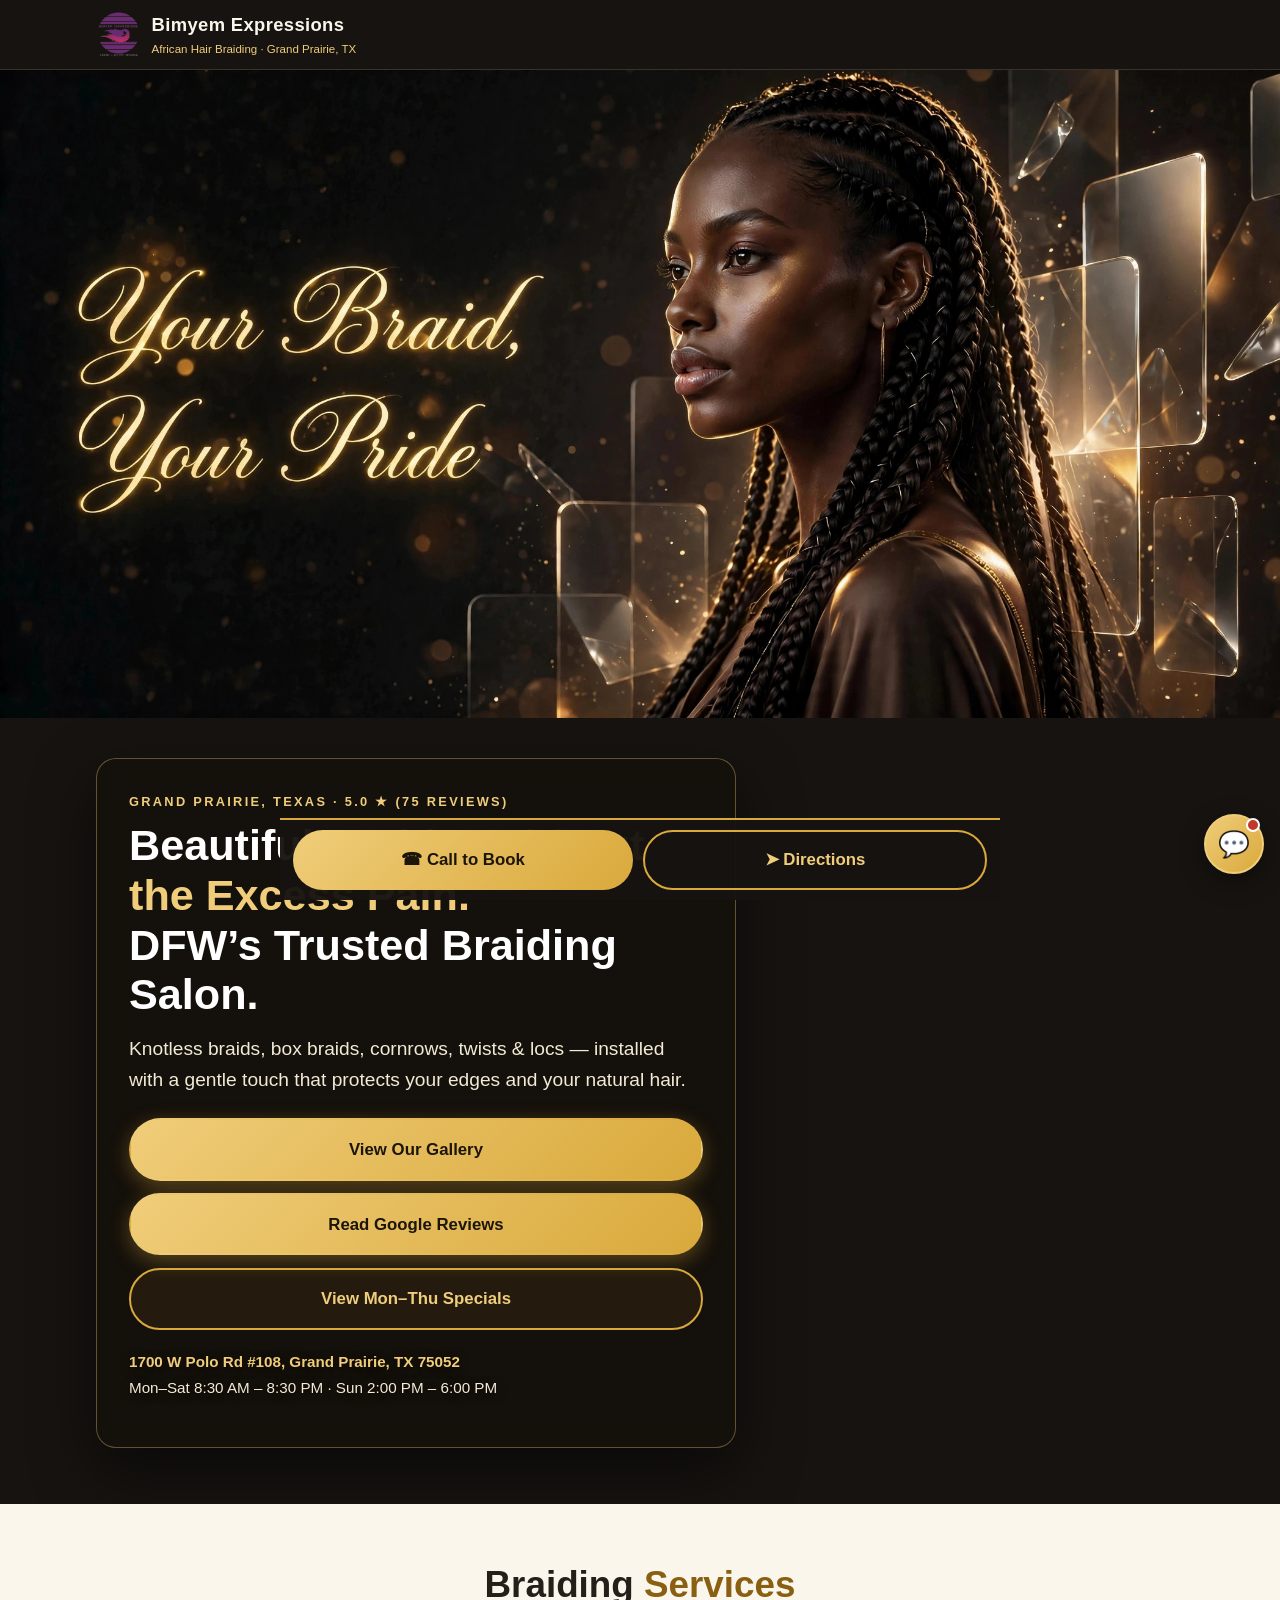
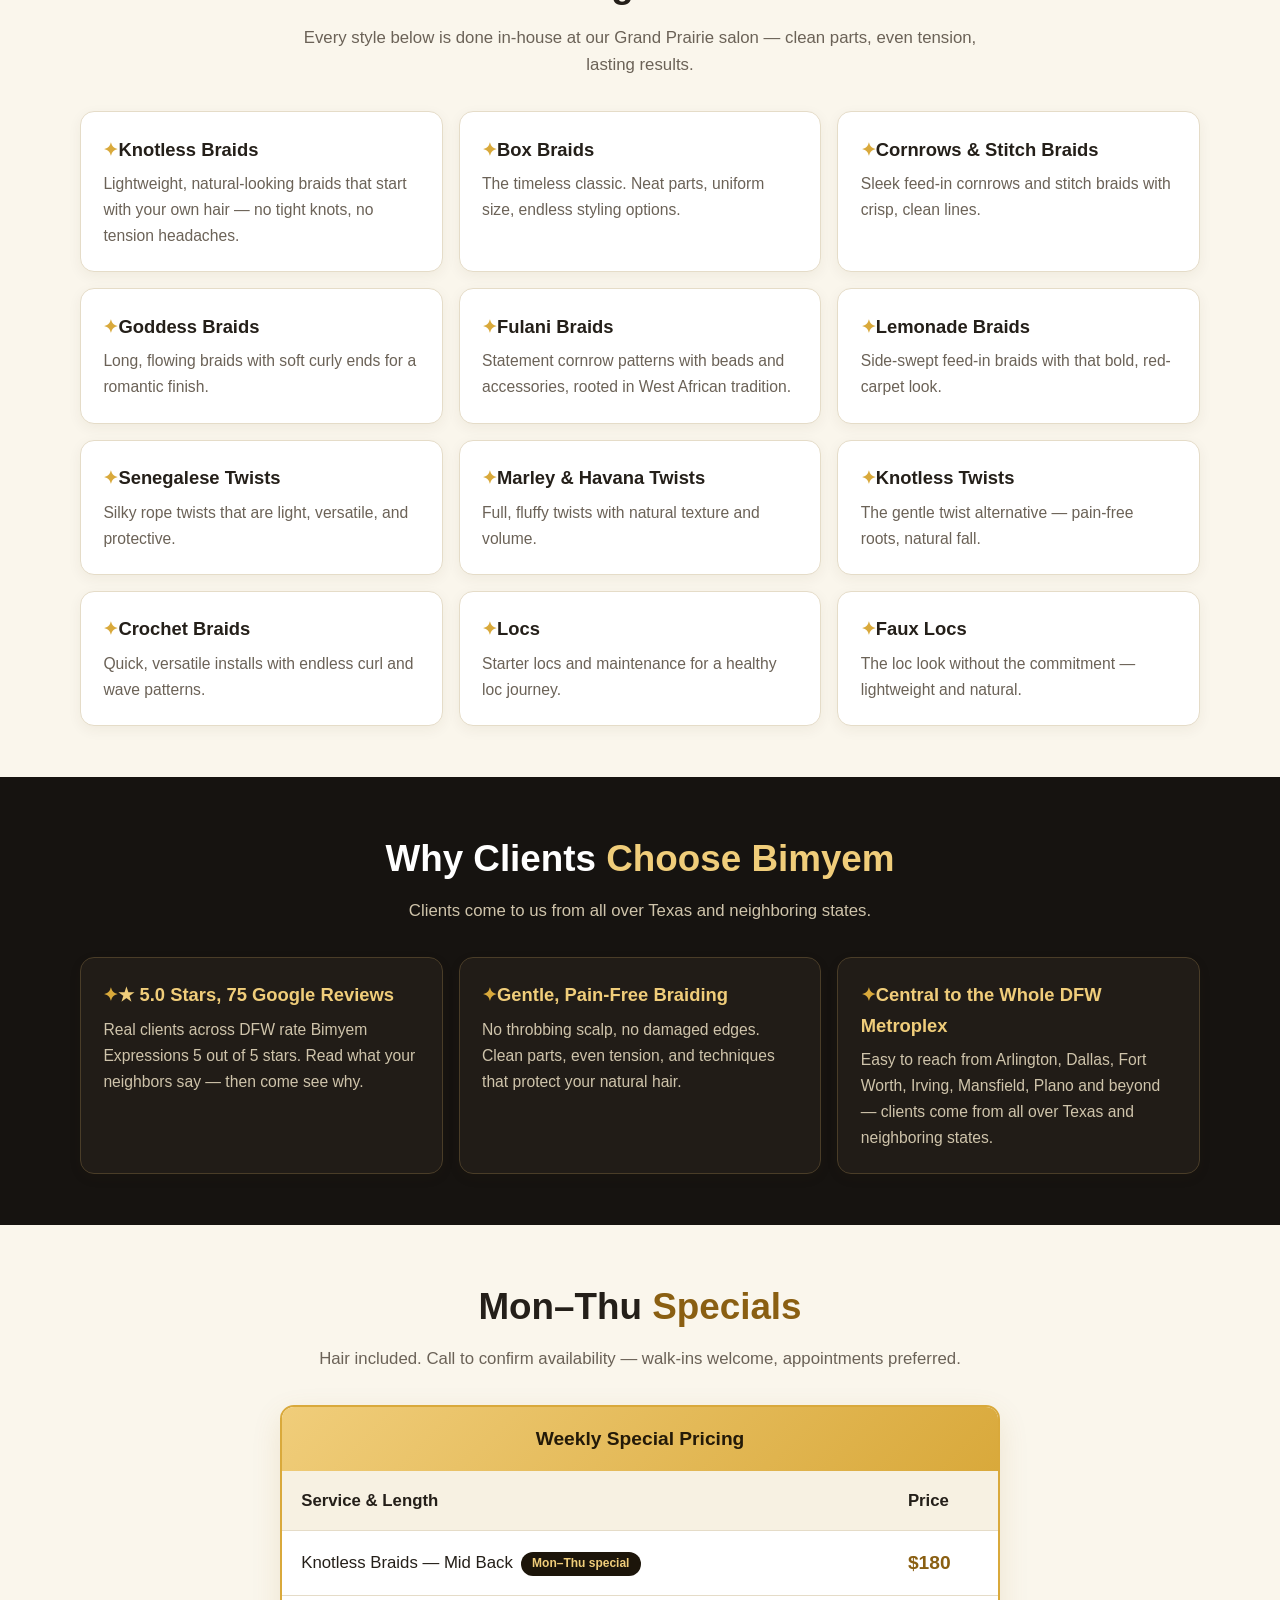
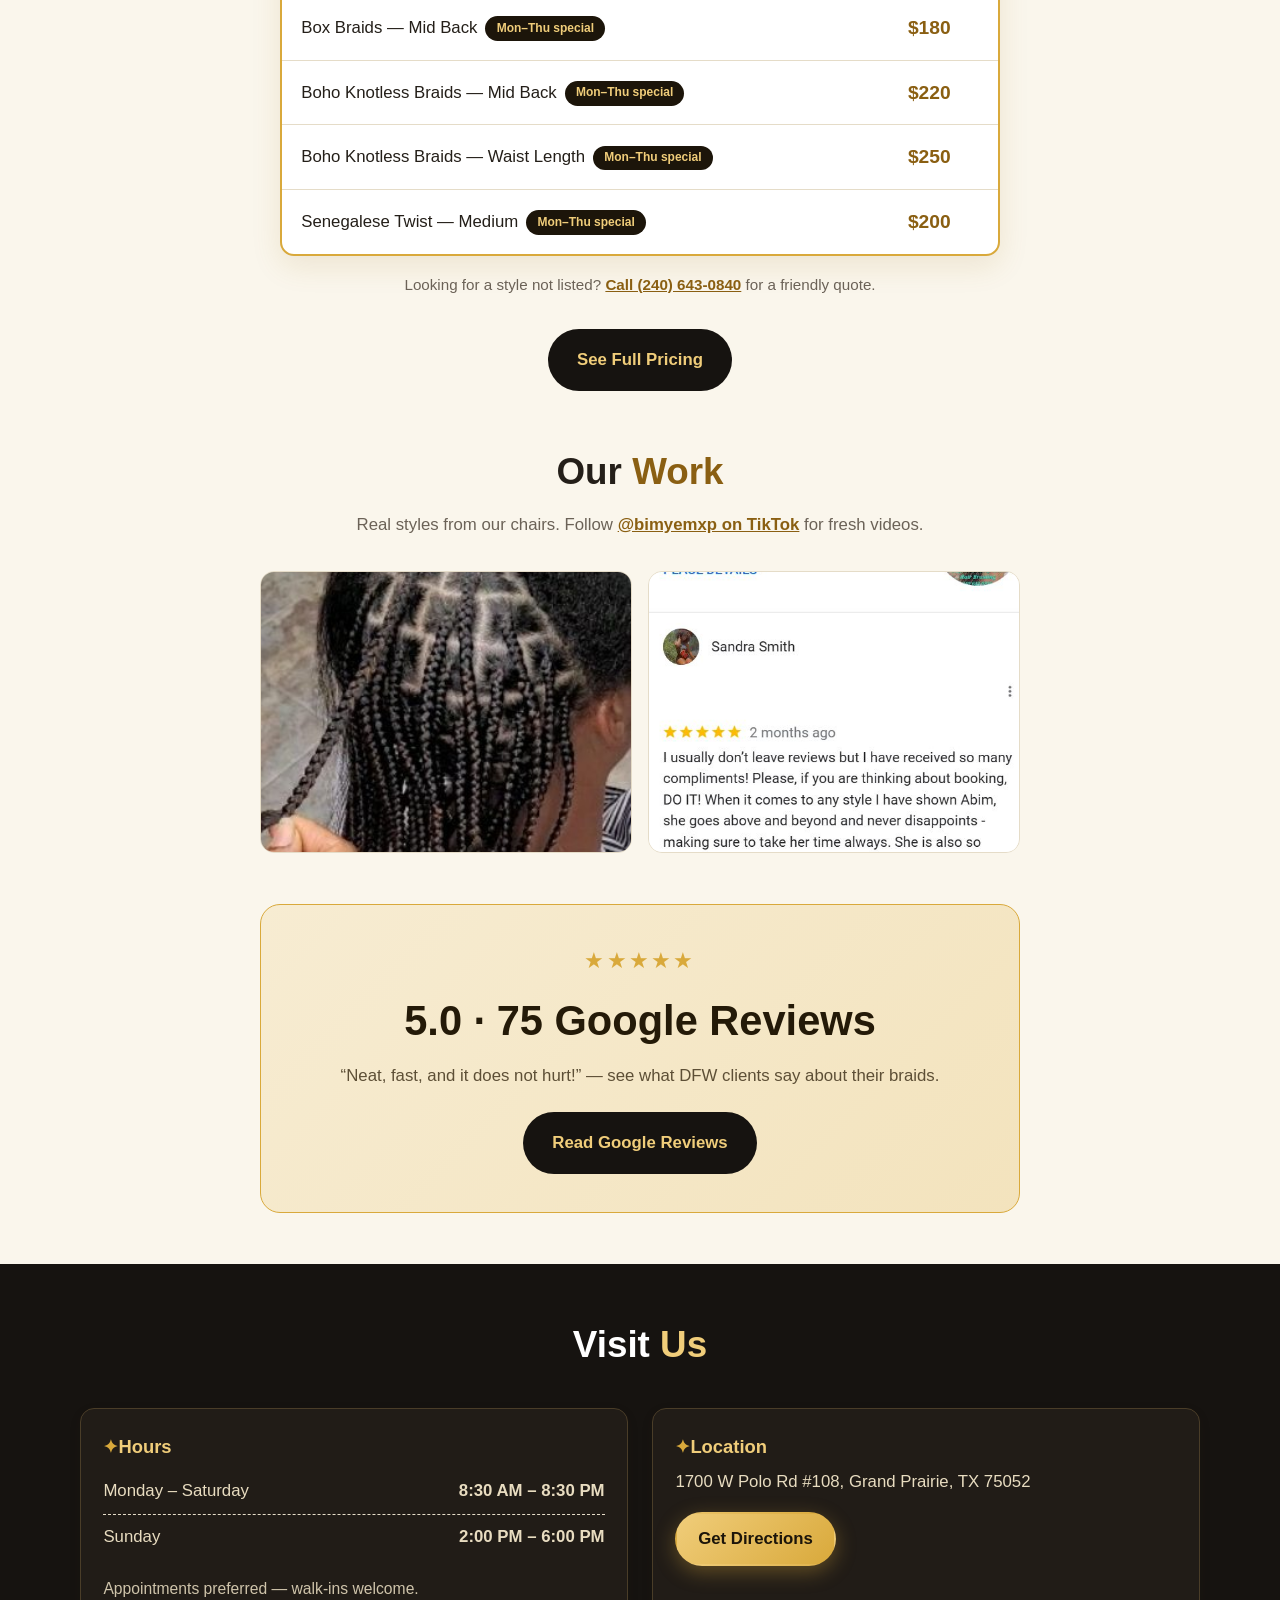
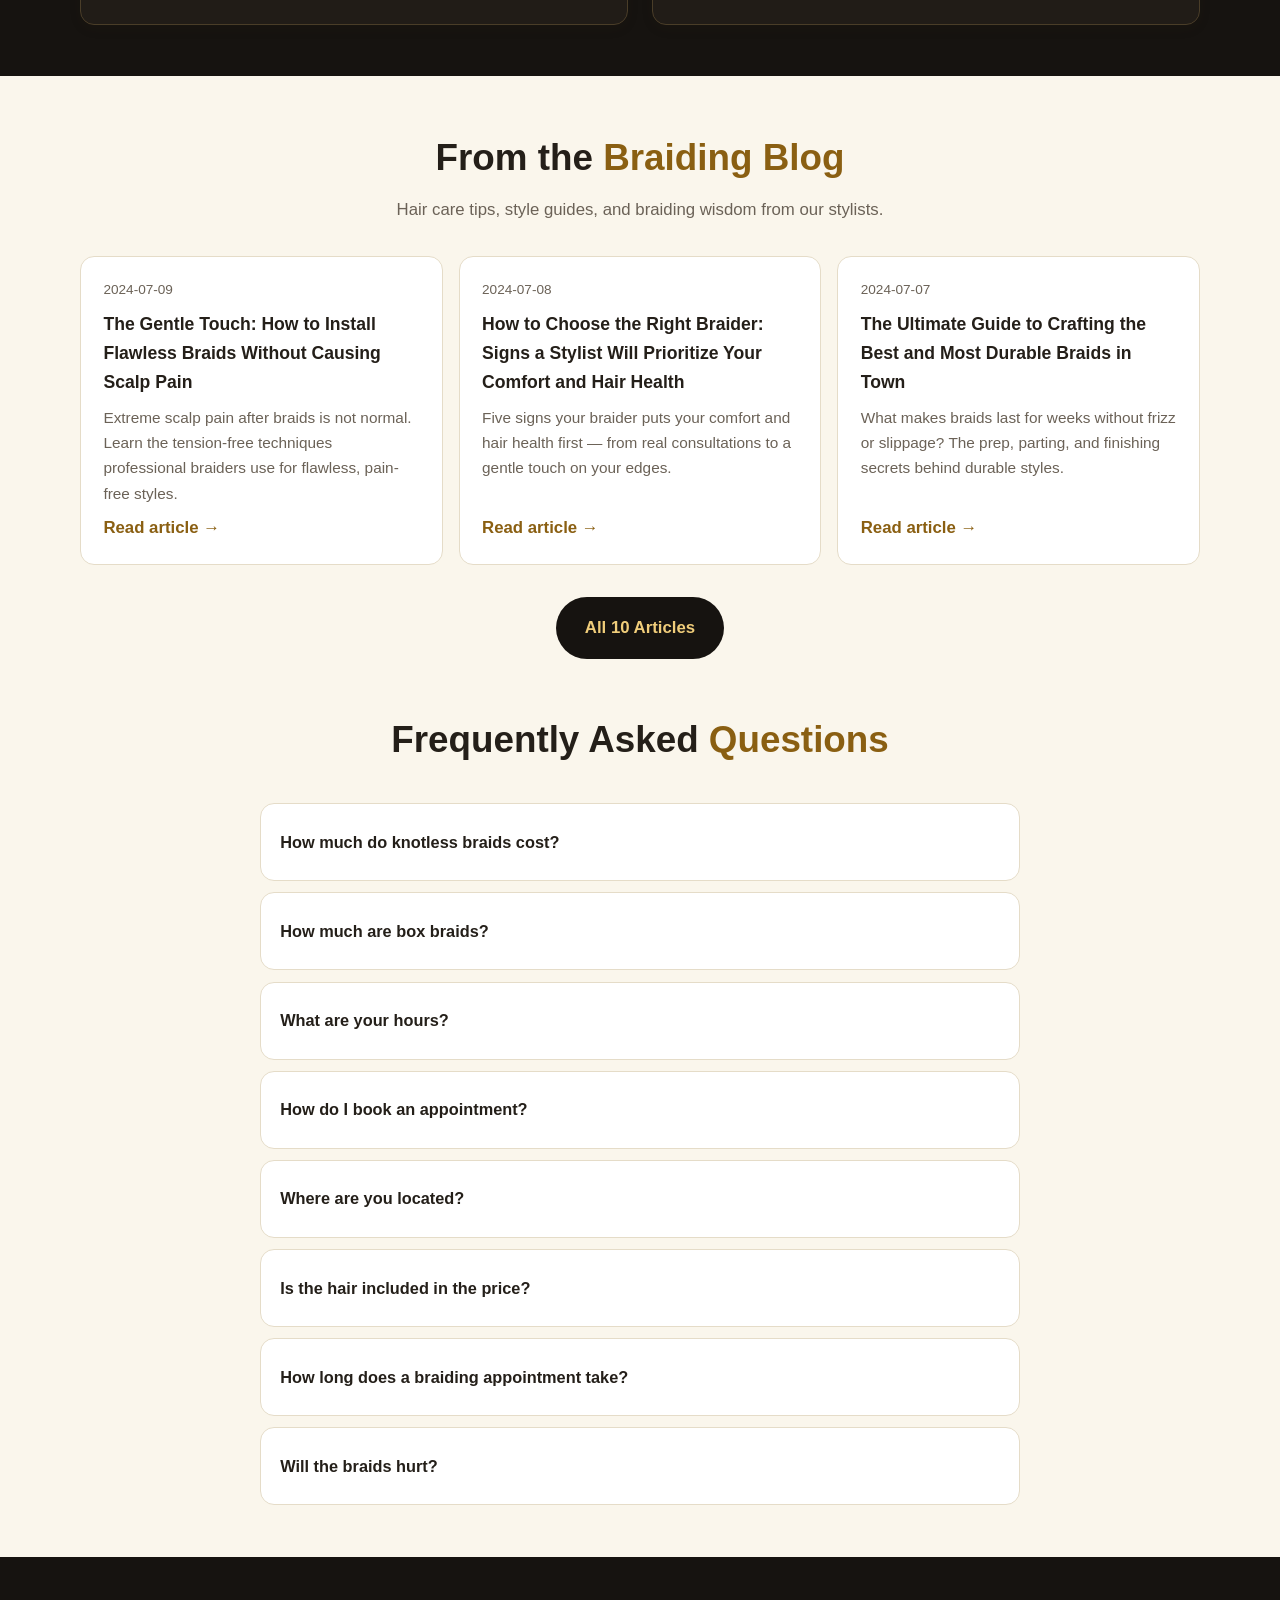
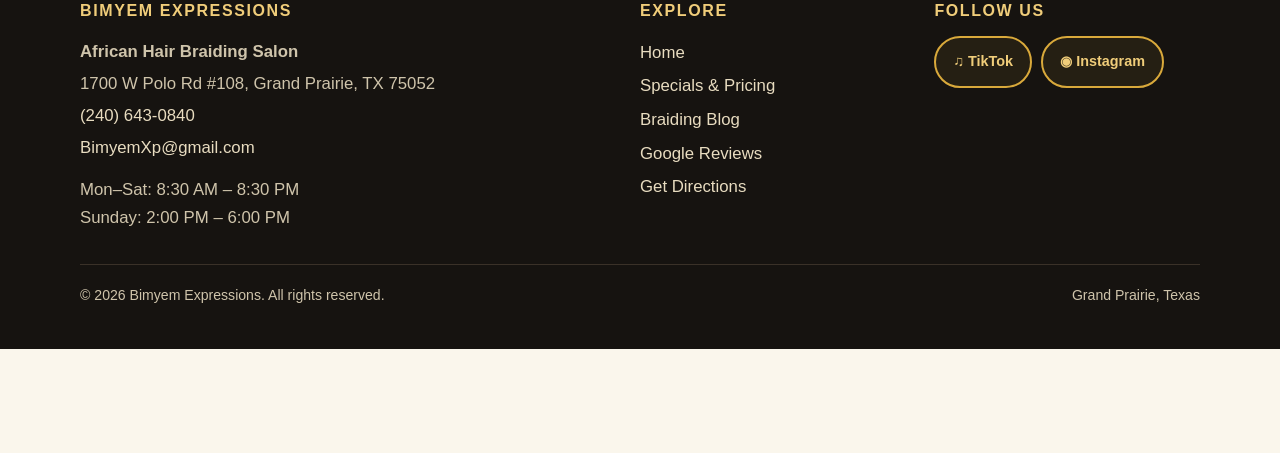
<file: index.html>
<!DOCTYPE html>
<html lang="en">
<head>
<meta charset="utf-8">
<meta name="viewport" content="width=device-width, initial-scale=1">
<title>Bimyem Expressions | African Hair Braiding Salon in Grand Prairie, TX</title>
<meta name="description" content="Bimyem Expressions is Grand Prairie&#x27;s 5.0-star African hair braiding salon. Knotless braids, box braids, cornrows, twists &amp; locs — beautiful braids without the excess pain. Call (240) 643-0840 to book. Mon–Thu specials from $180.">
<link rel="canonical" href="https://bimyemexpressions.com/index.html">
<meta property="og:type" content="website">
<meta property="og:site_name" content="Bimyem Expressions">
<meta property="og:title" content="Bimyem Expressions | African Hair Braiding Salon in Grand Prairie, TX">
<meta property="og:description" content="Bimyem Expressions is Grand Prairie&#x27;s 5.0-star African hair braiding salon. Knotless braids, box braids, cornrows, twists &amp; locs — beautiful braids without the excess pain. Call (240) 643-0840 to book. Mon–Thu specials from $180.">
<meta property="og:url" content="https://bimyemexpressions.com/index.html">
<meta property="og:image" content="https://bimyemexpressions.com/assets/hero.jpg">
<meta property="og:image:alt" content="Bimyem Expressions braiding salon hero banner">
<meta name="twitter:card" content="summary_large_image">
<meta name="twitter:title" content="Bimyem Expressions | African Hair Braiding Salon in Grand Prairie, TX">
<meta name="twitter:description" content="Bimyem Expressions is Grand Prairie&#x27;s 5.0-star African hair braiding salon. Knotless braids, box braids, cornrows, twists &amp; locs — beautiful braids without the excess pain. Call (240) 643-0840 to book. Mon–Thu specials from $180.">
<meta name="twitter:image" content="https://bimyemexpressions.com/assets/hero.jpg">
<meta name="theme-color" content="#161310">
<link rel="icon" href="/assets/logo.png" type="image/png">
<link rel="apple-touch-icon" href="/assets/apple-touch-icon.png">
<link rel="preload" as="image" href="/assets/hero.jpg" fetchpriority="high">
<link rel="stylesheet" href="/styles.css">
<link rel="stylesheet" href="/chatbot.css">

<script type="application/ld+json">
{
  "@context": "https://schema.org",
  "@type": "HairSalon",
  "name": "Bimyem Expressions",
  "description": "African hair braiding salon in Grand Prairie, TX. Knotless braids, box braids, cornrows, twists, locs and more — beautiful braids without the excess pain with 5.0 stars across 75 Google reviews.",
  "url": "https://bimyemexpressions.com/",
  "image": "https://bimyemexpressions.com/assets/hero.jpg",
  "telephone": "+1-240-643-0840",
  "email": "BimyemXp@gmail.com",
  "priceRange": "$$",
  "address": {
    "@type": "PostalAddress",
    "streetAddress": "1700 W Polo Rd #108",
    "addressLocality": "Grand Prairie",
    "addressRegion": "TX",
    "postalCode": "75052",
    "addressCountry": "US"
  },
  "geo": {"@type": "GeoCoordinates", "latitude": 32.6593055, "longitude": -97.0255966},
  "openingHoursSpecification": [
    {"@type": "OpeningHoursSpecification", "dayOfWeek": ["Monday","Tuesday","Wednesday","Thursday","Friday","Saturday"], "opens": "08:30", "closes": "20:30"},
    {"@type": "OpeningHoursSpecification", "dayOfWeek": "Sunday", "opens": "14:00", "closes": "18:00"}
  ],
  "aggregateRating": {"@type": "AggregateRating", "ratingValue": "5.0", "reviewCount": "75"},
  "sameAs": ["https://tiktok.com/@bimyemxp", "https://instagram.com/bimyemexpressions"]
}
</script>
<script type="application/ld+json">
{
  "@context": "https://schema.org",
  "@type": "FAQPage",
  "url": "https://bimyemexpressions.com/index.html",
  "mainEntity": [
    {"@type": "Question", "name": "How much do knotless braids cost?", "acceptedAnswer": {"@type": "Answer", "text": "Mid-back knotless braids are $180 with our Monday-Thursday special, and hair is included. Call (240) 643-0840 for pricing on other lengths."}},
    {"@type": "Question", "name": "How much are box braids?", "acceptedAnswer": {"@type": "Answer", "text": "Mid-back box braids are $180 with our Monday-Thursday special, hair included. Call (240) 643-0840 for other lengths."}},
    {"@type": "Question", "name": "What are your hours?", "acceptedAnswer": {"@type": "Answer", "text": "We're open Monday-Saturday, 8:30 AM - 8:30 PM, and Sunday, 2:00 PM - 6:00 PM."}},
    {"@type": "Question", "name": "How do I book an appointment?", "acceptedAnswer": {"@type": "Answer", "text": "We book by phone - call (240) 643-0840. Walk-ins are welcome, but appointments are preferred."}},
    {"@type": "Question", "name": "Where are you located?", "acceptedAnswer": {"@type": "Answer", "text": "You'll find us at 1700 W Polo Rd #108, Grand Prairie, TX 75052 - easy to reach from Arlington, Dallas, Fort Worth, Irving, Mansfield and Plano."}},
    {"@type": "Question", "name": "Is the hair included in the price?", "acceptedAnswer": {"@type": "Answer", "text": "Yes - hair is included in all of our Monday-Thursday special prices."}},
    {"@type": "Question", "name": "How long does a braiding appointment take?", "acceptedAnswer": {"@type": "Answer", "text": "It depends on the style and length. Call us at (240) 643-0840 and we'll give you a time estimate for the style you want."}},
    {"@type": "Question", "name": "Will the braids hurt?", "acceptedAnswer": {"@type": "Answer", "text": "Our specialty is gentle, pain-free braiding - clean parts and even tension, beautiful braids without the excess pain."}}
  ],
  "speakable": {"@type": "SpeakableSpecification", "cssSelector": [".faq-a"]}
}
</script>
</head>
<body>

<a class="skip" href="#main">Skip to main content</a>
<header class="site-head">
  <div class="head-in">
    <a class="brand" href="/index.html">
      <img src="/assets/logo.png" alt="Bimyem Expressions logo" width="46" height="46">
      <span><b>Bimyem Expressions</b><small>African Hair Braiding &middot; Grand Prairie, TX</small></span>
    </a>
    <button class="nav-toggle" id="navToggle" aria-expanded="false" aria-controls="mainNav" aria-label="Open menu">&#9776;</button>
    <nav class="main-nav" id="mainNav" aria-label="Main navigation" hidden>
      <ul>
        <li><a href="/index.html" aria-current="page">Home</a></li>
        <li><a href="/specials.html">Specials &amp; Pricing</a></li>
        <li><a href="/blog/index.html">Blog</a></li>
        <li><a href="https://www.google.com/maps/place/Bimyem+Braid+Salon/@32.6593055,-97.0255966,17z/data=!4m8!3m7!1s0x864e8983ec842ff7:0x346a73c475b78383!8m2!3d32.6593055!4d-97.0255966!9m1!1b1!16s%2Fg%2F11ft1t2z4s?entry=ttu" rel="noopener">Leave a Review</a></li>
      </ul>
    </nav>
  </div>
</header>

<main id="main">
  <section class="hero" aria-label="Welcome">
    <img class="banner" src="/assets/hero.jpg" alt="Beautiful Braids, Without the Excess Pain. — Bimyem Expressions, Grand Prairie, TX. Cinematic portrait of a woman with long braids in golden light." fetchpriority="high">
    <div class="hero-in">
      <div class="glass">
        <p class="kicker">Grand Prairie, Texas &middot; <a class="plain-link" href="https://www.google.com/maps/place/Bimyem+Braid+Salon/@32.6593055,-97.0255966,17z/data=!4m8!3m7!1s0x864e8983ec842ff7:0x346a73c475b78383!8m2!3d32.6593055!4d-97.0255966!9m1!1b1!16s%2Fg%2F11ft1t2z4s?entry=ttu" rel="noopener" aria-label="Read Google reviews">5.0 &#9733; (75 reviews)</a></p>
        <h1>Beautiful Braids, <span class="hl">Without the Excess Pain.</span><br>DFW&rsquo;s Trusted Braiding Salon.</h1>
        <p class="lede">Knotless braids, box braids, cornrows, twists &amp; locs — installed with a gentle touch that protects your edges and your natural hair.</p>
        <div class="hero-cta">
          <a class="btn btn-gold" href="/gallery.html">View Our Gallery</a>
          <a class="btn btn-gold" href="https://www.google.com/maps/place/Bimyem+Braid+Salon/@32.6593055,-97.0255966,17z/data=!4m8!3m7!1s0x864e8983ec842ff7:0x346a73c475b78383!8m2!3d32.6593055!4d-97.0255966!9m1!1b1!16s%2Fg%2F11ft1t2z4s?entry=ttu" rel="noopener">Read Google Reviews</a>
          <a class="btn btn-ghost" href="/specials.html">View Mon–Thu Specials</a>
        </div>
        <p class="hero-meta"><strong><a class="addr" href="https://www.google.com/maps/search/?api=1&query=Bimyem+Expressions+1700+W+Polo+Rd+%23108+Grand+Prairie+TX+75052" rel="noopener" aria-label="Get directions to Bimyem Expressions">1700 W Polo Rd #108, Grand Prairie, TX 75052</a></strong><br>Mon–Sat 8:30 AM – 8:30 PM · Sun 2:00 PM – 6:00 PM</p>
      </div>
    </div>
  </section>

  <section class="sec" aria-labelledby="svc-h">
    <div class="wrap">
      <div class="sec-head"><h2 id="svc-h">Braiding <span class="hl">Services</span></h2>
      <p>Every style below is done in-house at our Grand Prairie salon — clean parts, even tension, lasting results.</p></div>
      <div class="grid"><div class="card"><h3>Knotless Braids</h3><p>Lightweight, natural-looking braids that start with your own hair — no tight knots, no tension headaches.</p></div>
<div class="card"><h3>Box Braids</h3><p>The timeless classic. Neat parts, uniform size, endless styling options.</p></div>
<div class="card"><h3>Cornrows &amp; Stitch Braids</h3><p>Sleek feed-in cornrows and stitch braids with crisp, clean lines.</p></div>
<div class="card"><h3>Goddess Braids</h3><p>Long, flowing braids with soft curly ends for a romantic finish.</p></div>
<div class="card"><h3>Fulani Braids</h3><p>Statement cornrow patterns with beads and accessories, rooted in West African tradition.</p></div>
<div class="card"><h3>Lemonade Braids</h3><p>Side-swept feed-in braids with that bold, red-carpet look.</p></div>
<div class="card"><h3>Senegalese Twists</h3><p>Silky rope twists that are light, versatile, and protective.</p></div>
<div class="card"><h3>Marley &amp; Havana Twists</h3><p>Full, fluffy twists with natural texture and volume.</p></div>
<div class="card"><h3>Knotless Twists</h3><p>The gentle twist alternative — pain-free roots, natural fall.</p></div>
<div class="card"><h3>Crochet Braids</h3><p>Quick, versatile installs with endless curl and wave patterns.</p></div>
<div class="card"><h3>Locs</h3><p>Starter locs and maintenance for a healthy loc journey.</p></div>
<div class="card"><h3>Faux Locs</h3><p>The loc look without the commitment — lightweight and natural.</p></div></div>
    </div>
  </section>

  <section class="sec sec-dark" aria-labelledby="why-h">
    <div class="wrap">
      <div class="sec-head"><h2 id="why-h">Why Clients <span class="hl" style="color:var(--gold-lt)">Choose Bimyem</span></h2>
      <p>Clients come to us from all over Texas and neighboring states.</p></div>
      <div class="why"><div class="card"><h3><a class="plain-link" href="https://www.google.com/maps/place/Bimyem+Braid+Salon/@32.6593055,-97.0255966,17z/data=!4m8!3m7!1s0x864e8983ec842ff7:0x346a73c475b78383!8m2!3d32.6593055!4d-97.0255966!9m1!1b1!16s%2Fg%2F11ft1t2z4s?entry=ttu" rel="noopener" aria-label="Read Google reviews">&#9733; 5.0 Stars, 75 Google Reviews</a></h3><p>Real clients across DFW rate Bimyem Expressions 5 out of 5 stars. Read what your neighbors say — then come see why.</p></div>
<div class="card"><h3>Gentle, Pain-Free Braiding</h3><p>No throbbing scalp, no damaged edges. Clean parts, even tension, and techniques that protect your natural hair.</p></div>
<div class="card"><h3>Central to the Whole DFW Metroplex</h3><p>Easy to reach from Arlington, Dallas, Fort Worth, Irving, Mansfield, Plano and beyond — clients come from all over Texas and neighboring states.</p></div></div>
    </div>
  </section>

  <section class="sec" aria-labelledby="price-h">
    <div class="wrap">
      <div class="sec-head"><h2 id="price-h">Mon–Thu <span class="hl">Specials</span></h2>
      <p>Hair included. Call to confirm availability — walk-ins welcome, appointments preferred.</p></div>
      <div class="price-card"><table>
        <caption>Weekly Special Pricing</caption>
        <thead><tr><th scope="col">Service &amp; Length</th><th scope="col">Price</th></tr></thead>
        <tbody><tr><td>Knotless Braids — Mid Back<span class="badge">Mon–Thu special</span></td><td class="price">$180</td></tr>
<tr><td>Box Braids — Mid Back<span class="badge">Mon–Thu special</span></td><td class="price">$180</td></tr>
<tr><td>Boho Knotless Braids — Mid Back<span class="badge">Mon–Thu special</span></td><td class="price">$220</td></tr>
<tr><td>Boho Knotless Braids — Waist Length<span class="badge">Mon–Thu special</span></td><td class="price">$250</td></tr>
<tr><td>Senegalese Twist — Medium<span class="badge">Mon–Thu special</span></td><td class="price">$200</td></tr></tbody>
      </table></div>
      <p class="note">Looking for a style not listed? <a href="tel:+12406430840"><strong>Call (240) 643-0840</strong></a> for a friendly quote.</p>
      <div class="center"><a class="btn btn-dark" href="/specials.html">See Full Pricing</a></div>
    </div>
  </section>

  <section class="sec" aria-labelledby="gal-h" style="padding-top:0">
    <div class="wrap">
      <div class="sec-head"><h2 id="gal-h">Our <span class="hl">Work</span></h2>
      <p>Real styles from our chairs. Follow <a href="https://tiktok.com/@bimyemxp" rel="noopener"><strong>@bimyemxp on TikTok</strong></a> for fresh videos.</p></div>
      <div class="gallery">
        <figure><img src="/assets/gallery-1.jpg" alt="Client with long, neatly parted box braids" loading="lazy"></figure>
        <figure><img src="/assets/gallery-2.jpg" alt="Close-up of precise cornrow braiding pattern" loading="lazy"></figure>
      </div>
    </div>
  </section>

  <section class="sec" aria-labelledby="rev-h" style="padding-top:0">
    <div class="wrap">
      <div class="rev-cta">
        <div class="stars" aria-label="5 out of 5 stars">&#9733;&#9733;&#9733;&#9733;&#9733;</div>
        <h2 id="rev-h" class="big"><a class="plain-link" href="https://www.google.com/maps/place/Bimyem+Braid+Salon/@32.6593055,-97.0255966,17z/data=!4m8!3m7!1s0x864e8983ec842ff7:0x346a73c475b78383!8m2!3d32.6593055!4d-97.0255966!9m1!1b1!16s%2Fg%2F11ft1t2z4s?entry=ttu" rel="noopener" aria-label="Read Google reviews">5.0 &middot; 75 Google Reviews</a></h2>
        <p style="margin:0 0 1.4rem;color:#5d4f36">&ldquo;Neat, fast, and it does not hurt!&rdquo; &mdash; see what DFW clients say about their braids.</p>
        <a class="btn btn-dark" href="https://www.google.com/maps/place/Bimyem+Braid+Salon/@32.6593055,-97.0255966,17z/data=!4m8!3m7!1s0x864e8983ec842ff7:0x346a73c475b78383!8m2!3d32.6593055!4d-97.0255966!9m1!1b1!16s%2Fg%2F11ft1t2z4s?entry=ttu" rel="noopener">Read Google Reviews</a>
      </div>
    </div>
  </section>

  <section class="sec sec-dark" aria-labelledby="visit-h">
    <div class="wrap">
      <div class="sec-head"><h2 id="visit-h">Visit <span class="hl" style="color:var(--gold-lt)">Us</span></h2></div>
      <div class="hloc">
        <div class="card" style="background:var(--char2);border-color:#4a3d28">
          <h3 style="color:var(--gold-lt)">Hours</h3>
          <ul class="hours" style="color:#e8dcc0">
            <li><span>Monday &ndash; Saturday</span><strong>8:30 AM &ndash; 8:30 PM</strong></li>
            <li><span>Sunday</span><strong>2:00 PM &ndash; 6:00 PM</strong></li>
          </ul>
          <p style="color:#cfc4ab;margin:1rem 0 0">Appointments preferred &mdash; walk-ins welcome.</p>
        </div>
        <div class="card" style="background:var(--char2);border-color:#4a3d28">
          <h3 style="color:var(--gold-lt)">Location</h3>
          <address style="color:#e8dcc0;font-style:normal"><a class="plain-link" href="https://www.google.com/maps/search/?api=1&query=Bimyem+Expressions+1700+W+Polo+Rd+%23108+Grand+Prairie+TX+75052" rel="noopener" aria-label="Get directions to Bimyem Expressions">1700 W Polo Rd #108, Grand Prairie, TX 75052</a></address>
          <p style="margin:1rem 0;display:flex;flex-wrap:wrap;gap:.7rem">
            <a class="btn btn-gold" href="https://www.google.com/maps/search/?api=1&query=Bimyem+Expressions+1700+W+Polo+Rd+%23108+Grand+Prairie+TX+75052" rel="noopener" style="min-height:44px;padding:.7rem 1.3rem">Get Directions</a>
          </p>
        </div>
      </div>
    </div>
  </section>

  <section class="sec" aria-labelledby="blog-h">
    <div class="wrap">
      <div class="sec-head"><h2 id="blog-h">From the <span class="hl">Braiding Blog</span></h2>
      <p>Hair care tips, style guides, and braiding wisdom from our stylists.</p></div>
      <div class="grid"><article class="post-card"><time datetime="2024-07-09">2024-07-09</time>
        <h3><a href="/blog/scalp.html">The Gentle Touch: How to Install Flawless Braids Without Causing Scalp Pain</a></h3>
        <p>Extreme scalp pain after braids is not normal. Learn the tension-free techniques professional braiders use for flawless, pain-free styles.</p><a class="readmore" href="/blog/scalp.html">Read article &rarr;</a></article>
<article class="post-card"><time datetime="2024-07-08">2024-07-08</time>
        <h3><a href="/blog/health.html">How to Choose the Right Braider: Signs a Stylist Will Prioritize Your Comfort and Hair Health</a></h3>
        <p>Five signs your braider puts your comfort and hair health first — from real consultations to a gentle touch on your edges.</p><a class="readmore" href="/blog/health.html">Read article &rarr;</a></article>
<article class="post-card"><time datetime="2024-07-07">2024-07-07</time>
        <h3><a href="/blog/durable.html">The Ultimate Guide to Crafting the Best and Most Durable Braids in Town</a></h3>
        <p>What makes braids last for weeks without frizz or slippage? The prep, parting, and finishing secrets behind durable styles.</p><a class="readmore" href="/blog/durable.html">Read article &rarr;</a></article></div>
      <div class="center"><a class="btn btn-dark" href="/blog/index.html">All 10 Articles</a></div>
    </div>
  </section>
<section class="sec" aria-labelledby="faq-h" style="padding-top:0">
<div class="wrap">
<div class="sec-head"><h2 id="faq-h">Frequently Asked <span class="hl">Questions</span></h2></div>
<div class="faq">
<details><summary>How much do knotless braids cost?</summary><p class="faq-a">Mid-back knotless braids are <strong>$180</strong> with our Monday&ndash;Thursday special, and hair is included. Call <a href="tel:+12406430840"><strong>(240) 643-0840</strong></a> for pricing on other lengths.</p></details>
<details><summary>How much are box braids?</summary><p class="faq-a">Mid-back box braids are <strong>$180</strong> with our Monday&ndash;Thursday special, hair included. Call <a href="tel:+12406430840"><strong>(240) 643-0840</strong></a> for other lengths.</p></details>
<details><summary>What are your hours?</summary><p class="faq-a">We&rsquo;re open <strong>Monday&ndash;Saturday, 8:30 AM &ndash; 8:30 PM</strong>, and <strong>Sunday, 2:00 PM &ndash; 6:00 PM</strong>.</p></details>
<details><summary>How do I book an appointment?</summary><p class="faq-a">We book by phone &mdash; call <a href="tel:+12406430840"><strong>(240) 643-0840</strong></a>. Walk-ins are welcome, but appointments are preferred.</p></details>
<details><summary>Where are you located?</summary><p class="faq-a">You&rsquo;ll find us at <strong>1700 W Polo Rd #108, Grand Prairie, TX 75052</strong> &mdash; easy to reach from Arlington, Dallas, Fort Worth, Irving, Mansfield and Plano.</p></details>
<details><summary>Is the hair included in the price?</summary><p class="faq-a">Yes &mdash; <strong>hair is included</strong> in all of our Monday&ndash;Thursday special prices.</p></details>
<details><summary>How long does a braiding appointment take?</summary><p class="faq-a">It depends on the style and length. Call us at <a href="tel:+12406430840"><strong>(240) 643-0840</strong></a> and we&rsquo;ll give you a time estimate for the style you want.</p></details>
<details><summary>Will the braids hurt?</summary><p class="faq-a">Our specialty is <strong>gentle, pain-free braiding</strong> &mdash; clean parts and even tension, beautiful braids without the excess pain.</p></details>
</div>
</div>
</section>
</main>

<footer>
  <div class="foot-grid">
    <div>
      <h3>Bimyem Expressions</h3>
      <address>
        <strong>African Hair Braiding Salon</strong><br>
        <a class="addr" href="https://www.google.com/maps/search/?api=1&query=Bimyem+Expressions+1700+W+Polo+Rd+%23108+Grand+Prairie+TX+75052" rel="noopener" aria-label="Get directions to Bimyem Expressions">1700 W Polo Rd #108, Grand Prairie, TX 75052</a><br>
        <a href="tel:+12406430840">(240) 643-0840</a><br>
        <a href="mailto:BimyemXp@gmail.com">BimyemXp@gmail.com</a>
      </address>
      <p style="margin:.8rem 0 0">Mon&ndash;Sat: 8:30 AM &ndash; 8:30 PM<br>Sunday: 2:00 PM &ndash; 6:00 PM</p>
    </div>
    <div>
      <h3>Explore</h3>
      <p style="margin:0;line-height:2"><a href="/index.html">Home</a><br>
      <a href="/specials.html">Specials &amp; Pricing</a><br>
      <a href="/blog/index.html">Braiding Blog</a><br>
      <a href="https://www.google.com/maps/place/Bimyem+Braid+Salon/@32.6593055,-97.0255966,17z/data=!4m8!3m7!1s0x864e8983ec842ff7:0x346a73c475b78383!8m2!3d32.6593055!4d-97.0255966!9m1!1b1!16s%2Fg%2F11ft1t2z4s?entry=ttu" rel="noopener">Google Reviews</a><br>
      <a href="https://www.google.com/maps/search/?api=1&query=Bimyem+Expressions+1700+W+Polo+Rd+%23108+Grand+Prairie+TX+75052" rel="noopener">Get Directions</a></p>
    </div>
    <div>
      <h3>Follow Us</h3>
      <p class="social-row"><a class="btn btn-ghost btn-sm" href="https://tiktok.com/@bimyemxp" rel="noopener" aria-label="Follow Bimyem Expressions on TikTok">&#9835; TikTok</a>
      <a class="btn btn-ghost btn-sm" href="https://instagram.com/bimyemexpressions" rel="noopener" aria-label="Follow Bimyem Expressions on Instagram">&#9673; Instagram</a></p>
    </div>
  </div>
  <div class="foot-base">
    <span>&copy; <span id="year">2026</span> Bimyem Expressions. All rights reserved.</span>
    <span>Grand Prairie, Texas</span>
  </div>
</footer>
<div class="callbar" role="navigation" aria-label="Quick actions">
  <a class="call" href="tel:+12406430840">&#9742; Call to Book</a>
  <a class="dir" href="https://www.google.com/maps/search/?api=1&query=Bimyem+Expressions+1700+W+Polo+Rd+%23108+Grand+Prairie+TX+75052">&#10148; Directions</a>
</div>
<script src="/script.js" defer></script>
<script src="/chatbot.js" defer></script>
</body>
</html>
</file>
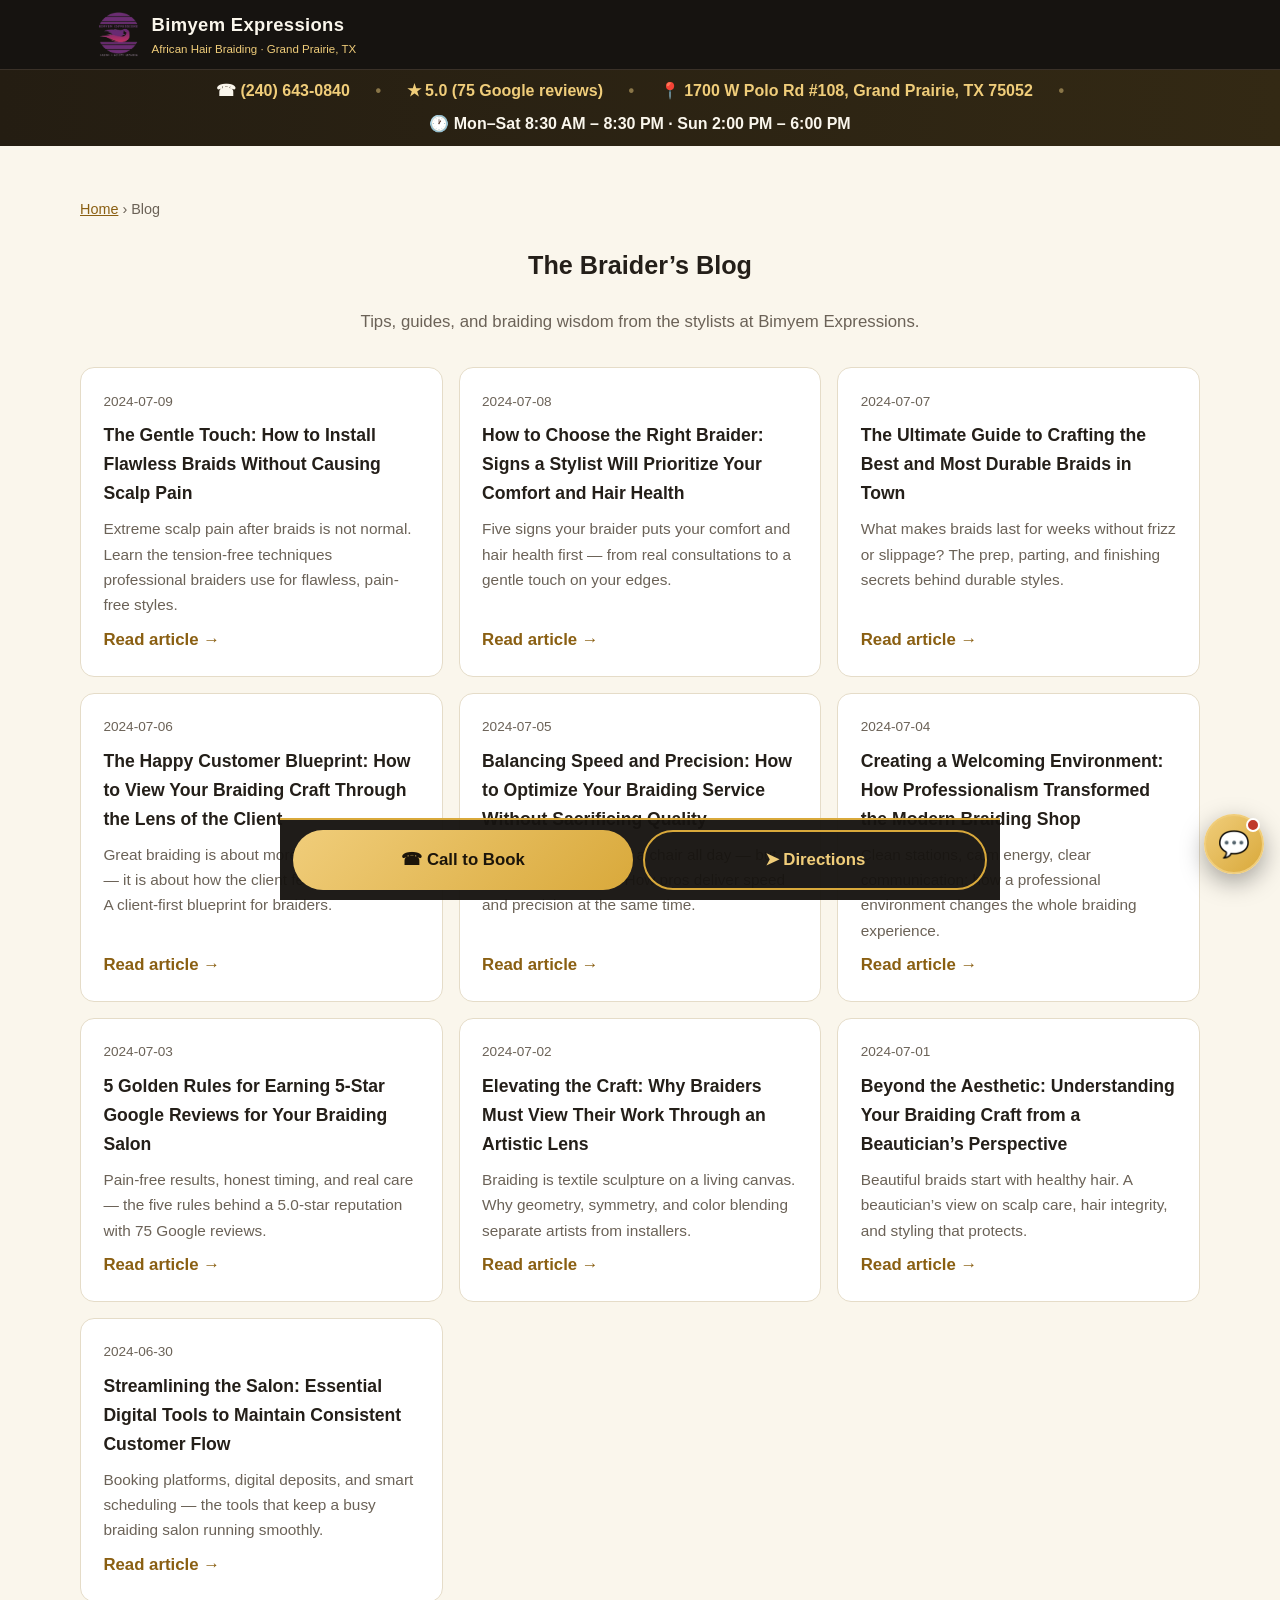
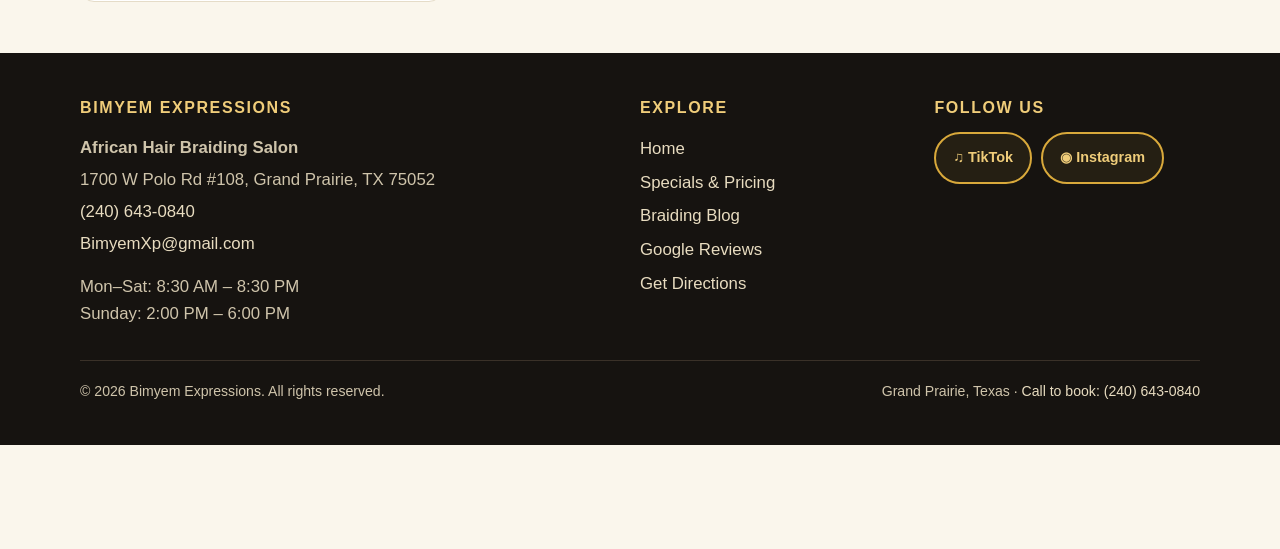
<file: blog/index.html>
<!DOCTYPE html>
<html lang="en">
<head>
<meta charset="utf-8">
<meta name="viewport" content="width=device-width, initial-scale=1">
<title>Braiding Blog | Hair Care Tips &amp; Style Guides | Bimyem Expressions</title>
<meta name="description" content="The Bimyem Expressions braiding blog: hair care tips, style guides, and professional braiding advice from our Grand Prairie, TX salon stylists.">
<link rel="canonical" href="https://bimyemexpressions.com/blog/index.html">
<meta property="og:type" content="website">
<meta property="og:site_name" content="Bimyem Expressions">
<meta property="og:title" content="Braiding Blog | Hair Care Tips &amp; Style Guides | Bimyem Expressions">
<meta property="og:description" content="The Bimyem Expressions braiding blog: hair care tips, style guides, and professional braiding advice from our Grand Prairie, TX salon stylists.">
<meta property="og:url" content="https://bimyemexpressions.com/blog/index.html">
<meta property="og:image" content="https://bimyemexpressions.com/assets/hero.jpg">
<meta property="og:image:alt" content="Bimyem Expressions braiding salon hero banner">
<meta name="twitter:card" content="summary_large_image">
<meta name="twitter:title" content="Braiding Blog | Hair Care Tips &amp; Style Guides | Bimyem Expressions">
<meta name="twitter:description" content="The Bimyem Expressions braiding blog: hair care tips, style guides, and professional braiding advice from our Grand Prairie, TX salon stylists.">
<meta name="twitter:image" content="https://bimyemexpressions.com/assets/hero.jpg">
<meta name="theme-color" content="#161310">
<link rel="icon" href="/assets/logo.png" type="image/png">
<link rel="apple-touch-icon" href="/assets/apple-touch-icon.png">
<link rel="preload" as="image" href="/assets/hero.jpg" fetchpriority="high">
<link rel="stylesheet" href="/styles.css">
<link rel="stylesheet" href="/chatbot.css">

</head>
<body>

<a class="skip" href="#main">Skip to main content</a>
<header class="site-head">
  <div class="head-in">
    <a class="brand" href="/index.html">
      <img src="/assets/logo.png" alt="Bimyem Expressions logo" width="46" height="46">
      <span><b>Bimyem Expressions</b><small>African Hair Braiding &middot; Grand Prairie, TX</small></span>
    </a>
    <button class="nav-toggle" id="navToggle" aria-expanded="false" aria-controls="mainNav" aria-label="Open menu">&#9776;</button>
    <nav class="main-nav" id="mainNav" aria-label="Main navigation" hidden>
      <ul>
        <li><a href="/index.html">Home</a></li>
        <li><a href="/specials.html">Specials &amp; Pricing</a></li>
        <li><a href="/blog/index.html" aria-current="page">Blog</a></li>
        <li><a href="https://www.google.com/maps/place/Bimyem+Braid+Salon/@32.6593055,-97.0255966,17z/data=!4m8!3m7!1s0x864e8983ec842ff7:0x346a73c475b78383!8m2!3d32.6593055!4d-97.0255966!9m1!1b1!16s%2Fg%2F11ft1t2z4s?entry=ttu" rel="noopener">Leave a Review</a></li>
      </ul>
    </nav>
  </div>
</header>
<div class="contact-strip" role="note" aria-label="Contact information">
  <div class="strip-in">
    <span>&#9742; <a href="tel:+12406430840">(240) 643-0840</a></span><span class="dot" aria-hidden="true">&bull;</span>
    <a class="plain-link" href="https://www.google.com/maps/place/Bimyem+Braid+Salon/@32.6593055,-97.0255966,17z/data=!4m8!3m7!1s0x864e8983ec842ff7:0x346a73c475b78383!8m2!3d32.6593055!4d-97.0255966!9m1!1b1!16s%2Fg%2F11ft1t2z4s?entry=ttu" rel="noopener" aria-label="Read Google reviews"><span>&#9733; 5.0 (75 Google reviews)</span></a><span class="dot" aria-hidden="true">&bull;</span>
    <a class="plain-link" href="https://www.google.com/maps/search/?api=1&query=Bimyem+Expressions+1700+W+Polo+Rd+%23108+Grand+Prairie+TX+75052" rel="noopener" aria-label="Get directions to Bimyem Expressions"><span>&#128205; 1700 W Polo Rd #108, Grand Prairie, TX 75052</span></a><span class="dot" aria-hidden="true">&bull;</span>
    <span>&#128336; Mon–Sat 8:30 AM – 8:30 PM · Sun 2:00 PM – 6:00 PM</span>
  </div>
</div>

<main id="main">
  <section class="sec"><div class="wrap">
    <div class="breadcrumb"><a href="/index.html">Home</a> &rsaquo; Blog</div>
    <div class="sec-head"><h1>The Braider&rsquo;s <span class="hl">Blog</span></h1>
    <p>Tips, guides, and braiding wisdom from the stylists at Bimyem Expressions.</p></div>
    <div class="grid"><article class="post-card"><time datetime="2024-07-09">2024-07-09</time>
        <h3><a href="/blog/scalp.html">The Gentle Touch: How to Install Flawless Braids Without Causing Scalp Pain</a></h3>
        <p>Extreme scalp pain after braids is not normal. Learn the tension-free techniques professional braiders use for flawless, pain-free styles.</p><a class="readmore" href="/blog/scalp.html">Read article &rarr;</a></article>
<article class="post-card"><time datetime="2024-07-08">2024-07-08</time>
        <h3><a href="/blog/health.html">How to Choose the Right Braider: Signs a Stylist Will Prioritize Your Comfort and Hair Health</a></h3>
        <p>Five signs your braider puts your comfort and hair health first — from real consultations to a gentle touch on your edges.</p><a class="readmore" href="/blog/health.html">Read article &rarr;</a></article>
<article class="post-card"><time datetime="2024-07-07">2024-07-07</time>
        <h3><a href="/blog/durable.html">The Ultimate Guide to Crafting the Best and Most Durable Braids in Town</a></h3>
        <p>What makes braids last for weeks without frizz or slippage? The prep, parting, and finishing secrets behind durable styles.</p><a class="readmore" href="/blog/durable.html">Read article &rarr;</a></article>
<article class="post-card"><time datetime="2024-07-06">2024-07-06</time>
        <h3><a href="/blog/happy.html">The Happy Customer Blueprint: How to View Your Braiding Craft Through the Lens of the Client</a></h3>
        <p>Great braiding is about more than technique — it is about how the client feels in the chair. A client-first blueprint for braiders.</p><a class="readmore" href="/blog/happy.html">Read article &rarr;</a></article>
<article class="post-card"><time datetime="2024-07-05">2024-07-05</time>
        <h3><a href="/blog/speed.html">Balancing Speed and Precision: How to Optimize Your Braiding Service Without Sacrificing Quality</a></h3>
        <p>Nobody wants to sit in a chair all day — but rushing ruins braids. How pros deliver speed and precision at the same time.</p><a class="readmore" href="/blog/speed.html">Read article &rarr;</a></article>
<article class="post-card"><time datetime="2024-07-04">2024-07-04</time>
        <h3><a href="/blog/modern.html">Creating a Welcoming Environment: How Professionalism Transformed the Modern Braiding Shop</a></h3>
        <p>Clean stations, calm energy, clear communication: how a professional environment changes the whole braiding experience.</p><a class="readmore" href="/blog/modern.html">Read article &rarr;</a></article>
<article class="post-card"><time datetime="2024-07-03">2024-07-03</time>
        <h3><a href="/blog/reviews.html">5 Golden Rules for Earning 5-Star Google Reviews for Your Braiding Salon</a></h3>
        <p>Pain-free results, honest timing, and real care — the five rules behind a 5.0-star reputation with 75 Google reviews.</p><a class="readmore" href="/blog/reviews.html">Read article &rarr;</a></article>
<article class="post-card"><time datetime="2024-07-02">2024-07-02</time>
        <h3><a href="/blog/art.html">Elevating the Craft: Why Braiders Must View Their Work Through an Artistic Lens</a></h3>
        <p>Braiding is textile sculpture on a living canvas. Why geometry, symmetry, and color blending separate artists from installers.</p><a class="readmore" href="/blog/art.html">Read article &rarr;</a></article>
<article class="post-card"><time datetime="2024-07-01">2024-07-01</time>
        <h3><a href="/blog/beauty.html">Beyond the Aesthetic: Understanding Your Braiding Craft from a Beautician’s Perspective</a></h3>
        <p>Beautiful braids start with healthy hair. A beautician’s view on scalp care, hair integrity, and styling that protects.</p><a class="readmore" href="/blog/beauty.html">Read article &rarr;</a></article>
<article class="post-card"><time datetime="2024-06-30">2024-06-30</time>
        <h3><a href="/blog/tools.html">Streamlining the Salon: Essential Digital Tools to Maintain Consistent Customer Flow</a></h3>
        <p>Booking platforms, digital deposits, and smart scheduling — the tools that keep a busy braiding salon running smoothly.</p><a class="readmore" href="/blog/tools.html">Read article &rarr;</a></article></div>
  </div></section>
</main>

<footer>
  <div class="foot-grid">
    <div>
      <h3>Bimyem Expressions</h3>
      <address>
        <strong>African Hair Braiding Salon</strong><br>
        <a class="plain-link" href="https://www.google.com/maps/search/?api=1&query=Bimyem+Expressions+1700+W+Polo+Rd+%23108+Grand+Prairie+TX+75052" rel="noopener" aria-label="Get directions to Bimyem Expressions">1700 W Polo Rd #108, Grand Prairie, TX 75052</a><br>
        <a href="tel:+12406430840">(240) 643-0840</a><br>
        <a href="mailto:BimyemXp@gmail.com">BimyemXp@gmail.com</a>
      </address>
      <p style="margin:.8rem 0 0">Mon&ndash;Sat: 8:30 AM &ndash; 8:30 PM<br>Sunday: 2:00 PM &ndash; 6:00 PM</p>
    </div>
    <div>
      <h3>Explore</h3>
      <p style="margin:0;line-height:2"><a href="/index.html">Home</a><br>
      <a href="/specials.html">Specials &amp; Pricing</a><br>
      <a href="/blog/index.html">Braiding Blog</a><br>
      <a href="https://www.google.com/maps/place/Bimyem+Braid+Salon/@32.6593055,-97.0255966,17z/data=!4m8!3m7!1s0x864e8983ec842ff7:0x346a73c475b78383!8m2!3d32.6593055!4d-97.0255966!9m1!1b1!16s%2Fg%2F11ft1t2z4s?entry=ttu" rel="noopener">Google Reviews</a><br>
      <a href="https://www.google.com/maps/search/?api=1&query=Bimyem+Expressions+1700+W+Polo+Rd+%23108+Grand+Prairie+TX+75052" rel="noopener">Get Directions</a></p>
    </div>
    <div>
      <h3>Follow Us</h3>
      <p class="social-row"><a class="btn btn-ghost btn-sm" href="https://tiktok.com/@bimyemxp" rel="noopener" aria-label="Follow Bimyem Expressions on TikTok">&#9835; TikTok</a>
      <a class="btn btn-ghost btn-sm" href="https://instagram.com/bimyemexpressions" rel="noopener" aria-label="Follow Bimyem Expressions on Instagram">&#9673; Instagram</a></p>
    </div>
  </div>
  <div class="foot-base">
    <span>&copy; <span id="year">2026</span> Bimyem Expressions. All rights reserved.</span>
    <span>Grand Prairie, Texas &middot; <a href="tel:+12406430840">Call to book: (240) 643-0840</a></span>
  </div>
</footer>
<div class="callbar" role="navigation" aria-label="Quick actions">
  <a class="call" href="tel:+12406430840">&#9742; Call to Book</a>
  <a class="dir" href="https://www.google.com/maps/search/?api=1&query=Bimyem+Expressions+1700+W+Polo+Rd+%23108+Grand+Prairie+TX+75052">&#10148; Directions</a>
</div>
<script src="/script.js" defer></script>
<script src="/chatbot.js" defer></script>
</body>
</html>
</file>
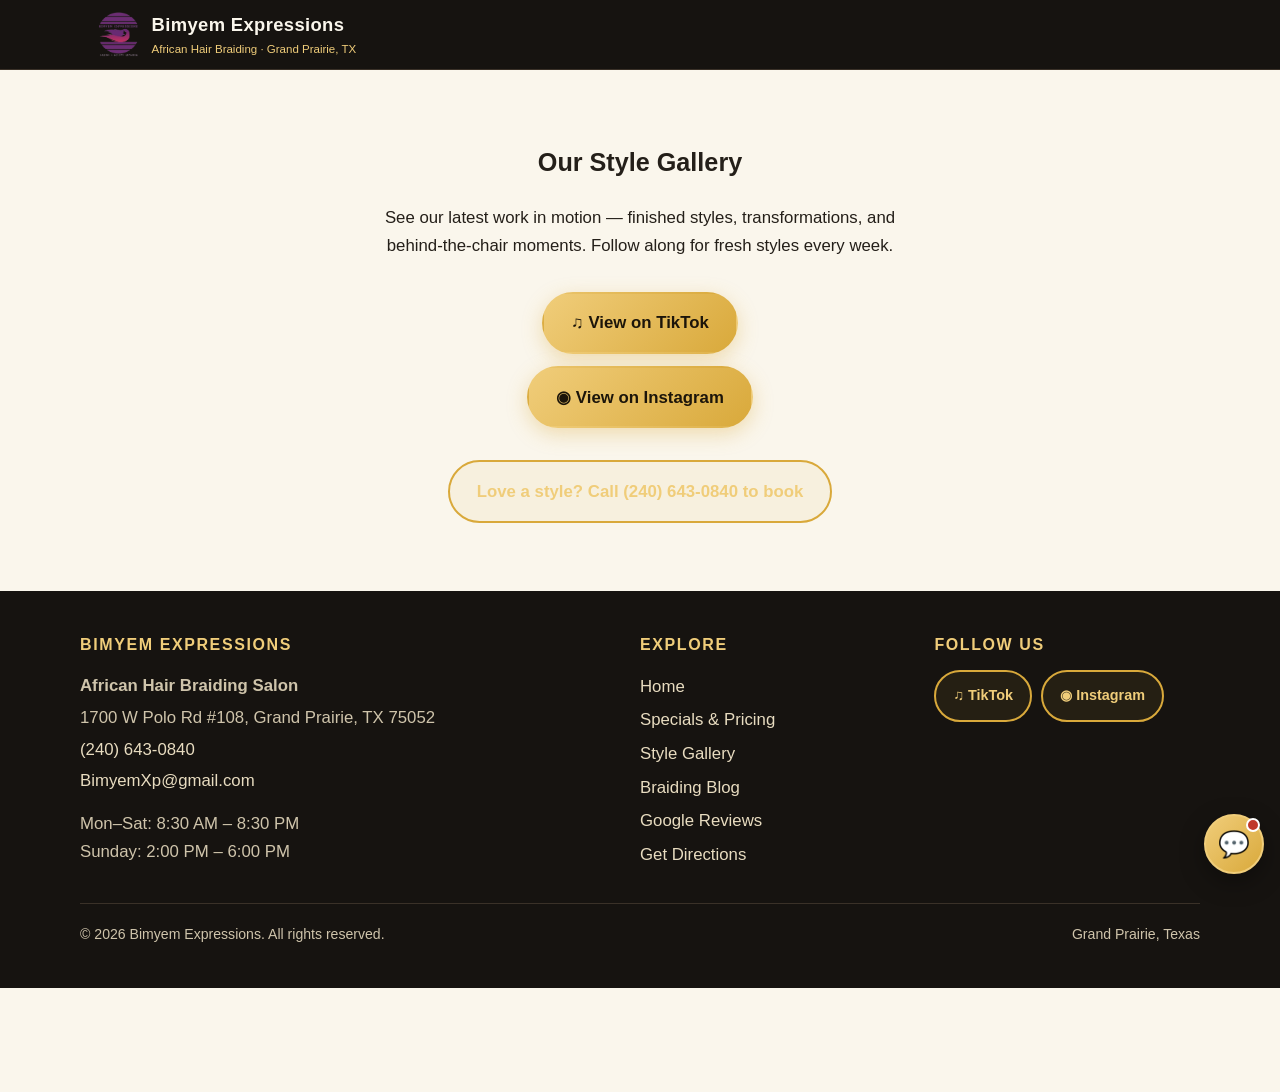
<file: gallery.html>
<!DOCTYPE html>
<html lang="en">
<head>
<meta charset="utf-8">
<meta name="viewport" content="width=device-width, initial-scale=1">
<title>Style Gallery | Bimyem Expressions Braiding Salon</title>
<meta name="description" content="See Bimyem Expressions' latest braid styles in action. Watch our work on TikTok and Instagram — knotless braids, box braids, cornrows, twists & locs in Grand Prairie, TX.">
<link rel="canonical" href="https://bimyemexpressions.com/gallery.html">
<meta property="og:type" content="website">
<meta property="og:site_name" content="Bimyem Expressions">
<meta property="og:title" content="Style Gallery | Bimyem Expressions Braiding Salon">
<meta property="og:description" content="See Bimyem Expressions' latest braid styles in action. Watch our work on TikTok and Instagram — Grand Prairie, TX.">
<meta property="og:url" content="https://bimyemexpressions.com/gallery.html">
<meta property="og:image" content="https://bimyemexpressions.com/assets/hero.jpg">
<meta property="og:image:alt" content="Bimyem Expressions braiding salon styles">
<meta name="twitter:card" content="summary_large_image">
<meta name="twitter:title" content="Style Gallery | Bimyem Expressions Braiding Salon">
<meta name="twitter:description" content="See Bimyem Expressions' latest braid styles in action. Watch our work on TikTok and Instagram — Grand Prairie, TX.">
<meta name="twitter:image" content="https://bimyemexpressions.com/assets/hero.jpg">
<meta name="theme-color" content="#161310">
<link rel="icon" href="/assets/logo.png" type="image/png">
<link rel="apple-touch-icon" href="/assets/apple-touch-icon.png">
<link rel="stylesheet" href="/styles.css">
<link rel="stylesheet" href="/chatbot.css">
</head>
<body>
<header class="site-head">
  <div class="head-in">
    <a class="brand" href="/index.html">
      <img src="/assets/logo.png" alt="Bimyem Expressions logo" width="46" height="46">
      <span><b>Bimyem Expressions</b><small>African Hair Braiding &middot; Grand Prairie, TX</small></span>
    </a>
    <button class="nav-toggle" id="navToggle" aria-expanded="false" aria-controls="mainNav" aria-label="Open menu">&#9776;</button>
    <nav class="main-nav" id="mainNav" aria-label="Main navigation" hidden>
      <ul>
        <li><a href="/index.html">Home</a></li>
        <li><a href="/specials.html">Specials &amp; Pricing</a></li>
        <li><a href="/blog/index.html">Blog</a></li>
        <li><a href="https://www.google.com/maps/place/Bimyem+Braid+Salon/@32.6593055,-97.0255966,17z/data=!4m8!3m7!1s0x864e8983ec842ff7:0x346a73c475b78383!8m2!3d32.6593055!4d-97.0255966!9m1!1b1!16s%2Fg%2F11ft1t2z4s?entry=ttu" rel="noopener">Leave a Review</a></li>
      </ul>
    </nav>
  </div>
</header>
<main id="main">
  <section class="sec" aria-labelledby="gal-h">
    <h1 id="gal-h" class="big" style="text-align:center">Our Style Gallery</h1>
    <p class="lede" style="text-align:center;max-width:34rem;margin:0 auto 2rem">See our latest work in motion — finished styles, transformations, and behind-the-chair moments. Follow along for fresh styles every week.</p>
    <div class="hero-cta" style="align-items:center;max-width:26rem;margin:0 auto">
      <a class="btn btn-gold" href="https://tiktok.com/@bimyemxp" rel="noopener" aria-label="View our gallery on TikTok">&#9835; View on TikTok</a>
      <a class="btn btn-gold" href="https://instagram.com/bimyemexpressions" rel="noopener" aria-label="View our gallery on Instagram">&#9673; View on Instagram</a>
    </div>
    <p style="text-align:center;margin-top:2rem"><a class="btn btn-ghost" href="tel:+12406430840">Love a style? Call (240) 643-0840 to book</a></p>
  </section>
</main>
<footer>
  <div class="foot-grid">
    <div>
      <h3>Bimyem Expressions</h3>
      <address>
        <strong>African Hair Braiding Salon</strong><br>
        <a class="addr" href="https://www.google.com/maps/search/?api=1&query=Bimyem+Expressions+1700+W+Polo+Rd+%23108+Grand+Prairie+TX+75052" rel="noopener" aria-label="Get directions to Bimyem Expressions">1700 W Polo Rd #108, Grand Prairie, TX 75052</a><br>
        <a href="tel:+12406430840">(240) 643-0840</a><br>
        <a href="mailto:BimyemXp@gmail.com">BimyemXp@gmail.com</a>
      </address>
      <p style="margin:.8rem 0 0">Mon&ndash;Sat: 8:30 AM &ndash; 8:30 PM<br>Sunday: 2:00 PM &ndash; 6:00 PM</p>
    </div>
    <div>
      <h3>Explore</h3>
      <p style="margin:0;line-height:2"><a href="/index.html">Home</a><br>
      <a href="/specials.html">Specials &amp; Pricing</a><br>
      <a href="/gallery.html">Style Gallery</a><br>
      <a href="/blog/index.html">Braiding Blog</a><br>
      <a href="https://www.google.com/maps/place/Bimyem+Braid+Salon/@32.6593055,-97.0255966,17z/data=!4m8!3m7!1s0x864e8983ec842ff7:0x346a73c475b78383!8m2!3d32.6593055!4d-97.0255966!9m1!1b1!16s%2Fg%2F11ft1t2z4s?entry=ttu" rel="noopener">Google Reviews</a><br>
      <a href="https://www.google.com/maps/search/?api=1&query=Bimyem+Expressions+1700+W+Polo+Rd+%23108+Grand+Prairie+TX+75052" rel="noopener">Get Directions</a></p>
    </div>
    <div>
      <h3>Follow Us</h3>
      <p class="social-row"><a class="btn btn-ghost btn-sm" href="https://tiktok.com/@bimyemxp" rel="noopener" aria-label="Follow Bimyem Expressions on TikTok">&#9835; TikTok</a>
      <a class="btn btn-ghost btn-sm" href="https://instagram.com/bimyemexpressions" rel="noopener" aria-label="Follow Bimyem Expressions on Instagram">&#9673; Instagram</a></p>
    </div>
  </div>
  <div class="foot-base">
    <span>&copy; <span id="year">2026</span> Bimyem Expressions. All rights reserved.</span>
    <span>Grand Prairie, Texas</span>
  </div>
</footer>
<script src="/script.js"></script>
<script src="/chatbot.js"></script>
</body>
</html>
</file>
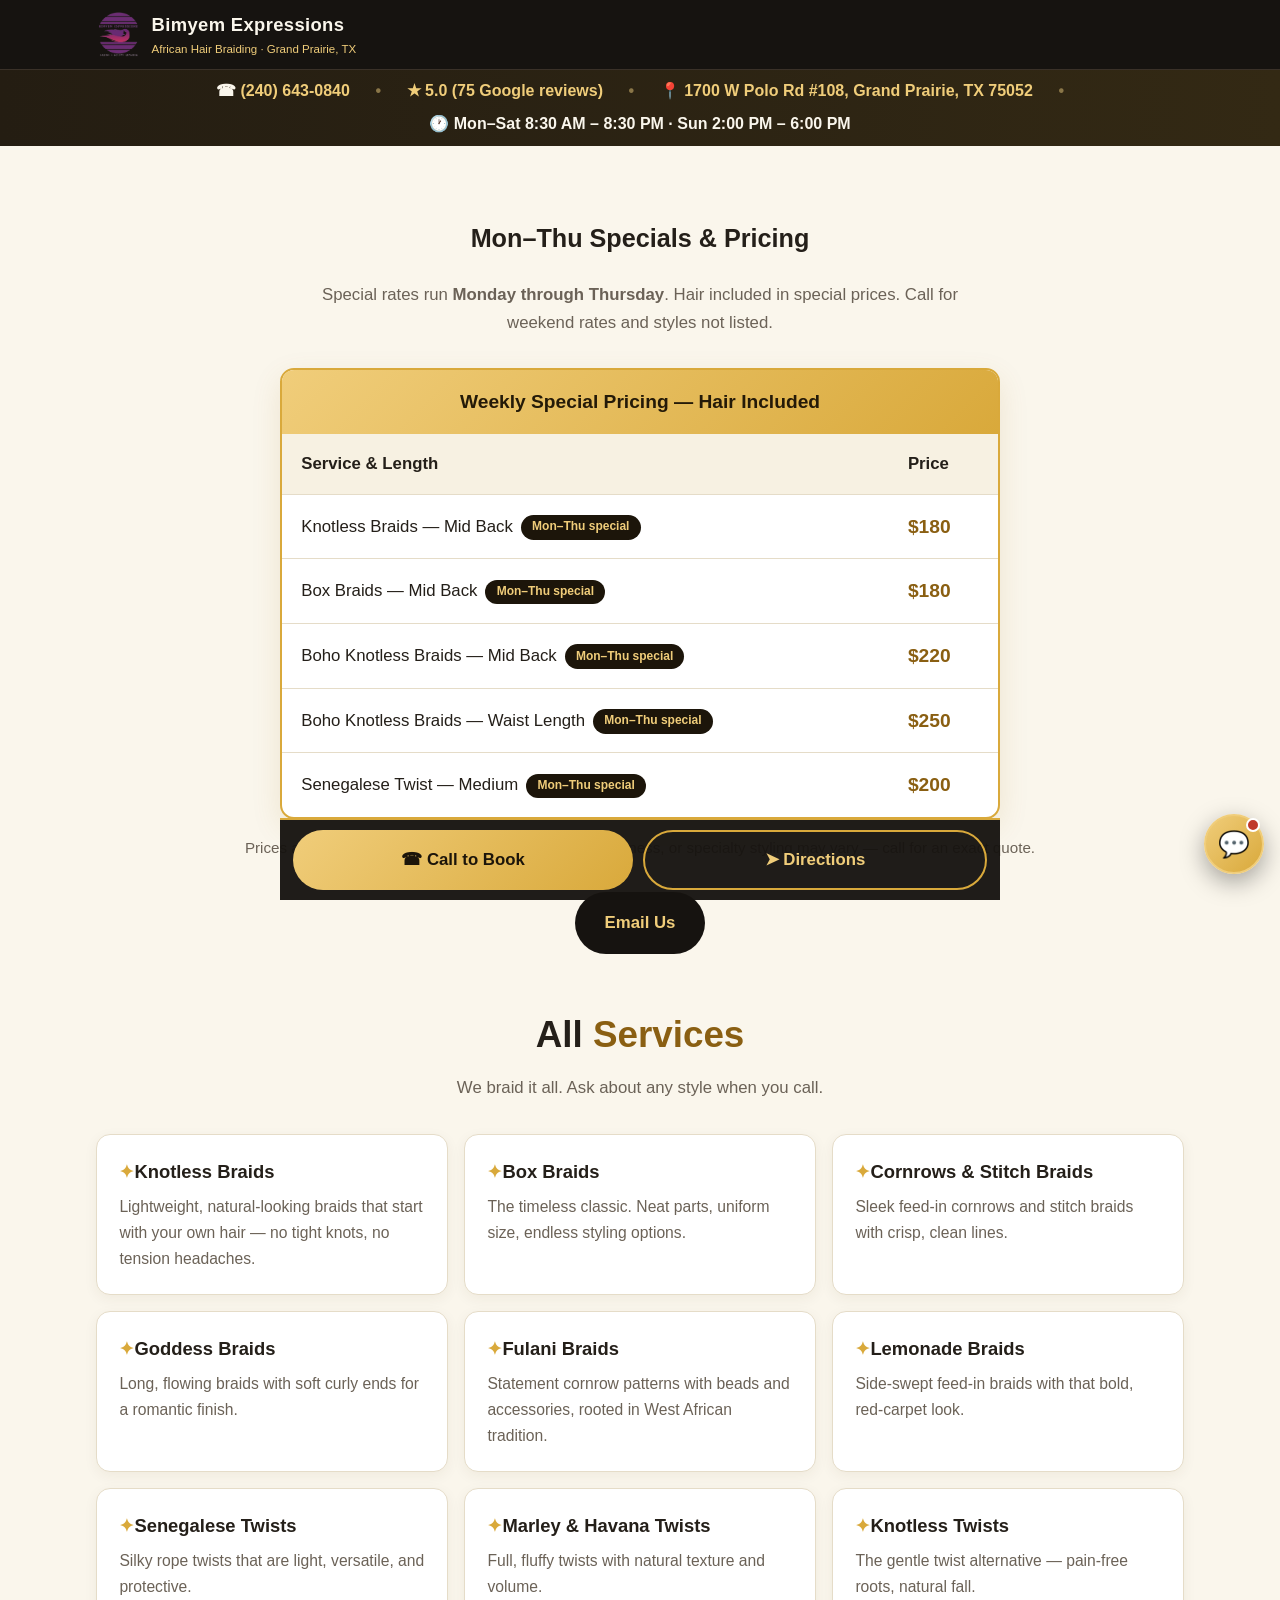
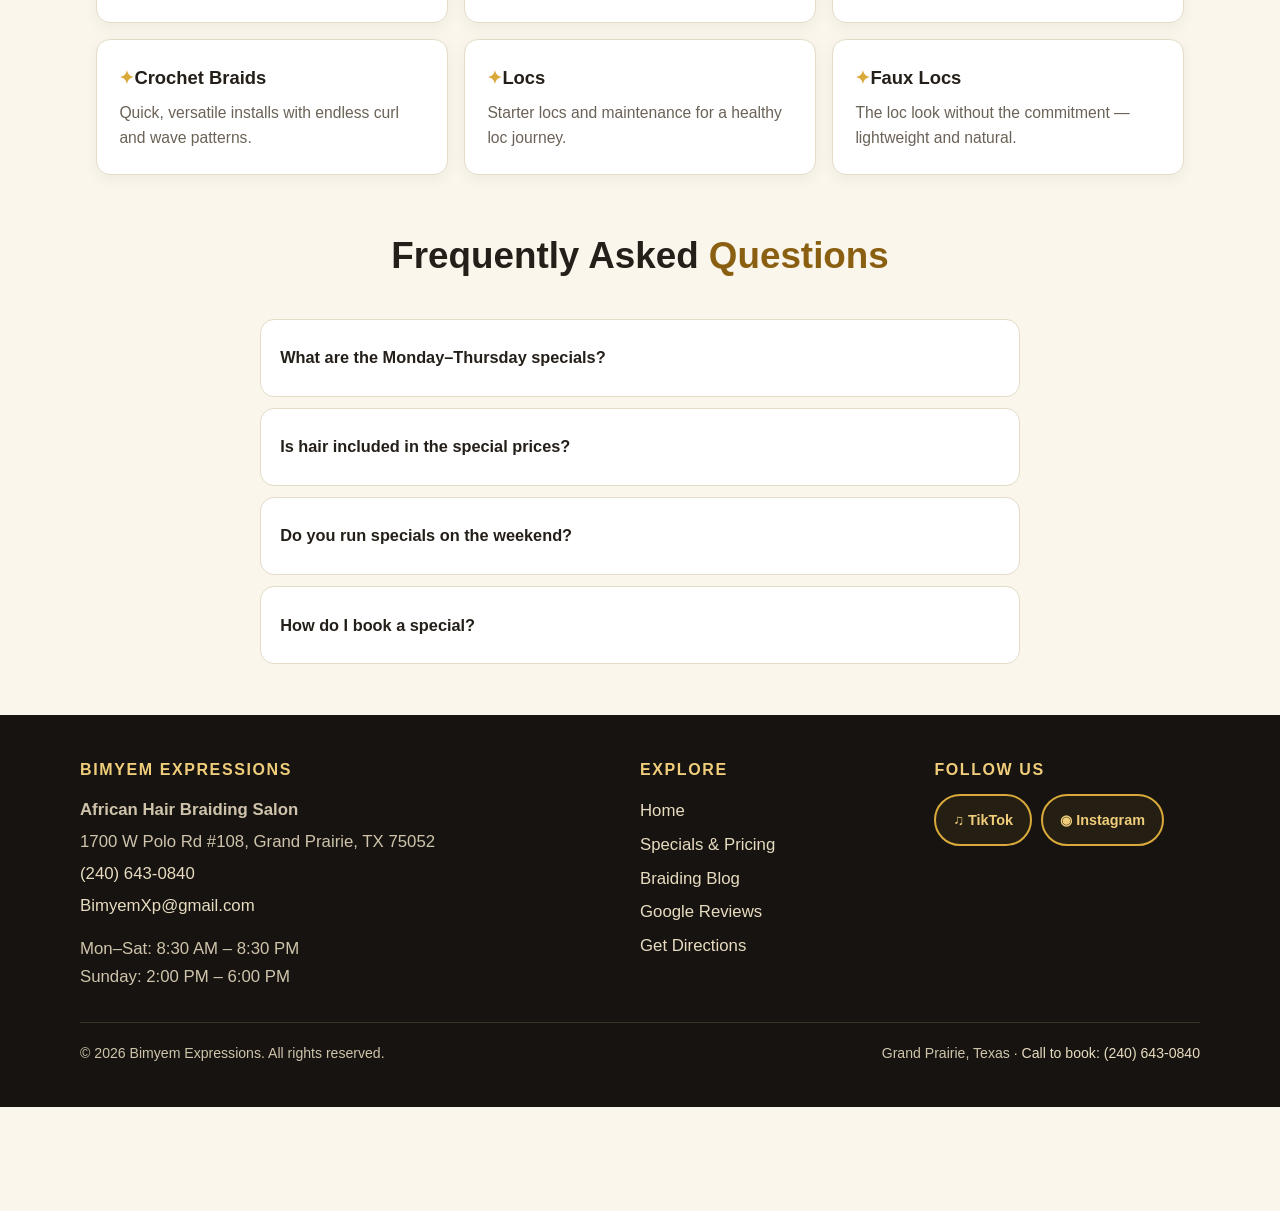
<file: specials.html>
<!DOCTYPE html>
<html lang="en">
<head>
<meta charset="utf-8">
<meta name="viewport" content="width=device-width, initial-scale=1">
<title>Specials &amp; Pricing | Bimyem Expressions Braiding Salon</title>
<meta name="description" content="Weekly Monday–Thursday specials at Bimyem Expressions, Grand Prairie TX: Knotless Mid Back $180, Box Braids Mid Back $180, Boho Knotless $220–$250, Senegalese Twist $200. Hair included. Call (240) 643-0840.">
<link rel="canonical" href="https://bimyemexpressions.com/specials.html">
<meta property="og:type" content="website">
<meta property="og:site_name" content="Bimyem Expressions">
<meta property="og:title" content="Specials &amp; Pricing | Bimyem Expressions Braiding Salon">
<meta property="og:description" content="Weekly Monday–Thursday specials at Bimyem Expressions, Grand Prairie TX: Knotless Mid Back $180, Box Braids Mid Back $180, Boho Knotless $220–$250, Senegalese Twist $200. Hair included. Call (240) 643-0840.">
<meta property="og:url" content="https://bimyemexpressions.com/specials.html">
<meta property="og:image" content="https://bimyemexpressions.com/assets/hero.jpg">
<meta property="og:image:alt" content="Bimyem Expressions braiding salon hero banner">
<meta name="twitter:card" content="summary_large_image">
<meta name="twitter:title" content="Specials &amp; Pricing | Bimyem Expressions Braiding Salon">
<meta name="twitter:description" content="Weekly Monday–Thursday specials at Bimyem Expressions, Grand Prairie TX: Knotless Mid Back $180, Box Braids Mid Back $180, Boho Knotless $220–$250, Senegalese Twist $200. Hair included. Call (240) 643-0840.">
<meta name="twitter:image" content="https://bimyemexpressions.com/assets/hero.jpg">
<meta name="theme-color" content="#161310">
<link rel="icon" href="/assets/logo.png" type="image/png">
<link rel="apple-touch-icon" href="/assets/apple-touch-icon.png">
<link rel="preload" as="image" href="/assets/hero.jpg" fetchpriority="high">
<link rel="stylesheet" href="/styles.css">
<link rel="stylesheet" href="/chatbot.css">

<script type="application/ld+json">
{
  "@context": "https://schema.org",
  "@type": "FAQPage",
  "url": "https://bimyemexpressions.com/specials.html",
  "mainEntity": [
    {"@type": "Question", "name": "What are the Monday&ndash;Thursday specials?", "acceptedAnswer": {"@type": "Answer", "text": "Knotless Braids Mid Back $180, Box Braids Mid Back $180, Boho Knotless Mid Back $220, Boho Knotless Waist Length $250, Senegalese Twist Medium $200 - hair included in every special price."}},
    {"@type": "Question", "name": "Is hair included in the special prices?", "acceptedAnswer": {"@type": "Answer", "text": "Yes - hair is included in all Monday-Thursday special prices."}},
    {"@type": "Question", "name": "Do you run specials on the weekend?", "acceptedAnswer": {"@type": "Answer", "text": "Special rates run Monday through Thursday. Call (240) 643-0840 for weekend rates and styles not listed here."}},
    {"@type": "Question", "name": "How do I book a special?", "acceptedAnswer": {"@type": "Answer", "text": "Call (240) 643-0840 to book - walk-ins are welcome, but appointments are preferred."}}
  ],
  "speakable": {"@type": "SpeakableSpecification", "cssSelector": [".faq-a"]}
}
</script>
</head>
<body>

<a class="skip" href="#main">Skip to main content</a>
<header class="site-head">
  <div class="head-in">
    <a class="brand" href="/index.html">
      <img src="/assets/logo.png" alt="Bimyem Expressions logo" width="46" height="46">
      <span><b>Bimyem Expressions</b><small>African Hair Braiding &middot; Grand Prairie, TX</small></span>
    </a>
    <button class="nav-toggle" id="navToggle" aria-expanded="false" aria-controls="mainNav" aria-label="Open menu">&#9776;</button>
    <nav class="main-nav" id="mainNav" aria-label="Main navigation" hidden>
      <ul>
        <li><a href="/index.html">Home</a></li>
        <li><a href="/specials.html" aria-current="page">Specials &amp; Pricing</a></li>
        <li><a href="/blog/index.html">Blog</a></li>
        <li><a href="https://www.google.com/maps/place/Bimyem+Braid+Salon/@32.6593055,-97.0255966,17z/data=!4m8!3m7!1s0x864e8983ec842ff7:0x346a73c475b78383!8m2!3d32.6593055!4d-97.0255966!9m1!1b1!16s%2Fg%2F11ft1t2z4s?entry=ttu" rel="noopener">Leave a Review</a></li>
      </ul>
    </nav>
  </div>
</header>
<div class="contact-strip" role="note" aria-label="Contact information">
  <div class="strip-in">
    <span>&#9742; <a href="tel:+12406430840">(240) 643-0840</a></span><span class="dot" aria-hidden="true">&bull;</span>
    <a class="plain-link" href="https://www.google.com/maps/place/Bimyem+Braid+Salon/@32.6593055,-97.0255966,17z/data=!4m8!3m7!1s0x864e8983ec842ff7:0x346a73c475b78383!8m2!3d32.6593055!4d-97.0255966!9m1!1b1!16s%2Fg%2F11ft1t2z4s?entry=ttu" rel="noopener" aria-label="Read Google reviews"><span>&#9733; 5.0 (75 Google reviews)</span></a><span class="dot" aria-hidden="true">&bull;</span>
    <a class="plain-link" href="https://www.google.com/maps/search/?api=1&query=Bimyem+Expressions+1700+W+Polo+Rd+%23108+Grand+Prairie+TX+75052" rel="noopener" aria-label="Get directions to Bimyem Expressions"><span>&#128205; 1700 W Polo Rd #108, Grand Prairie, TX 75052</span></a><span class="dot" aria-hidden="true">&bull;</span>
    <span>&#128336; Mon–Sat 8:30 AM – 8:30 PM · Sun 2:00 PM – 6:00 PM</span>
  </div>
</div>

<main id="main">
  <section class="sec"><div class="wrap">
    <div class="sec-head"><h1>Mon–Thu <span class="hl">Specials &amp; Pricing</span></h1>
    <p>Special rates run <strong>Monday through Thursday</strong>. Hair included in special prices. Call for weekend rates and styles not listed.</p></div>
    <div class="price-card"><table>
      <caption>Weekly Special Pricing — Hair Included</caption>
      <thead><tr><th scope="col">Service &amp; Length</th><th scope="col">Price</th></tr></thead>
      <tbody><tr><td>Knotless Braids — Mid Back<span class="badge">Mon–Thu special</span></td><td class="price">$180</td></tr>
<tr><td>Box Braids — Mid Back<span class="badge">Mon–Thu special</span></td><td class="price">$180</td></tr>
<tr><td>Boho Knotless Braids — Mid Back<span class="badge">Mon–Thu special</span></td><td class="price">$220</td></tr>
<tr><td>Boho Knotless Braids — Waist Length<span class="badge">Mon–Thu special</span></td><td class="price">$250</td></tr>
<tr><td>Senegalese Twist — Medium<span class="badge">Mon–Thu special</span></td><td class="price">$200</td></tr></tbody>
    </table></div>
    <p class="note">Prices are for the listed lengths. Longer lengths, extra fullness, or specialty styling may vary — call for an exact quote.</p>
    <div class="center" style="display:flex;gap:.8rem;justify-content:center;flex-wrap:wrap">
      <a class="btn btn-dark" href="mailto:BimyemXp@gmail.com">Email Us</a>
    </div>
    <section class="sec" aria-labelledby="all-svc" style="padding-bottom:0"><div class="wrap">
      <div class="sec-head"><h2 id="all-svc">All <span class="hl">Services</span></h2>
      <p>We braid it all. Ask about any style when you call.</p></div>
      <div class="grid">
        <div class="card"><h3>Knotless Braids</h3><p>Lightweight, natural-looking braids that start with your own hair — no tight knots, no tension headaches.</p></div><div class="card"><h3>Box Braids</h3><p>The timeless classic. Neat parts, uniform size, endless styling options.</p></div><div class="card"><h3>Cornrows &amp; Stitch Braids</h3><p>Sleek feed-in cornrows and stitch braids with crisp, clean lines.</p></div><div class="card"><h3>Goddess Braids</h3><p>Long, flowing braids with soft curly ends for a romantic finish.</p></div><div class="card"><h3>Fulani Braids</h3><p>Statement cornrow patterns with beads and accessories, rooted in West African tradition.</p></div><div class="card"><h3>Lemonade Braids</h3><p>Side-swept feed-in braids with that bold, red-carpet look.</p></div><div class="card"><h3>Senegalese Twists</h3><p>Silky rope twists that are light, versatile, and protective.</p></div><div class="card"><h3>Marley &amp; Havana Twists</h3><p>Full, fluffy twists with natural texture and volume.</p></div><div class="card"><h3>Knotless Twists</h3><p>The gentle twist alternative — pain-free roots, natural fall.</p></div><div class="card"><h3>Crochet Braids</h3><p>Quick, versatile installs with endless curl and wave patterns.</p></div><div class="card"><h3>Locs</h3><p>Starter locs and maintenance for a healthy loc journey.</p></div><div class="card"><h3>Faux Locs</h3><p>The loc look without the commitment — lightweight and natural.</p></div>
      </div>
    </div></section>
  </div></section>
<section class="sec" aria-labelledby="faq-h" style="padding-top:0">
<div class="wrap">
<div class="sec-head"><h2 id="faq-h">Frequently Asked <span class="hl">Questions</span></h2></div>
<div class="faq">
<details><summary>What are the Monday&ndash;Thursday specials?</summary><p class="faq-a">Knotless Braids Mid Back <strong>$180</strong>, Box Braids Mid Back <strong>$180</strong>, Boho Knotless Mid Back <strong>$220</strong>, Boho Knotless Waist Length <strong>$250</strong>, Senegalese Twist Medium <strong>$200</strong> &mdash; hair included in every special price.</p></details>
<details><summary>Is hair included in the special prices?</summary><p class="faq-a">Yes &mdash; hair is included in all Monday&ndash;Thursday special prices.</p></details>
<details><summary>Do you run specials on the weekend?</summary><p class="faq-a">Special rates run Monday through Thursday. Call <a href="tel:+12406430840"><strong>(240) 643-0840</strong></a> for weekend rates and styles not listed here.</p></details>
<details><summary>How do I book a special?</summary><p class="faq-a">Call <a href="tel:+12406430840"><strong>(240) 643-0840</strong></a> to book &mdash; walk-ins are welcome, but appointments are preferred.</p></details>
</div>
</div>
</section>
</main>

<footer>
  <div class="foot-grid">
    <div>
      <h3>Bimyem Expressions</h3>
      <address>
        <strong>African Hair Braiding Salon</strong><br>
        <a class="addr" href="https://www.google.com/maps/search/?api=1&query=Bimyem+Expressions+1700+W+Polo+Rd+%23108+Grand+Prairie+TX+75052" rel="noopener" aria-label="Get directions to Bimyem Expressions">1700 W Polo Rd #108, Grand Prairie, TX 75052</a><br>
        <a href="tel:+12406430840">(240) 643-0840</a><br>
        <a href="mailto:BimyemXp@gmail.com">BimyemXp@gmail.com</a>
      </address>
      <p style="margin:.8rem 0 0">Mon&ndash;Sat: 8:30 AM &ndash; 8:30 PM<br>Sunday: 2:00 PM &ndash; 6:00 PM</p>
    </div>
    <div>
      <h3>Explore</h3>
      <p style="margin:0;line-height:2"><a href="/index.html">Home</a><br>
      <a href="/specials.html">Specials &amp; Pricing</a><br>
      <a href="/blog/index.html">Braiding Blog</a><br>
      <a href="https://www.google.com/maps/place/Bimyem+Braid+Salon/@32.6593055,-97.0255966,17z/data=!4m8!3m7!1s0x864e8983ec842ff7:0x346a73c475b78383!8m2!3d32.6593055!4d-97.0255966!9m1!1b1!16s%2Fg%2F11ft1t2z4s?entry=ttu" rel="noopener">Google Reviews</a><br>
      <a href="https://www.google.com/maps/search/?api=1&query=Bimyem+Expressions+1700+W+Polo+Rd+%23108+Grand+Prairie+TX+75052" rel="noopener">Get Directions</a></p>
    </div>
    <div>
      <h3>Follow Us</h3>
      <p class="social-row"><a class="btn btn-ghost btn-sm" href="https://tiktok.com/@bimyemxp" rel="noopener" aria-label="Follow Bimyem Expressions on TikTok">&#9835; TikTok</a>
      <a class="btn btn-ghost btn-sm" href="https://instagram.com/bimyemexpressions" rel="noopener" aria-label="Follow Bimyem Expressions on Instagram">&#9673; Instagram</a></p>
    </div>
  </div>
  <div class="foot-base">
    <span>&copy; <span id="year">2026</span> Bimyem Expressions. All rights reserved.</span>
    <span>Grand Prairie, Texas &middot; <a href="tel:+12406430840">Call to book: (240) 643-0840</a></span>
  </div>
</footer>
<div class="callbar" role="navigation" aria-label="Quick actions">
  <a class="call" href="tel:+12406430840">&#9742; Call to Book</a>
  <a class="dir" href="https://www.google.com/maps/search/?api=1&query=Bimyem+Expressions+1700+W+Polo+Rd+%23108+Grand+Prairie+TX+75052">&#10148; Directions</a>
</div>
<script src="/script.js" defer></script>
<script src="/chatbot.js" defer></script>
</body>
</html>
</file>
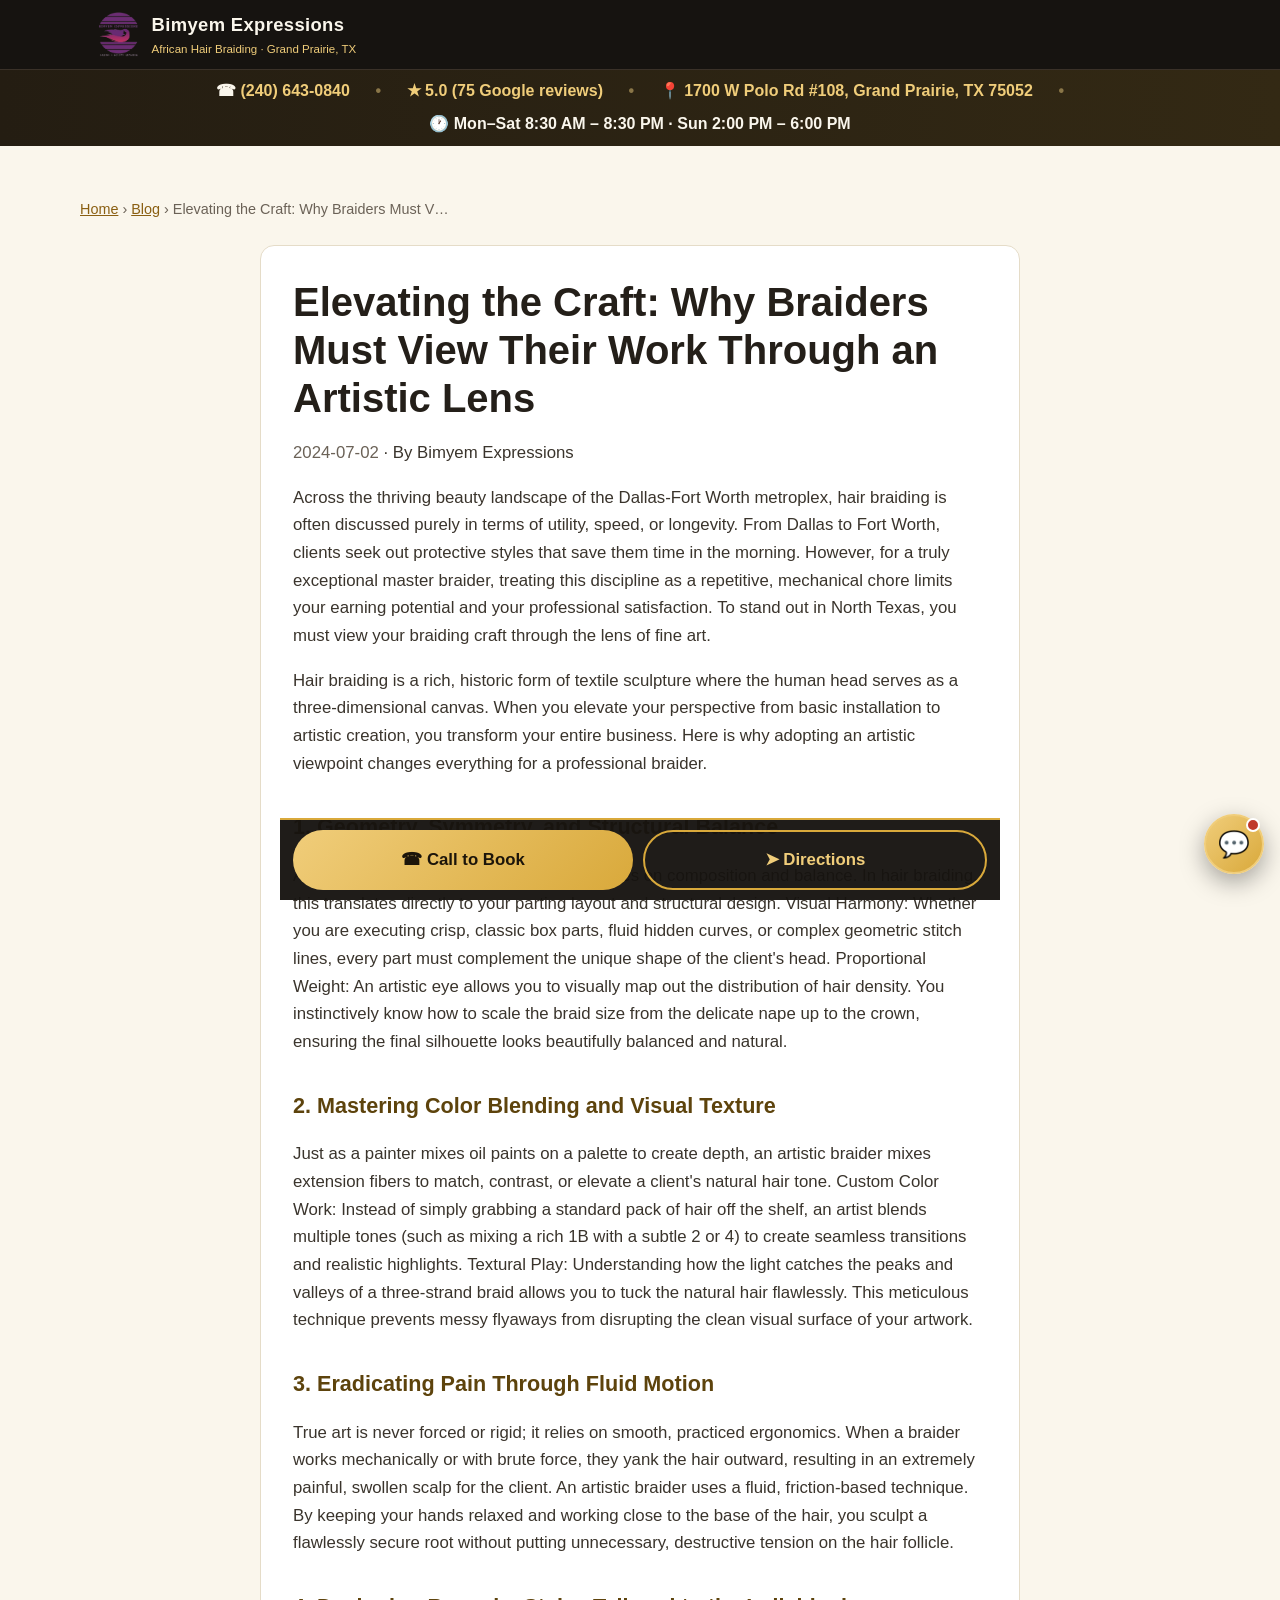
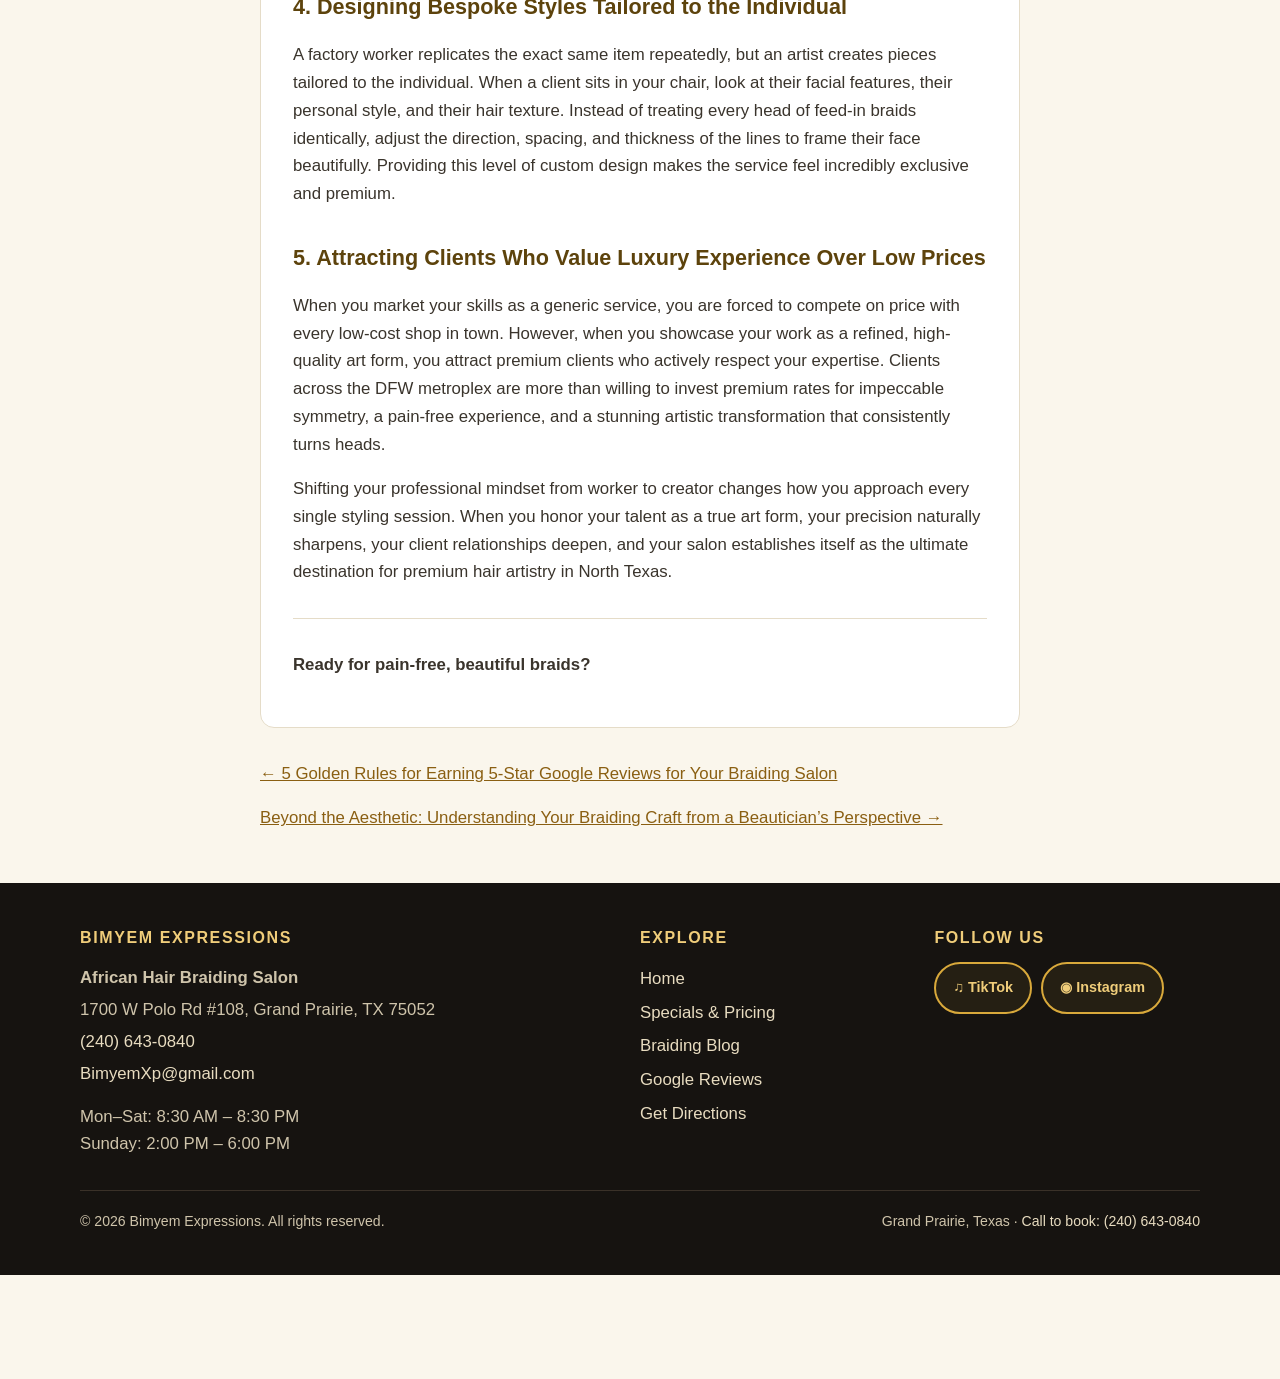
<file: blog/art.html>
<!DOCTYPE html>
<html lang="en">
<head>
<meta charset="utf-8">
<meta name="viewport" content="width=device-width, initial-scale=1">
<title>Elevating the Craft: Why Braiders Must View Their Work Through an Artistic Lens | Bimyem Expressions Blog</title>
<meta name="description" content="Braiding is textile sculpture on a living canvas. Why geometry, symmetry, and color blending separate artists from installers.">
<link rel="canonical" href="https://bimyemexpressions.com/blog/art.html">
<meta property="og:type" content="article">
<meta property="og:site_name" content="Bimyem Expressions">
<meta property="og:title" content="Elevating the Craft: Why Braiders Must View Their Work Through an Artistic Lens | Bimyem Expressions Blog">
<meta property="og:description" content="Braiding is textile sculpture on a living canvas. Why geometry, symmetry, and color blending separate artists from installers.">
<meta property="og:url" content="https://bimyemexpressions.com/blog/art.html">
<meta property="og:image" content="https://bimyemexpressions.com/assets/hero.jpg">
<meta property="og:image:alt" content="Bimyem Expressions braiding salon hero banner">
<meta name="twitter:card" content="summary_large_image">
<meta name="twitter:title" content="Elevating the Craft: Why Braiders Must View Their Work Through an Artistic Lens | Bimyem Expressions Blog">
<meta name="twitter:description" content="Braiding is textile sculpture on a living canvas. Why geometry, symmetry, and color blending separate artists from installers.">
<meta name="twitter:image" content="https://bimyemexpressions.com/assets/hero.jpg">
<meta name="theme-color" content="#161310">
<link rel="icon" href="/assets/logo.png" type="image/png">
<link rel="apple-touch-icon" href="/assets/apple-touch-icon.png">
<link rel="preload" as="image" href="/assets/hero.jpg" fetchpriority="high">
<link rel="stylesheet" href="/styles.css">
<link rel="stylesheet" href="/chatbot.css">

<meta property="article:published_time" content="2024-07-02">
<script type="application/ld+json">
{"@context":"https://schema.org","@type":"BlogPosting",
"headline":"Elevating the Craft: Why Braiders Must View Their Work Through an Artistic Lens","description":"Braiding is textile sculpture on a living canvas. Why geometry, symmetry, and color blending separate artists from installers.",
"image":"https://bimyemexpressions.com/assets/hero.jpg","datePublished":"2024-07-02","dateModified":"2024-07-02",
"author":{"@type":"Organization","name":"Bimyem Expressions","url":"https://bimyemexpressions.com/"},
"publisher":{"@type":"Organization","name":"Bimyem Expressions"},
"mainEntityOfPage":{"@type":"WebPage","@id":"https://bimyemexpressions.com/blog/art.html"}}
</script>
</head>
<body>

<a class="skip" href="#main">Skip to main content</a>
<header class="site-head">
  <div class="head-in">
    <a class="brand" href="/index.html">
      <img src="/assets/logo.png" alt="Bimyem Expressions logo" width="46" height="46">
      <span><b>Bimyem Expressions</b><small>African Hair Braiding &middot; Grand Prairie, TX</small></span>
    </a>
    <button class="nav-toggle" id="navToggle" aria-expanded="false" aria-controls="mainNav" aria-label="Open menu">&#9776;</button>
    <nav class="main-nav" id="mainNav" aria-label="Main navigation" hidden>
      <ul>
        <li><a href="/index.html">Home</a></li>
        <li><a href="/specials.html">Specials &amp; Pricing</a></li>
        <li><a href="/blog/index.html" aria-current="page">Blog</a></li>
        <li><a href="https://www.google.com/maps/place/Bimyem+Braid+Salon/@32.6593055,-97.0255966,17z/data=!4m8!3m7!1s0x864e8983ec842ff7:0x346a73c475b78383!8m2!3d32.6593055!4d-97.0255966!9m1!1b1!16s%2Fg%2F11ft1t2z4s?entry=ttu" rel="noopener">Leave a Review</a></li>
      </ul>
    </nav>
  </div>
</header>
<div class="contact-strip" role="note" aria-label="Contact information">
  <div class="strip-in">
    <span>&#9742; <a href="tel:+12406430840">(240) 643-0840</a></span><span class="dot" aria-hidden="true">&bull;</span>
    <a class="plain-link" href="https://www.google.com/maps/place/Bimyem+Braid+Salon/@32.6593055,-97.0255966,17z/data=!4m8!3m7!1s0x864e8983ec842ff7:0x346a73c475b78383!8m2!3d32.6593055!4d-97.0255966!9m1!1b1!16s%2Fg%2F11ft1t2z4s?entry=ttu" rel="noopener" aria-label="Read Google reviews"><span>&#9733; 5.0 (75 Google reviews)</span></a><span class="dot" aria-hidden="true">&bull;</span>
    <a class="plain-link" href="https://www.google.com/maps/search/?api=1&query=Bimyem+Expressions+1700+W+Polo+Rd+%23108+Grand+Prairie+TX+75052" rel="noopener" aria-label="Get directions to Bimyem Expressions"><span>&#128205; 1700 W Polo Rd #108, Grand Prairie, TX 75052</span></a><span class="dot" aria-hidden="true">&bull;</span>
    <span>&#128336; Mon–Sat 8:30 AM – 8:30 PM · Sun 2:00 PM – 6:00 PM</span>
  </div>
</div>

<main id="main">
  <section class="sec"><div class="wrap">
    <div class="breadcrumb"><a href="/index.html">Home</a> &rsaquo; <a href="/blog/index.html">Blog</a> &rsaquo; Elevating the Craft: Why Braiders Must V&hellip;</div>
    <article class="article">
      <h1>Elevating the Craft: Why Braiders Must View Their Work Through an Artistic Lens</h1>
      <p><time datetime="2024-07-02">2024-07-02</time> &middot; By Bimyem Expressions</p>
      <p>Across the thriving beauty landscape of the Dallas-Fort Worth metroplex, hair braiding is often discussed purely in terms of utility, speed, or longevity. From Dallas to Fort Worth, clients seek out protective styles that save them time in the morning. However, for a truly exceptional master braider, treating this discipline as a repetitive, mechanical chore limits your earning potential and your professional satisfaction. To stand out in North Texas, you must view your braiding craft through the lens of fine art.</p>
<p>Hair braiding is a rich, historic form of textile sculpture where the human head serves as a three-dimensional canvas. When you elevate your perspective from basic installation to artistic creation, you transform your entire business. Here is why adopting an artistic viewpoint changes everything for a professional braider.</p>
<h2>1. Geometry, Symmetry, and Structural Balance</h2>
<p>An artist understands that a masterpiece relies on composition and balance. In hair braiding, this translates directly to your parting layout and structural design. Visual Harmony: Whether you are executing crisp, classic box parts, fluid hidden curves, or complex geometric stitch lines, every part must complement the unique shape of the client&#x27;s head. Proportional Weight: An artistic eye allows you to visually map out the distribution of hair density. You instinctively know how to scale the braid size from the delicate nape up to the crown, ensuring the final silhouette looks beautifully balanced and natural.</p>
<h2>2. Mastering Color Blending and Visual Texture</h2>
<p>Just as a painter mixes oil paints on a palette to create depth, an artistic braider mixes extension fibers to match, contrast, or elevate a client&#x27;s natural hair tone. Custom Color Work: Instead of simply grabbing a standard pack of hair off the shelf, an artist blends multiple tones (such as mixing a rich 1B with a subtle 2 or 4) to create seamless transitions and realistic highlights. Textural Play: Understanding how the light catches the peaks and valleys of a three-strand braid allows you to tuck the natural hair flawlessly. This meticulous technique prevents messy flyaways from disrupting the clean visual surface of your artwork.</p>
<h2>3. Eradicating Pain Through Fluid Motion</h2>
<p>True art is never forced or rigid; it relies on smooth, practiced ergonomics. When a braider works mechanically or with brute force, they yank the hair outward, resulting in an extremely painful, swollen scalp for the client. An artistic braider uses a fluid, friction-based technique. By keeping your hands relaxed and working close to the base of the hair, you sculpt a flawlessly secure root without putting unnecessary, destructive tension on the hair follicle.</p>
<h2>4. Designing Bespoke Styles Tailored to the Individual</h2>
<p>A factory worker replicates the exact same item repeatedly, but an artist creates pieces tailored to the individual. When a client sits in your chair, look at their facial features, their personal style, and their hair texture. Instead of treating every head of feed-in braids identically, adjust the direction, spacing, and thickness of the lines to frame their face beautifully. Providing this level of custom design makes the service feel incredibly exclusive and premium.</p>
<h2>5. Attracting Clients Who Value Luxury Experience Over Low Prices</h2>
<p>When you market your skills as a generic service, you are forced to compete on price with every low-cost shop in town. However, when you showcase your work as a refined, high-quality art form, you attract premium clients who actively respect your expertise. Clients across the DFW metroplex are more than willing to invest premium rates for impeccable symmetry, a pain-free experience, and a stunning artistic transformation that consistently turns heads.</p>
<p>Shifting your professional mindset from worker to creator changes how you approach every single styling session. When you honor your talent as a true art form, your precision naturally sharpens, your client relationships deepen, and your salon establishes itself as the ultimate destination for premium hair artistry in North Texas.</p>
      <hr style="margin:2rem 0;border:0;border-top:1px solid var(--line)">
      <p><strong>Ready for pain-free, beautiful braids?</strong><br></p>
    </article>
    <nav class="center" aria-label="More articles" style="display:flex;gap:1rem;justify-content:space-between;flex-wrap:wrap;max-width:760px;margin:2rem auto 0">
      <span><a href="/blog/reviews.html">&larr; 5 Golden Rules for Earning 5-Star Google Reviews for Your Braiding Salon</a></span><span><a href="/blog/beauty.html">Beyond the Aesthetic: Understanding Your Braiding Craft from a Beautician’s Perspective &rarr;</a></span>
    </nav>
  </div></section>
</main>

<footer>
  <div class="foot-grid">
    <div>
      <h3>Bimyem Expressions</h3>
      <address>
        <strong>African Hair Braiding Salon</strong><br>
        <a class="plain-link" href="https://www.google.com/maps/search/?api=1&query=Bimyem+Expressions+1700+W+Polo+Rd+%23108+Grand+Prairie+TX+75052" rel="noopener" aria-label="Get directions to Bimyem Expressions">1700 W Polo Rd #108, Grand Prairie, TX 75052</a><br>
        <a href="tel:+12406430840">(240) 643-0840</a><br>
        <a href="mailto:BimyemXp@gmail.com">BimyemXp@gmail.com</a>
      </address>
      <p style="margin:.8rem 0 0">Mon&ndash;Sat: 8:30 AM &ndash; 8:30 PM<br>Sunday: 2:00 PM &ndash; 6:00 PM</p>
    </div>
    <div>
      <h3>Explore</h3>
      <p style="margin:0;line-height:2"><a href="/index.html">Home</a><br>
      <a href="/specials.html">Specials &amp; Pricing</a><br>
      <a href="/blog/index.html">Braiding Blog</a><br>
      <a href="https://www.google.com/maps/place/Bimyem+Braid+Salon/@32.6593055,-97.0255966,17z/data=!4m8!3m7!1s0x864e8983ec842ff7:0x346a73c475b78383!8m2!3d32.6593055!4d-97.0255966!9m1!1b1!16s%2Fg%2F11ft1t2z4s?entry=ttu" rel="noopener">Google Reviews</a><br>
      <a href="https://www.google.com/maps/search/?api=1&query=Bimyem+Expressions+1700+W+Polo+Rd+%23108+Grand+Prairie+TX+75052" rel="noopener">Get Directions</a></p>
    </div>
    <div>
      <h3>Follow Us</h3>
      <p class="social-row"><a class="btn btn-ghost btn-sm" href="https://tiktok.com/@bimyemxp" rel="noopener" aria-label="Follow Bimyem Expressions on TikTok">&#9835; TikTok</a>
      <a class="btn btn-ghost btn-sm" href="https://instagram.com/bimyemexpressions" rel="noopener" aria-label="Follow Bimyem Expressions on Instagram">&#9673; Instagram</a></p>
    </div>
  </div>
  <div class="foot-base">
    <span>&copy; <span id="year">2026</span> Bimyem Expressions. All rights reserved.</span>
    <span>Grand Prairie, Texas &middot; <a href="tel:+12406430840">Call to book: (240) 643-0840</a></span>
  </div>
</footer>
<div class="callbar" role="navigation" aria-label="Quick actions">
  <a class="call" href="tel:+12406430840">&#9742; Call to Book</a>
  <a class="dir" href="https://www.google.com/maps/search/?api=1&query=Bimyem+Expressions+1700+W+Polo+Rd+%23108+Grand+Prairie+TX+75052">&#10148; Directions</a>
</div>
<script src="/script.js" defer></script>
<script src="/chatbot.js" defer></script>
</body>
</html>
</file>
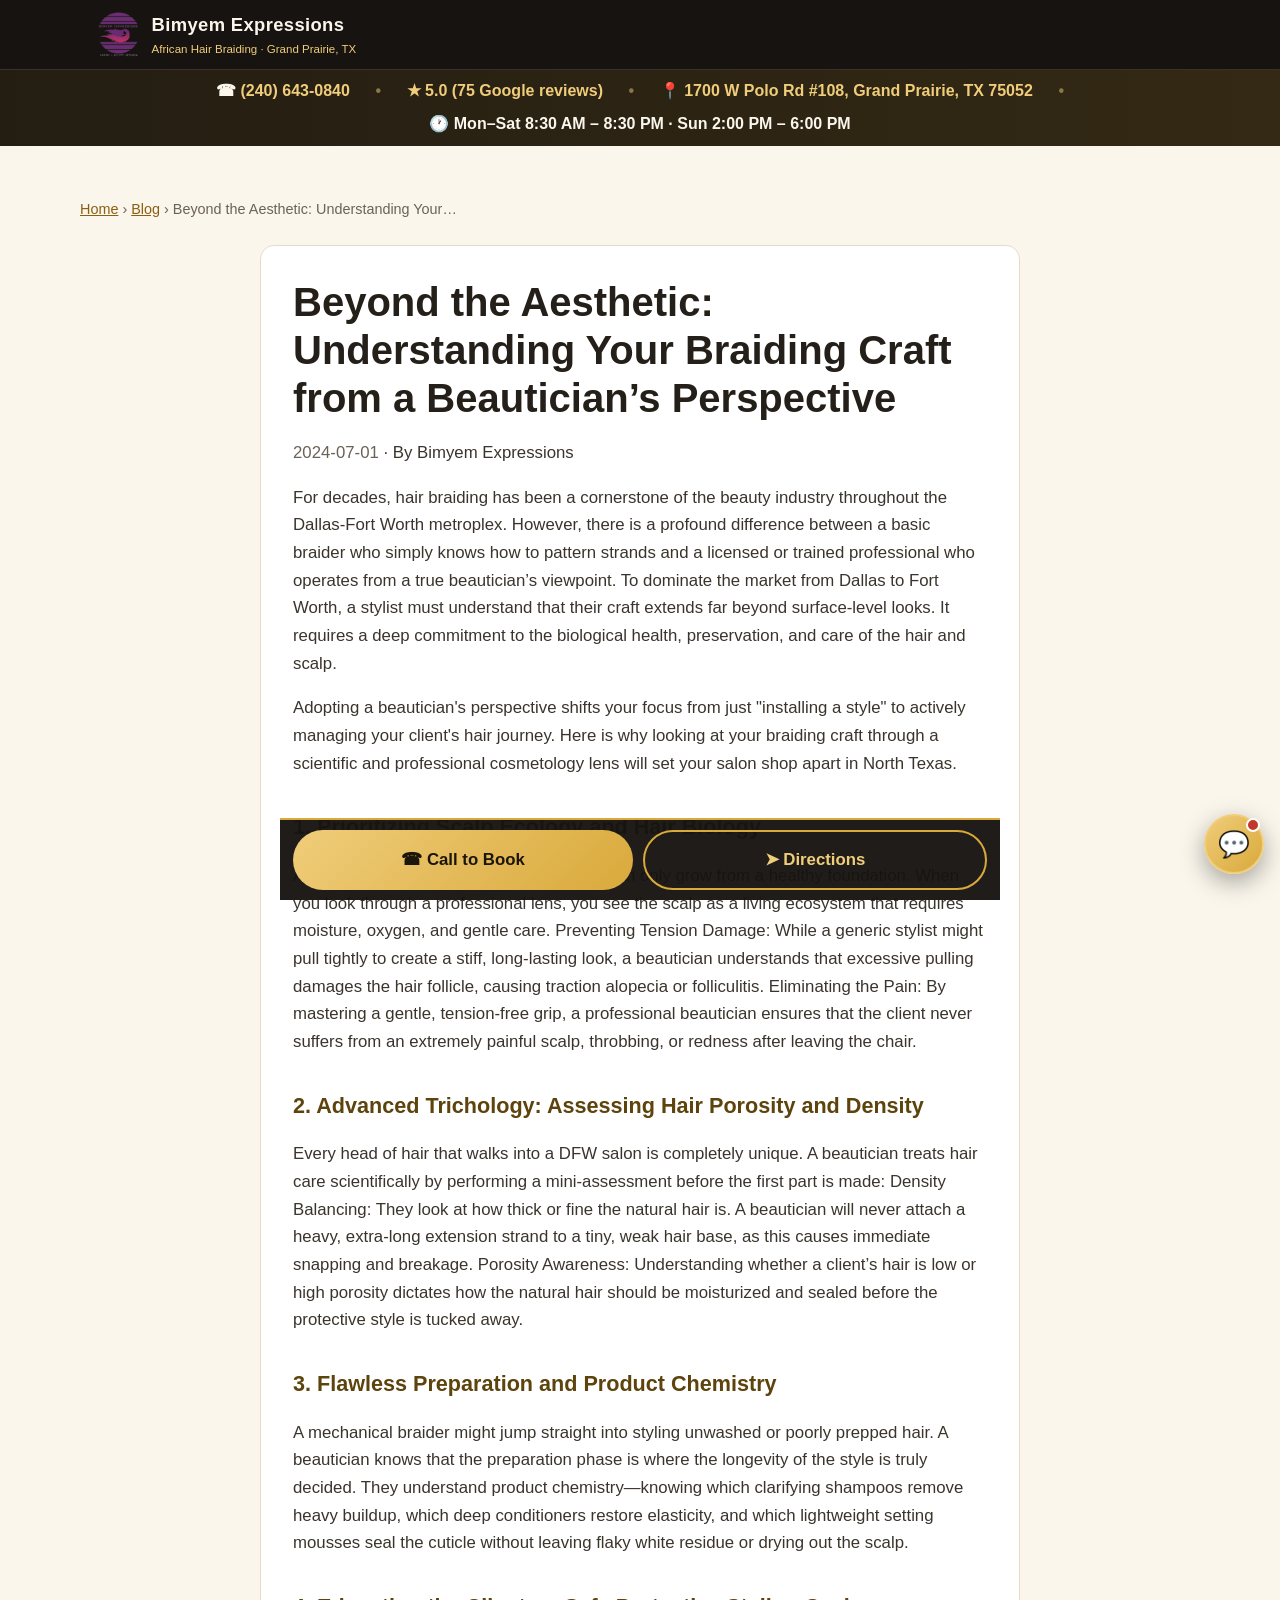
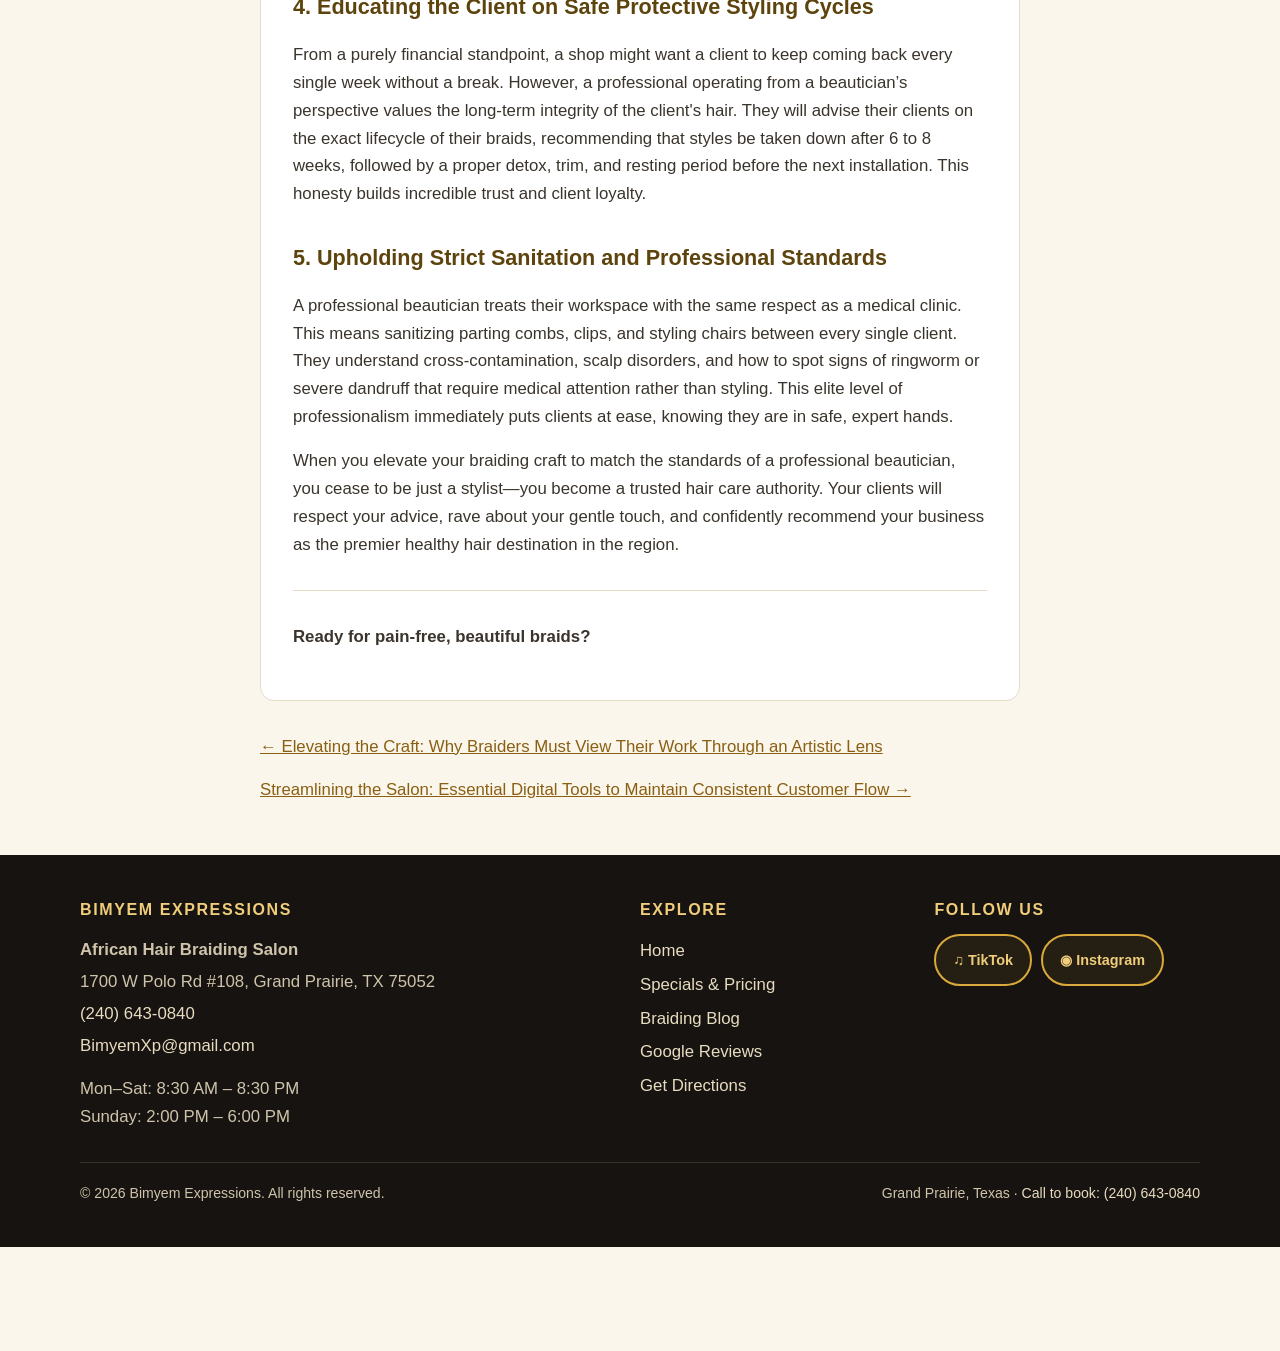
<file: blog/beauty.html>
<!DOCTYPE html>
<html lang="en">
<head>
<meta charset="utf-8">
<meta name="viewport" content="width=device-width, initial-scale=1">
<title>Beyond the Aesthetic: Understanding Your Braiding Craft from a Beautician’s Perspective | Bimyem Expressions Blog</title>
<meta name="description" content="Beautiful braids start with healthy hair. A beautician’s view on scalp care, hair integrity, and styling that protects.">
<link rel="canonical" href="https://bimyemexpressions.com/blog/beauty.html">
<meta property="og:type" content="article">
<meta property="og:site_name" content="Bimyem Expressions">
<meta property="og:title" content="Beyond the Aesthetic: Understanding Your Braiding Craft from a Beautician’s Perspective | Bimyem Expressions Blog">
<meta property="og:description" content="Beautiful braids start with healthy hair. A beautician’s view on scalp care, hair integrity, and styling that protects.">
<meta property="og:url" content="https://bimyemexpressions.com/blog/beauty.html">
<meta property="og:image" content="https://bimyemexpressions.com/assets/hero.jpg">
<meta property="og:image:alt" content="Bimyem Expressions braiding salon hero banner">
<meta name="twitter:card" content="summary_large_image">
<meta name="twitter:title" content="Beyond the Aesthetic: Understanding Your Braiding Craft from a Beautician’s Perspective | Bimyem Expressions Blog">
<meta name="twitter:description" content="Beautiful braids start with healthy hair. A beautician’s view on scalp care, hair integrity, and styling that protects.">
<meta name="twitter:image" content="https://bimyemexpressions.com/assets/hero.jpg">
<meta name="theme-color" content="#161310">
<link rel="icon" href="/assets/logo.png" type="image/png">
<link rel="apple-touch-icon" href="/assets/apple-touch-icon.png">
<link rel="preload" as="image" href="/assets/hero.jpg" fetchpriority="high">
<link rel="stylesheet" href="/styles.css">
<link rel="stylesheet" href="/chatbot.css">

<meta property="article:published_time" content="2024-07-01">
<script type="application/ld+json">
{"@context":"https://schema.org","@type":"BlogPosting",
"headline":"Beyond the Aesthetic: Understanding Your Braiding Craft from a Beautician\u2019s Perspective","description":"Beautiful braids start with healthy hair. A beautician\u2019s view on scalp care, hair integrity, and styling that protects.",
"image":"https://bimyemexpressions.com/assets/hero.jpg","datePublished":"2024-07-01","dateModified":"2024-07-01",
"author":{"@type":"Organization","name":"Bimyem Expressions","url":"https://bimyemexpressions.com/"},
"publisher":{"@type":"Organization","name":"Bimyem Expressions"},
"mainEntityOfPage":{"@type":"WebPage","@id":"https://bimyemexpressions.com/blog/beauty.html"}}
</script>
</head>
<body>

<a class="skip" href="#main">Skip to main content</a>
<header class="site-head">
  <div class="head-in">
    <a class="brand" href="/index.html">
      <img src="/assets/logo.png" alt="Bimyem Expressions logo" width="46" height="46">
      <span><b>Bimyem Expressions</b><small>African Hair Braiding &middot; Grand Prairie, TX</small></span>
    </a>
    <button class="nav-toggle" id="navToggle" aria-expanded="false" aria-controls="mainNav" aria-label="Open menu">&#9776;</button>
    <nav class="main-nav" id="mainNav" aria-label="Main navigation" hidden>
      <ul>
        <li><a href="/index.html">Home</a></li>
        <li><a href="/specials.html">Specials &amp; Pricing</a></li>
        <li><a href="/blog/index.html" aria-current="page">Blog</a></li>
        <li><a href="https://www.google.com/maps/place/Bimyem+Braid+Salon/@32.6593055,-97.0255966,17z/data=!4m8!3m7!1s0x864e8983ec842ff7:0x346a73c475b78383!8m2!3d32.6593055!4d-97.0255966!9m1!1b1!16s%2Fg%2F11ft1t2z4s?entry=ttu" rel="noopener">Leave a Review</a></li>
      </ul>
    </nav>
  </div>
</header>
<div class="contact-strip" role="note" aria-label="Contact information">
  <div class="strip-in">
    <span>&#9742; <a href="tel:+12406430840">(240) 643-0840</a></span><span class="dot" aria-hidden="true">&bull;</span>
    <a class="plain-link" href="https://www.google.com/maps/place/Bimyem+Braid+Salon/@32.6593055,-97.0255966,17z/data=!4m8!3m7!1s0x864e8983ec842ff7:0x346a73c475b78383!8m2!3d32.6593055!4d-97.0255966!9m1!1b1!16s%2Fg%2F11ft1t2z4s?entry=ttu" rel="noopener" aria-label="Read Google reviews"><span>&#9733; 5.0 (75 Google reviews)</span></a><span class="dot" aria-hidden="true">&bull;</span>
    <a class="plain-link" href="https://www.google.com/maps/search/?api=1&query=Bimyem+Expressions+1700+W+Polo+Rd+%23108+Grand+Prairie+TX+75052" rel="noopener" aria-label="Get directions to Bimyem Expressions"><span>&#128205; 1700 W Polo Rd #108, Grand Prairie, TX 75052</span></a><span class="dot" aria-hidden="true">&bull;</span>
    <span>&#128336; Mon–Sat 8:30 AM – 8:30 PM · Sun 2:00 PM – 6:00 PM</span>
  </div>
</div>

<main id="main">
  <section class="sec"><div class="wrap">
    <div class="breadcrumb"><a href="/index.html">Home</a> &rsaquo; <a href="/blog/index.html">Blog</a> &rsaquo; Beyond the Aesthetic: Understanding Your&hellip;</div>
    <article class="article">
      <h1>Beyond the Aesthetic: Understanding Your Braiding Craft from a Beautician’s Perspective</h1>
      <p><time datetime="2024-07-01">2024-07-01</time> &middot; By Bimyem Expressions</p>
      <p>For decades, hair braiding has been a cornerstone of the beauty industry throughout the Dallas-Fort Worth metroplex. However, there is a profound difference between a basic braider who simply knows how to pattern strands and a licensed or trained professional who operates from a true beautician’s viewpoint. To dominate the market from Dallas to Fort Worth, a stylist must understand that their craft extends far beyond surface-level looks. It requires a deep commitment to the biological health, preservation, and care of the hair and scalp.</p>
<p>Adopting a beautician&#x27;s perspective shifts your focus from just &quot;installing a style&quot; to actively managing your client&#x27;s hair journey. Here is why looking at your braiding craft through a scientific and professional cosmetology lens will set your salon shop apart in North Texas.</p>
<h2>1. Prioritizing Scalp Ecology and Hair Biology</h2>
<p>A true beautician knows that beautiful hair can only grow from a healthy foundation. When you look through a professional lens, you see the scalp as a living ecosystem that requires moisture, oxygen, and gentle care. Preventing Tension Damage: While a generic stylist might pull tightly to create a stiff, long-lasting look, a beautician understands that excessive pulling damages the hair follicle, causing traction alopecia or folliculitis. Eliminating the Pain: By mastering a gentle, tension-free grip, a professional beautician ensures that the client never suffers from an extremely painful scalp, throbbing, or redness after leaving the chair.</p>
<h2>2. Advanced Trichology: Assessing Hair Porosity and Density</h2>
<p>Every head of hair that walks into a DFW salon is completely unique. A beautician treats hair care scientifically by performing a mini-assessment before the first part is made: Density Balancing: They look at how thick or fine the natural hair is. A beautician will never attach a heavy, extra-long extension strand to a tiny, weak hair base, as this causes immediate snapping and breakage. Porosity Awareness: Understanding whether a client’s hair is low or high porosity dictates how the natural hair should be moisturized and sealed before the protective style is tucked away.</p>
<h2>3. Flawless Preparation and Product Chemistry</h2>
<p>A mechanical braider might jump straight into styling unwashed or poorly prepped hair. A beautician knows that the preparation phase is where the longevity of the style is truly decided. They understand product chemistry—knowing which clarifying shampoos remove heavy buildup, which deep conditioners restore elasticity, and which lightweight setting mousses seal the cuticle without leaving flaky white residue or drying out the scalp.</p>
<h2>4. Educating the Client on Safe Protective Styling Cycles</h2>
<p>From a purely financial standpoint, a shop might want a client to keep coming back every single week without a break. However, a professional operating from a beautician’s perspective values the long-term integrity of the client&#x27;s hair. They will advise their clients on the exact lifecycle of their braids, recommending that styles be taken down after 6 to 8 weeks, followed by a proper detox, trim, and resting period before the next installation. This honesty builds incredible trust and client loyalty.</p>
<h2>5. Upholding Strict Sanitation and Professional Standards</h2>
<p>A professional beautician treats their workspace with the same respect as a medical clinic. This means sanitizing parting combs, clips, and styling chairs between every single client. They understand cross-contamination, scalp disorders, and how to spot signs of ringworm or severe dandruff that require medical attention rather than styling. This elite level of professionalism immediately puts clients at ease, knowing they are in safe, expert hands.</p>
<p>When you elevate your braiding craft to match the standards of a professional beautician, you cease to be just a stylist—you become a trusted hair care authority. Your clients will respect your advice, rave about your gentle touch, and confidently recommend your business as the premier healthy hair destination in the region.</p>
      <hr style="margin:2rem 0;border:0;border-top:1px solid var(--line)">
      <p><strong>Ready for pain-free, beautiful braids?</strong><br></p>
    </article>
    <nav class="center" aria-label="More articles" style="display:flex;gap:1rem;justify-content:space-between;flex-wrap:wrap;max-width:760px;margin:2rem auto 0">
      <span><a href="/blog/art.html">&larr; Elevating the Craft: Why Braiders Must View Their Work Through an Artistic Lens</a></span><span><a href="/blog/tools.html">Streamlining the Salon: Essential Digital Tools to Maintain Consistent Customer Flow &rarr;</a></span>
    </nav>
  </div></section>
</main>

<footer>
  <div class="foot-grid">
    <div>
      <h3>Bimyem Expressions</h3>
      <address>
        <strong>African Hair Braiding Salon</strong><br>
        <a class="plain-link" href="https://www.google.com/maps/search/?api=1&query=Bimyem+Expressions+1700+W+Polo+Rd+%23108+Grand+Prairie+TX+75052" rel="noopener" aria-label="Get directions to Bimyem Expressions">1700 W Polo Rd #108, Grand Prairie, TX 75052</a><br>
        <a href="tel:+12406430840">(240) 643-0840</a><br>
        <a href="mailto:BimyemXp@gmail.com">BimyemXp@gmail.com</a>
      </address>
      <p style="margin:.8rem 0 0">Mon&ndash;Sat: 8:30 AM &ndash; 8:30 PM<br>Sunday: 2:00 PM &ndash; 6:00 PM</p>
    </div>
    <div>
      <h3>Explore</h3>
      <p style="margin:0;line-height:2"><a href="/index.html">Home</a><br>
      <a href="/specials.html">Specials &amp; Pricing</a><br>
      <a href="/blog/index.html">Braiding Blog</a><br>
      <a href="https://www.google.com/maps/place/Bimyem+Braid+Salon/@32.6593055,-97.0255966,17z/data=!4m8!3m7!1s0x864e8983ec842ff7:0x346a73c475b78383!8m2!3d32.6593055!4d-97.0255966!9m1!1b1!16s%2Fg%2F11ft1t2z4s?entry=ttu" rel="noopener">Google Reviews</a><br>
      <a href="https://www.google.com/maps/search/?api=1&query=Bimyem+Expressions+1700+W+Polo+Rd+%23108+Grand+Prairie+TX+75052" rel="noopener">Get Directions</a></p>
    </div>
    <div>
      <h3>Follow Us</h3>
      <p class="social-row"><a class="btn btn-ghost btn-sm" href="https://tiktok.com/@bimyemxp" rel="noopener" aria-label="Follow Bimyem Expressions on TikTok">&#9835; TikTok</a>
      <a class="btn btn-ghost btn-sm" href="https://instagram.com/bimyemexpressions" rel="noopener" aria-label="Follow Bimyem Expressions on Instagram">&#9673; Instagram</a></p>
    </div>
  </div>
  <div class="foot-base">
    <span>&copy; <span id="year">2026</span> Bimyem Expressions. All rights reserved.</span>
    <span>Grand Prairie, Texas &middot; <a href="tel:+12406430840">Call to book: (240) 643-0840</a></span>
  </div>
</footer>
<div class="callbar" role="navigation" aria-label="Quick actions">
  <a class="call" href="tel:+12406430840">&#9742; Call to Book</a>
  <a class="dir" href="https://www.google.com/maps/search/?api=1&query=Bimyem+Expressions+1700+W+Polo+Rd+%23108+Grand+Prairie+TX+75052">&#10148; Directions</a>
</div>
<script src="/script.js" defer></script>
<script src="/chatbot.js" defer></script>
</body>
</html>
</file>
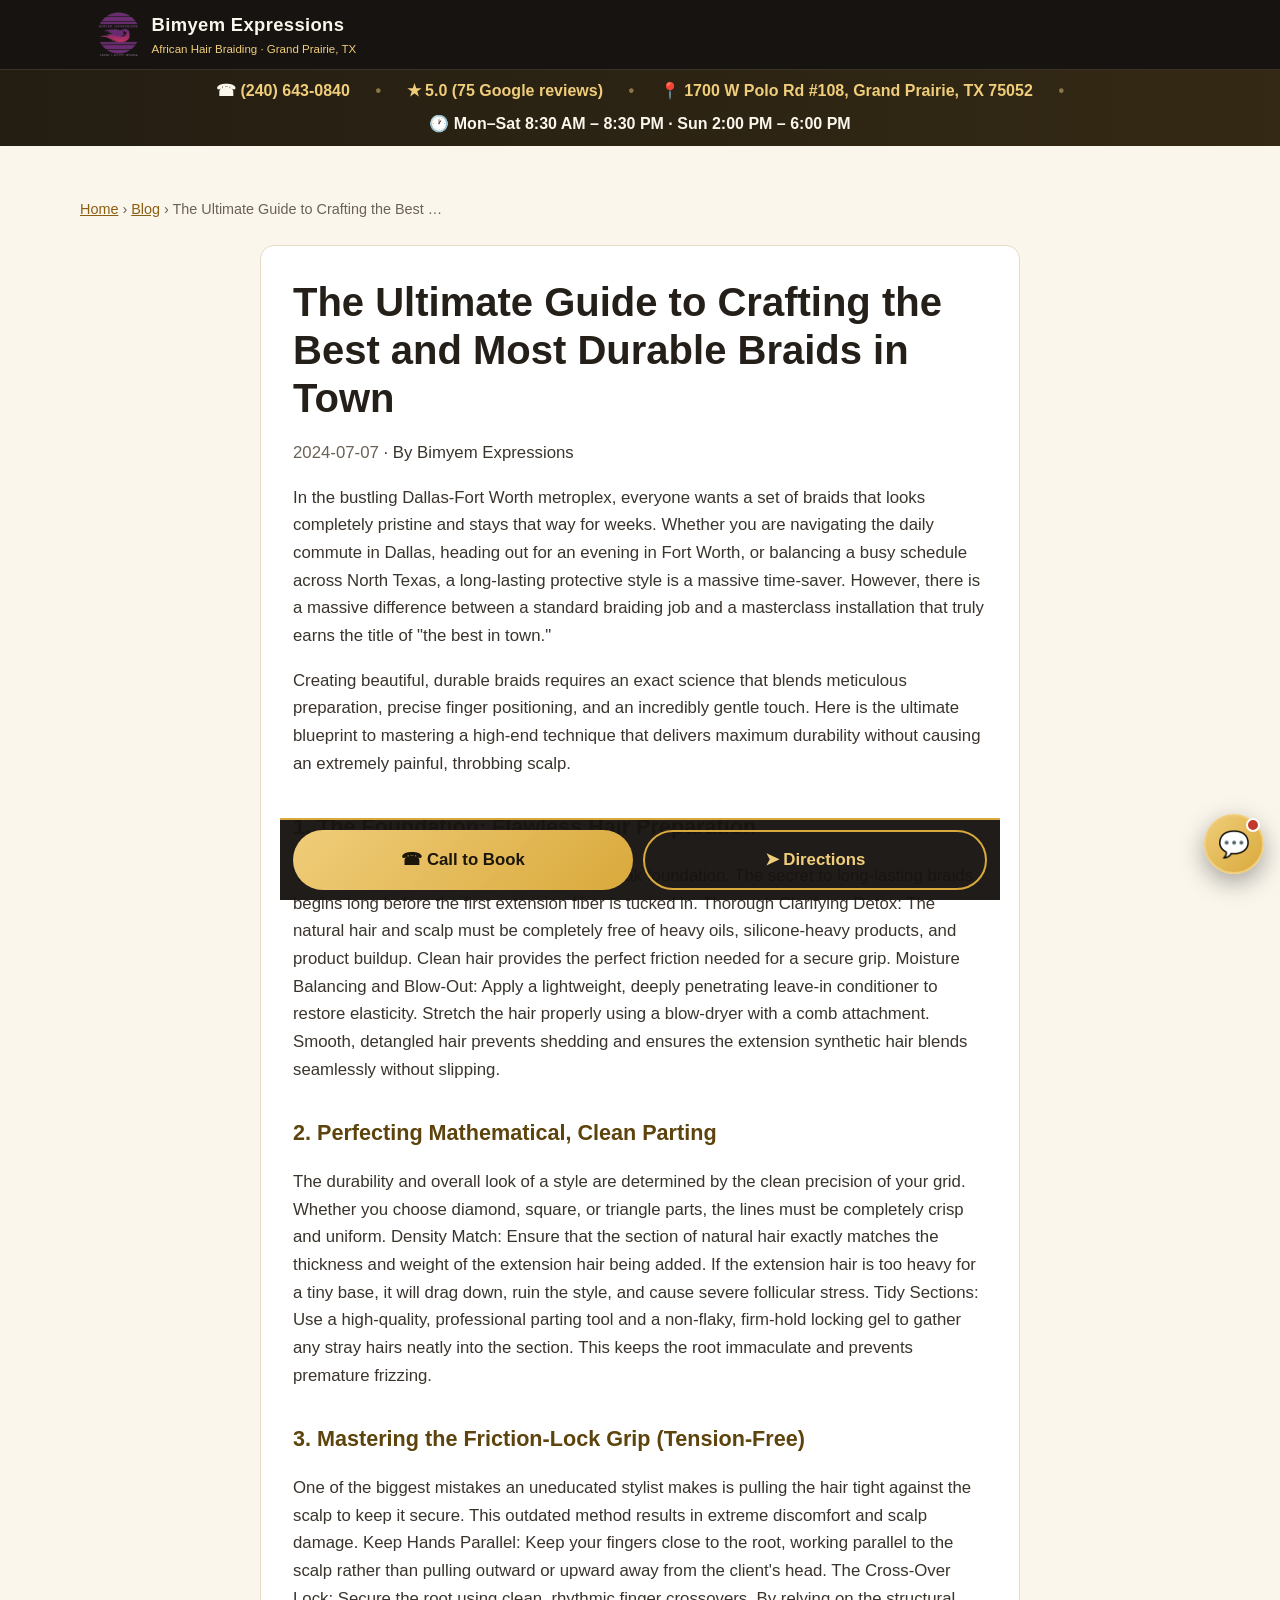
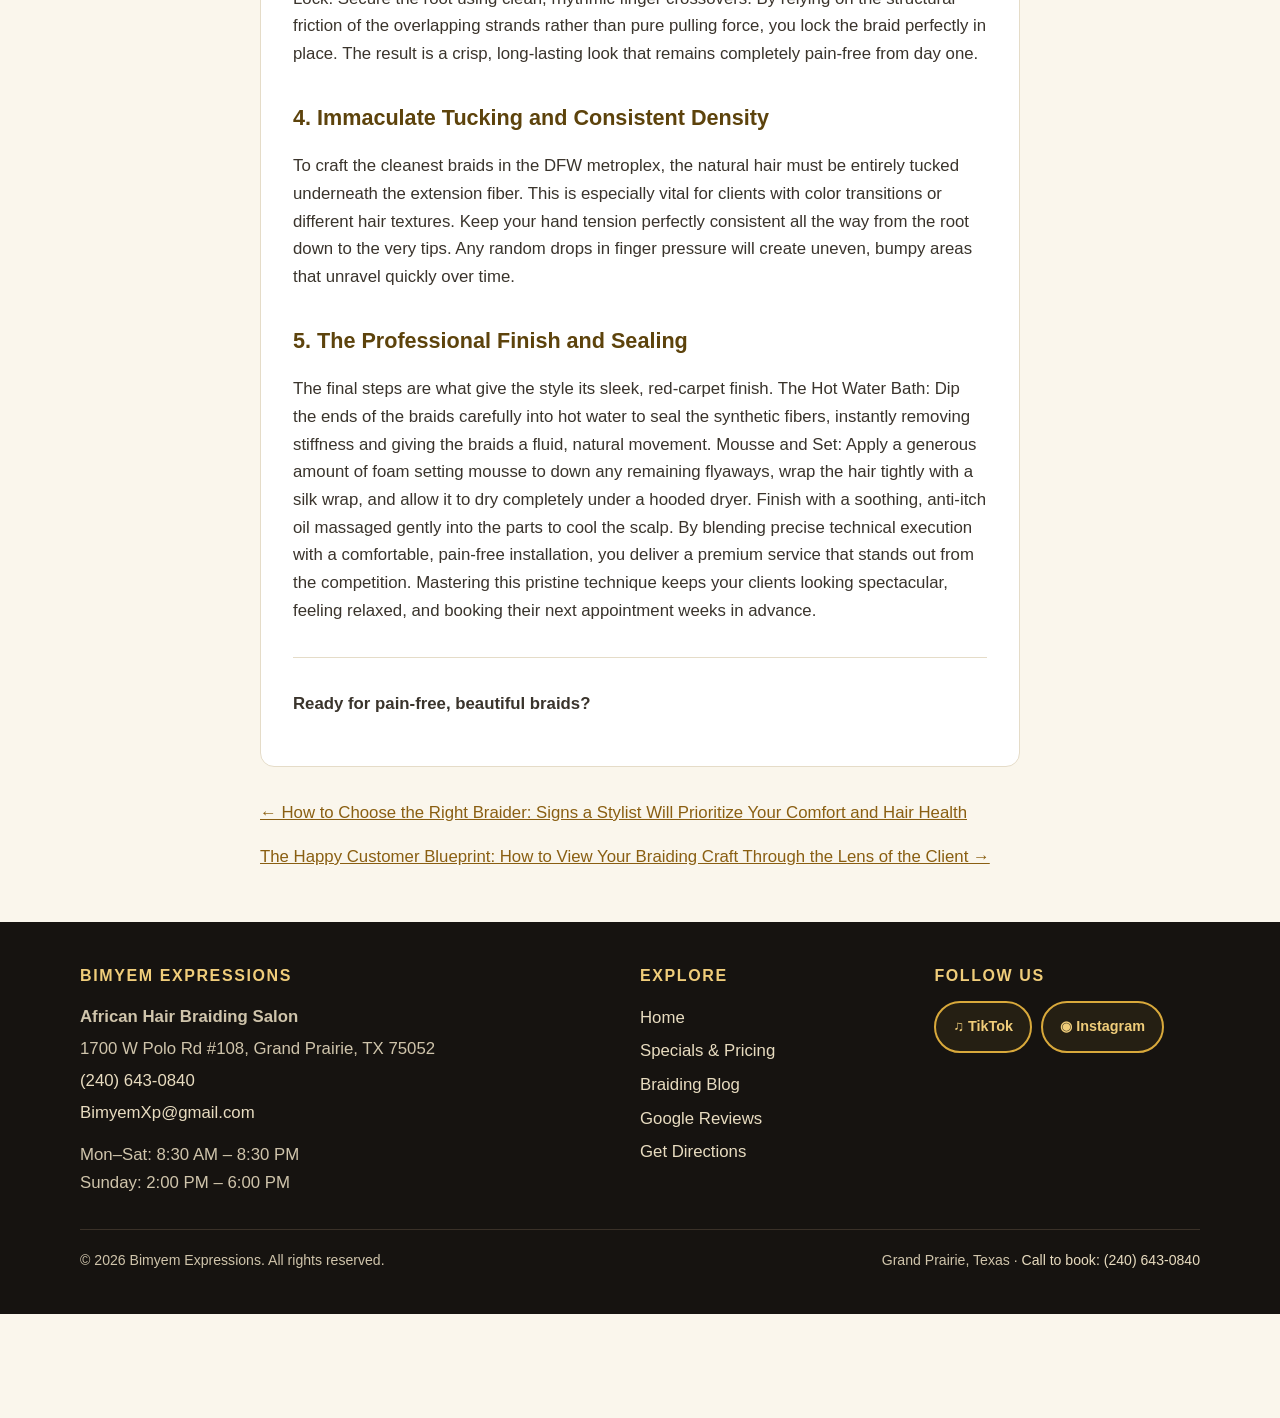
<file: blog/durable.html>
<!DOCTYPE html>
<html lang="en">
<head>
<meta charset="utf-8">
<meta name="viewport" content="width=device-width, initial-scale=1">
<title>The Ultimate Guide to Crafting the Best and Most Durable Braids in Town | Bimyem Expressions Blog</title>
<meta name="description" content="What makes braids last for weeks without frizz or slippage? The prep, parting, and finishing secrets behind durable styles.">
<link rel="canonical" href="https://bimyemexpressions.com/blog/durable.html">
<meta property="og:type" content="article">
<meta property="og:site_name" content="Bimyem Expressions">
<meta property="og:title" content="The Ultimate Guide to Crafting the Best and Most Durable Braids in Town | Bimyem Expressions Blog">
<meta property="og:description" content="What makes braids last for weeks without frizz or slippage? The prep, parting, and finishing secrets behind durable styles.">
<meta property="og:url" content="https://bimyemexpressions.com/blog/durable.html">
<meta property="og:image" content="https://bimyemexpressions.com/assets/hero.jpg">
<meta property="og:image:alt" content="Bimyem Expressions braiding salon hero banner">
<meta name="twitter:card" content="summary_large_image">
<meta name="twitter:title" content="The Ultimate Guide to Crafting the Best and Most Durable Braids in Town | Bimyem Expressions Blog">
<meta name="twitter:description" content="What makes braids last for weeks without frizz or slippage? The prep, parting, and finishing secrets behind durable styles.">
<meta name="twitter:image" content="https://bimyemexpressions.com/assets/hero.jpg">
<meta name="theme-color" content="#161310">
<link rel="icon" href="/assets/logo.png" type="image/png">
<link rel="apple-touch-icon" href="/assets/apple-touch-icon.png">
<link rel="preload" as="image" href="/assets/hero.jpg" fetchpriority="high">
<link rel="stylesheet" href="/styles.css">
<link rel="stylesheet" href="/chatbot.css">

<meta property="article:published_time" content="2024-07-07">
<script type="application/ld+json">
{"@context":"https://schema.org","@type":"BlogPosting",
"headline":"The Ultimate Guide to Crafting the Best and Most Durable Braids in Town","description":"What makes braids last for weeks without frizz or slippage? The prep, parting, and finishing secrets behind durable styles.",
"image":"https://bimyemexpressions.com/assets/hero.jpg","datePublished":"2024-07-07","dateModified":"2024-07-07",
"author":{"@type":"Organization","name":"Bimyem Expressions","url":"https://bimyemexpressions.com/"},
"publisher":{"@type":"Organization","name":"Bimyem Expressions"},
"mainEntityOfPage":{"@type":"WebPage","@id":"https://bimyemexpressions.com/blog/durable.html"}}
</script>
</head>
<body>

<a class="skip" href="#main">Skip to main content</a>
<header class="site-head">
  <div class="head-in">
    <a class="brand" href="/index.html">
      <img src="/assets/logo.png" alt="Bimyem Expressions logo" width="46" height="46">
      <span><b>Bimyem Expressions</b><small>African Hair Braiding &middot; Grand Prairie, TX</small></span>
    </a>
    <button class="nav-toggle" id="navToggle" aria-expanded="false" aria-controls="mainNav" aria-label="Open menu">&#9776;</button>
    <nav class="main-nav" id="mainNav" aria-label="Main navigation" hidden>
      <ul>
        <li><a href="/index.html">Home</a></li>
        <li><a href="/specials.html">Specials &amp; Pricing</a></li>
        <li><a href="/blog/index.html" aria-current="page">Blog</a></li>
        <li><a href="https://www.google.com/maps/place/Bimyem+Braid+Salon/@32.6593055,-97.0255966,17z/data=!4m8!3m7!1s0x864e8983ec842ff7:0x346a73c475b78383!8m2!3d32.6593055!4d-97.0255966!9m1!1b1!16s%2Fg%2F11ft1t2z4s?entry=ttu" rel="noopener">Leave a Review</a></li>
      </ul>
    </nav>
  </div>
</header>
<div class="contact-strip" role="note" aria-label="Contact information">
  <div class="strip-in">
    <span>&#9742; <a href="tel:+12406430840">(240) 643-0840</a></span><span class="dot" aria-hidden="true">&bull;</span>
    <a class="plain-link" href="https://www.google.com/maps/place/Bimyem+Braid+Salon/@32.6593055,-97.0255966,17z/data=!4m8!3m7!1s0x864e8983ec842ff7:0x346a73c475b78383!8m2!3d32.6593055!4d-97.0255966!9m1!1b1!16s%2Fg%2F11ft1t2z4s?entry=ttu" rel="noopener" aria-label="Read Google reviews"><span>&#9733; 5.0 (75 Google reviews)</span></a><span class="dot" aria-hidden="true">&bull;</span>
    <a class="plain-link" href="https://www.google.com/maps/search/?api=1&query=Bimyem+Expressions+1700+W+Polo+Rd+%23108+Grand+Prairie+TX+75052" rel="noopener" aria-label="Get directions to Bimyem Expressions"><span>&#128205; 1700 W Polo Rd #108, Grand Prairie, TX 75052</span></a><span class="dot" aria-hidden="true">&bull;</span>
    <span>&#128336; Mon–Sat 8:30 AM – 8:30 PM · Sun 2:00 PM – 6:00 PM</span>
  </div>
</div>

<main id="main">
  <section class="sec"><div class="wrap">
    <div class="breadcrumb"><a href="/index.html">Home</a> &rsaquo; <a href="/blog/index.html">Blog</a> &rsaquo; The Ultimate Guide to Crafting the Best &hellip;</div>
    <article class="article">
      <h1>The Ultimate Guide to Crafting the Best and Most Durable Braids in Town</h1>
      <p><time datetime="2024-07-07">2024-07-07</time> &middot; By Bimyem Expressions</p>
      <p>In the bustling Dallas-Fort Worth metroplex, everyone wants a set of braids that looks completely pristine and stays that way for weeks. Whether you are navigating the daily commute in Dallas, heading out for an evening in Fort Worth, or balancing a busy schedule across North Texas, a long-lasting protective style is a massive time-saver. However, there is a massive difference between a standard braiding job and a masterclass installation that truly earns the title of &quot;the best in town.&quot;</p>
<p>Creating beautiful, durable braids requires an exact science that blends meticulous preparation, precise finger positioning, and an incredibly gentle touch. Here is the ultimate blueprint to mastering a high-end technique that delivers maximum durability without causing an extremely painful, throbbing scalp.</p>
<h2>1. The Foundation: Flawless Hair Preparation</h2>
<p>You cannot build a durable structure on a weak foundation. The secret to long-lasting braids begins long before the first extension fiber is tucked in. Thorough Clarifying Detox: The natural hair and scalp must be completely free of heavy oils, silicone-heavy products, and product buildup. Clean hair provides the perfect friction needed for a secure grip. Moisture Balancing and Blow-Out: Apply a lightweight, deeply penetrating leave-in conditioner to restore elasticity. Stretch the hair properly using a blow-dryer with a comb attachment. Smooth, detangled hair prevents shedding and ensures the extension synthetic hair blends seamlessly without slipping.</p>
<h2>2. Perfecting Mathematical, Clean Parting</h2>
<p>The durability and overall look of a style are determined by the clean precision of your grid. Whether you choose diamond, square, or triangle parts, the lines must be completely crisp and uniform. Density Match: Ensure that the section of natural hair exactly matches the thickness and weight of the extension hair being added. If the extension hair is too heavy for a tiny base, it will drag down, ruin the style, and cause severe follicular stress. Tidy Sections: Use a high-quality, professional parting tool and a non-flaky, firm-hold locking gel to gather any stray hairs neatly into the section. This keeps the root immaculate and prevents premature frizzing.</p>
<h2>3. Mastering the Friction-Lock Grip (Tension-Free)</h2>
<p>One of the biggest mistakes an uneducated stylist makes is pulling the hair tight against the scalp to keep it secure. This outdated method results in extreme discomfort and scalp damage. Keep Hands Parallel: Keep your fingers close to the root, working parallel to the scalp rather than pulling outward or upward away from the client&#x27;s head. The Cross-Over Lock: Secure the root using clean, rhythmic finger crossovers. By relying on the structural friction of the overlapping strands rather than pure pulling force, you lock the braid perfectly in place. The result is a crisp, long-lasting look that remains completely pain-free from day one.</p>
<h2>4. Immaculate Tucking and Consistent Density</h2>
<p>To craft the cleanest braids in the DFW metroplex, the natural hair must be entirely tucked underneath the extension fiber. This is especially vital for clients with color transitions or different hair textures. Keep your hand tension perfectly consistent all the way from the root down to the very tips. Any random drops in finger pressure will create uneven, bumpy areas that unravel quickly over time.</p>
<h2>5. The Professional Finish and Sealing</h2>
<p>The final steps are what give the style its sleek, red-carpet finish. The Hot Water Bath: Dip the ends of the braids carefully into hot water to seal the synthetic fibers, instantly removing stiffness and giving the braids a fluid, natural movement. Mousse and Set: Apply a generous amount of foam setting mousse to down any remaining flyaways, wrap the hair tightly with a silk wrap, and allow it to dry completely under a hooded dryer. Finish with a soothing, anti-itch oil massaged gently into the parts to cool the scalp. By blending precise technical execution with a comfortable, pain-free installation, you deliver a premium service that stands out from the competition. Mastering this pristine technique keeps your clients looking spectacular, feeling relaxed, and booking their next appointment weeks in advance.</p>
      <hr style="margin:2rem 0;border:0;border-top:1px solid var(--line)">
      <p><strong>Ready for pain-free, beautiful braids?</strong><br></p>
    </article>
    <nav class="center" aria-label="More articles" style="display:flex;gap:1rem;justify-content:space-between;flex-wrap:wrap;max-width:760px;margin:2rem auto 0">
      <span><a href="/blog/health.html">&larr; How to Choose the Right Braider: Signs a Stylist Will Prioritize Your Comfort and Hair Health</a></span><span><a href="/blog/happy.html">The Happy Customer Blueprint: How to View Your Braiding Craft Through the Lens of the Client &rarr;</a></span>
    </nav>
  </div></section>
</main>

<footer>
  <div class="foot-grid">
    <div>
      <h3>Bimyem Expressions</h3>
      <address>
        <strong>African Hair Braiding Salon</strong><br>
        <a class="plain-link" href="https://www.google.com/maps/search/?api=1&query=Bimyem+Expressions+1700+W+Polo+Rd+%23108+Grand+Prairie+TX+75052" rel="noopener" aria-label="Get directions to Bimyem Expressions">1700 W Polo Rd #108, Grand Prairie, TX 75052</a><br>
        <a href="tel:+12406430840">(240) 643-0840</a><br>
        <a href="mailto:BimyemXp@gmail.com">BimyemXp@gmail.com</a>
      </address>
      <p style="margin:.8rem 0 0">Mon&ndash;Sat: 8:30 AM &ndash; 8:30 PM<br>Sunday: 2:00 PM &ndash; 6:00 PM</p>
    </div>
    <div>
      <h3>Explore</h3>
      <p style="margin:0;line-height:2"><a href="/index.html">Home</a><br>
      <a href="/specials.html">Specials &amp; Pricing</a><br>
      <a href="/blog/index.html">Braiding Blog</a><br>
      <a href="https://www.google.com/maps/place/Bimyem+Braid+Salon/@32.6593055,-97.0255966,17z/data=!4m8!3m7!1s0x864e8983ec842ff7:0x346a73c475b78383!8m2!3d32.6593055!4d-97.0255966!9m1!1b1!16s%2Fg%2F11ft1t2z4s?entry=ttu" rel="noopener">Google Reviews</a><br>
      <a href="https://www.google.com/maps/search/?api=1&query=Bimyem+Expressions+1700+W+Polo+Rd+%23108+Grand+Prairie+TX+75052" rel="noopener">Get Directions</a></p>
    </div>
    <div>
      <h3>Follow Us</h3>
      <p class="social-row"><a class="btn btn-ghost btn-sm" href="https://tiktok.com/@bimyemxp" rel="noopener" aria-label="Follow Bimyem Expressions on TikTok">&#9835; TikTok</a>
      <a class="btn btn-ghost btn-sm" href="https://instagram.com/bimyemexpressions" rel="noopener" aria-label="Follow Bimyem Expressions on Instagram">&#9673; Instagram</a></p>
    </div>
  </div>
  <div class="foot-base">
    <span>&copy; <span id="year">2026</span> Bimyem Expressions. All rights reserved.</span>
    <span>Grand Prairie, Texas &middot; <a href="tel:+12406430840">Call to book: (240) 643-0840</a></span>
  </div>
</footer>
<div class="callbar" role="navigation" aria-label="Quick actions">
  <a class="call" href="tel:+12406430840">&#9742; Call to Book</a>
  <a class="dir" href="https://www.google.com/maps/search/?api=1&query=Bimyem+Expressions+1700+W+Polo+Rd+%23108+Grand+Prairie+TX+75052">&#10148; Directions</a>
</div>
<script src="/script.js" defer></script>
<script src="/chatbot.js" defer></script>
</body>
</html>
</file>
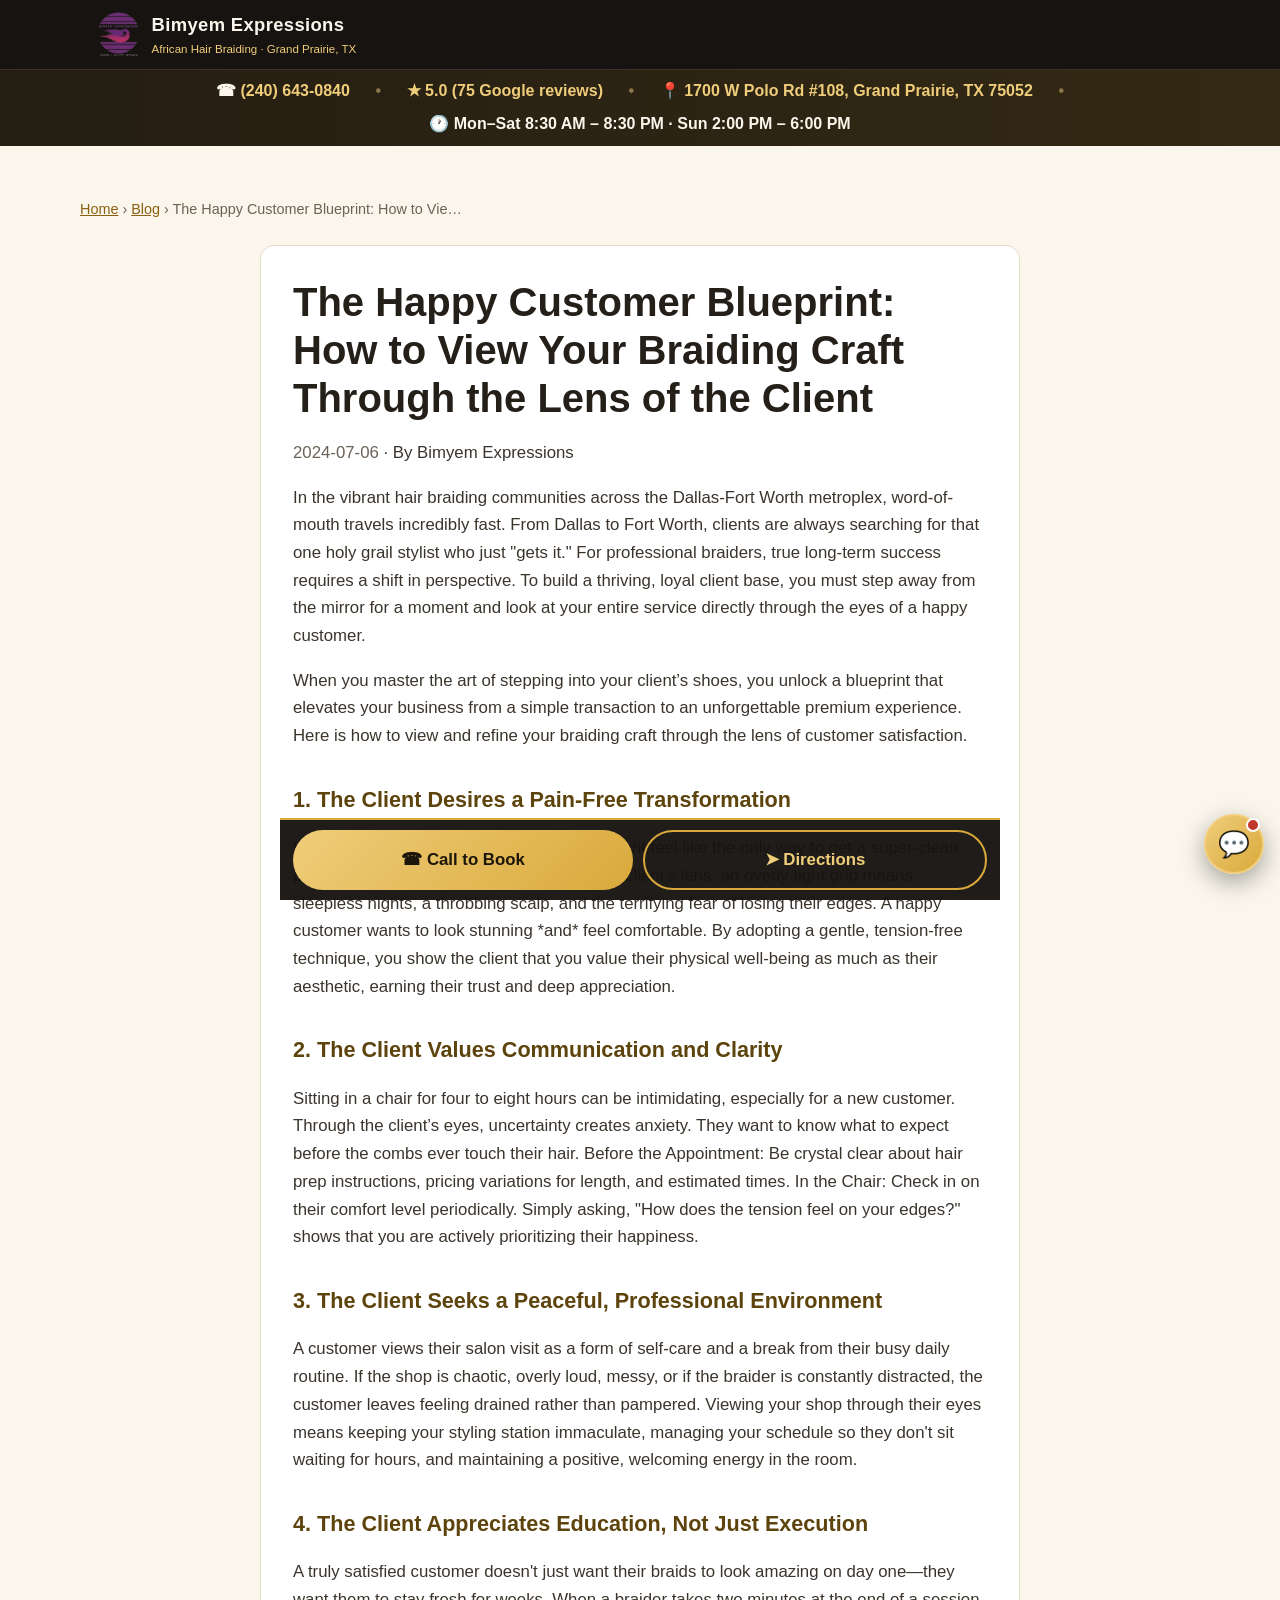
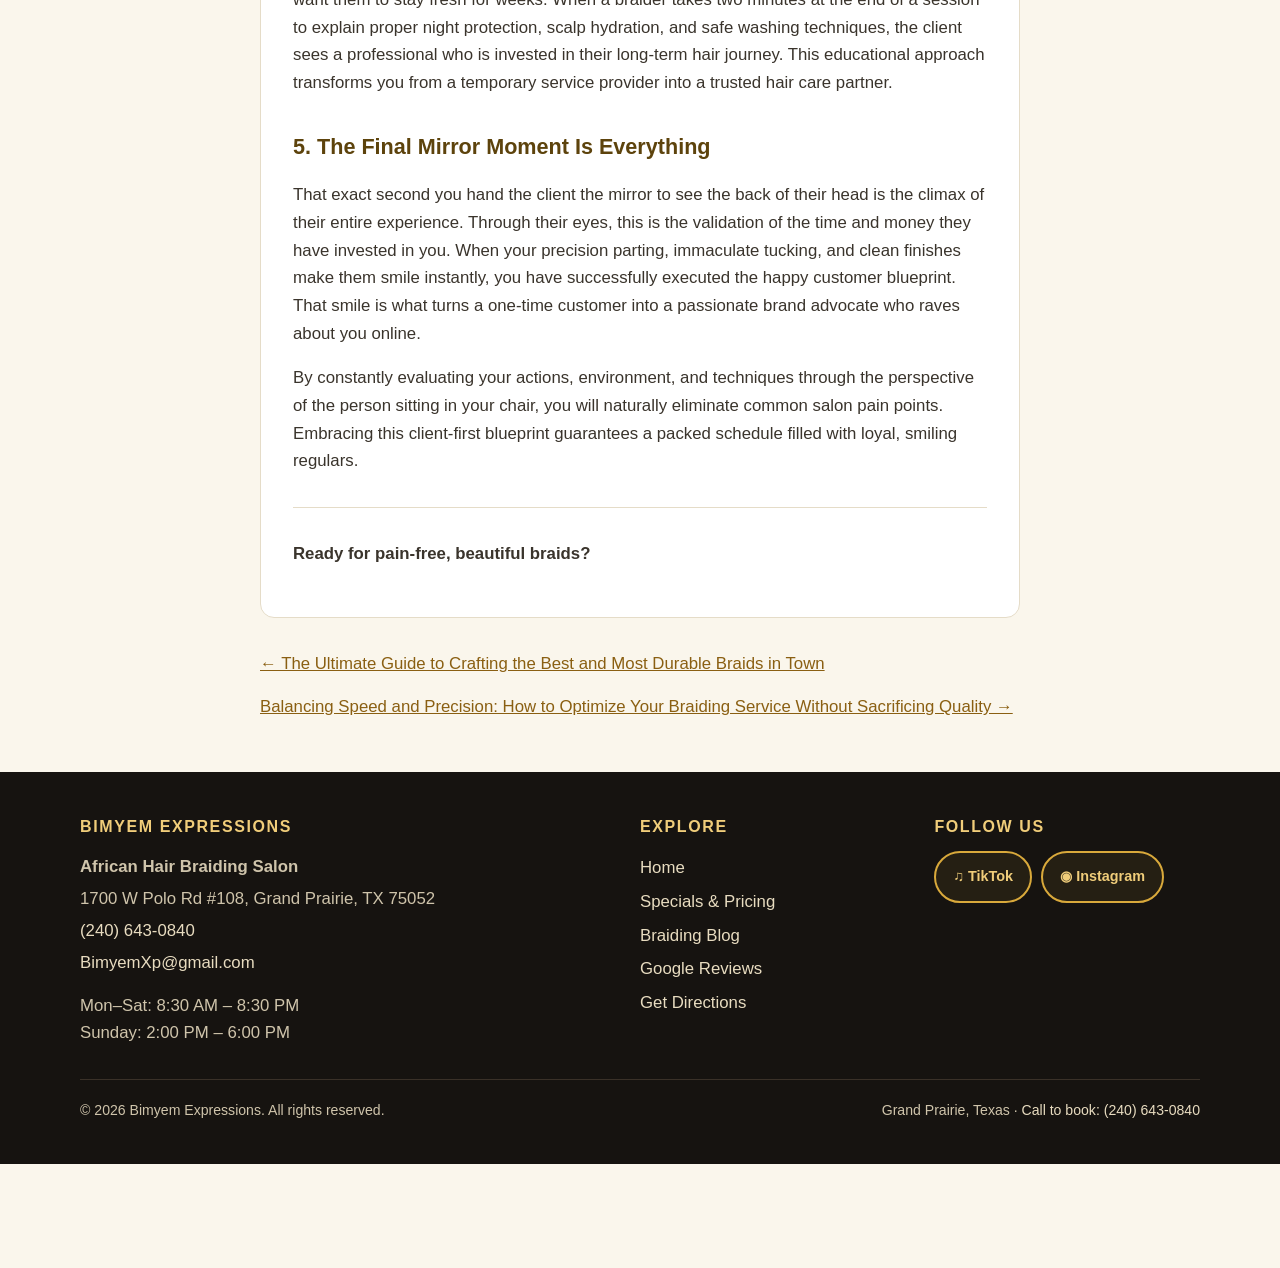
<file: blog/happy.html>
<!DOCTYPE html>
<html lang="en">
<head>
<meta charset="utf-8">
<meta name="viewport" content="width=device-width, initial-scale=1">
<title>The Happy Customer Blueprint: How to View Your Braiding Craft Through the Lens of the Client | Bimyem Expressions Blog</title>
<meta name="description" content="Great braiding is about more than technique — it is about how the client feels in the chair. A client-first blueprint for braiders.">
<link rel="canonical" href="https://bimyemexpressions.com/blog/happy.html">
<meta property="og:type" content="article">
<meta property="og:site_name" content="Bimyem Expressions">
<meta property="og:title" content="The Happy Customer Blueprint: How to View Your Braiding Craft Through the Lens of the Client | Bimyem Expressions Blog">
<meta property="og:description" content="Great braiding is about more than technique — it is about how the client feels in the chair. A client-first blueprint for braiders.">
<meta property="og:url" content="https://bimyemexpressions.com/blog/happy.html">
<meta property="og:image" content="https://bimyemexpressions.com/assets/hero.jpg">
<meta property="og:image:alt" content="Bimyem Expressions braiding salon hero banner">
<meta name="twitter:card" content="summary_large_image">
<meta name="twitter:title" content="The Happy Customer Blueprint: How to View Your Braiding Craft Through the Lens of the Client | Bimyem Expressions Blog">
<meta name="twitter:description" content="Great braiding is about more than technique — it is about how the client feels in the chair. A client-first blueprint for braiders.">
<meta name="twitter:image" content="https://bimyemexpressions.com/assets/hero.jpg">
<meta name="theme-color" content="#161310">
<link rel="icon" href="/assets/logo.png" type="image/png">
<link rel="apple-touch-icon" href="/assets/apple-touch-icon.png">
<link rel="preload" as="image" href="/assets/hero.jpg" fetchpriority="high">
<link rel="stylesheet" href="/styles.css">
<link rel="stylesheet" href="/chatbot.css">

<meta property="article:published_time" content="2024-07-06">
<script type="application/ld+json">
{"@context":"https://schema.org","@type":"BlogPosting",
"headline":"The Happy Customer Blueprint: How to View Your Braiding Craft Through the Lens of the Client","description":"Great braiding is about more than technique \u2014 it is about how the client feels in the chair. A client-first blueprint for braiders.",
"image":"https://bimyemexpressions.com/assets/hero.jpg","datePublished":"2024-07-06","dateModified":"2024-07-06",
"author":{"@type":"Organization","name":"Bimyem Expressions","url":"https://bimyemexpressions.com/"},
"publisher":{"@type":"Organization","name":"Bimyem Expressions"},
"mainEntityOfPage":{"@type":"WebPage","@id":"https://bimyemexpressions.com/blog/happy.html"}}
</script>
</head>
<body>

<a class="skip" href="#main">Skip to main content</a>
<header class="site-head">
  <div class="head-in">
    <a class="brand" href="/index.html">
      <img src="/assets/logo.png" alt="Bimyem Expressions logo" width="46" height="46">
      <span><b>Bimyem Expressions</b><small>African Hair Braiding &middot; Grand Prairie, TX</small></span>
    </a>
    <button class="nav-toggle" id="navToggle" aria-expanded="false" aria-controls="mainNav" aria-label="Open menu">&#9776;</button>
    <nav class="main-nav" id="mainNav" aria-label="Main navigation" hidden>
      <ul>
        <li><a href="/index.html">Home</a></li>
        <li><a href="/specials.html">Specials &amp; Pricing</a></li>
        <li><a href="/blog/index.html" aria-current="page">Blog</a></li>
        <li><a href="https://www.google.com/maps/place/Bimyem+Braid+Salon/@32.6593055,-97.0255966,17z/data=!4m8!3m7!1s0x864e8983ec842ff7:0x346a73c475b78383!8m2!3d32.6593055!4d-97.0255966!9m1!1b1!16s%2Fg%2F11ft1t2z4s?entry=ttu" rel="noopener">Leave a Review</a></li>
      </ul>
    </nav>
  </div>
</header>
<div class="contact-strip" role="note" aria-label="Contact information">
  <div class="strip-in">
    <span>&#9742; <a href="tel:+12406430840">(240) 643-0840</a></span><span class="dot" aria-hidden="true">&bull;</span>
    <a class="plain-link" href="https://www.google.com/maps/place/Bimyem+Braid+Salon/@32.6593055,-97.0255966,17z/data=!4m8!3m7!1s0x864e8983ec842ff7:0x346a73c475b78383!8m2!3d32.6593055!4d-97.0255966!9m1!1b1!16s%2Fg%2F11ft1t2z4s?entry=ttu" rel="noopener" aria-label="Read Google reviews"><span>&#9733; 5.0 (75 Google reviews)</span></a><span class="dot" aria-hidden="true">&bull;</span>
    <a class="plain-link" href="https://www.google.com/maps/search/?api=1&query=Bimyem+Expressions+1700+W+Polo+Rd+%23108+Grand+Prairie+TX+75052" rel="noopener" aria-label="Get directions to Bimyem Expressions"><span>&#128205; 1700 W Polo Rd #108, Grand Prairie, TX 75052</span></a><span class="dot" aria-hidden="true">&bull;</span>
    <span>&#128336; Mon–Sat 8:30 AM – 8:30 PM · Sun 2:00 PM – 6:00 PM</span>
  </div>
</div>

<main id="main">
  <section class="sec"><div class="wrap">
    <div class="breadcrumb"><a href="/index.html">Home</a> &rsaquo; <a href="/blog/index.html">Blog</a> &rsaquo; The Happy Customer Blueprint: How to Vie&hellip;</div>
    <article class="article">
      <h1>The Happy Customer Blueprint: How to View Your Braiding Craft Through the Lens of the Client</h1>
      <p><time datetime="2024-07-06">2024-07-06</time> &middot; By Bimyem Expressions</p>
      <p>In the vibrant hair braiding communities across the Dallas-Fort Worth metroplex, word-of-mouth travels incredibly fast. From Dallas to Fort Worth, clients are always searching for that one holy grail stylist who just &quot;gets it.&quot; For professional braiders, true long-term success requires a shift in perspective. To build a thriving, loyal client base, you must step away from the mirror for a moment and look at your entire service directly through the eyes of a happy customer.</p>
<p>When you master the art of stepping into your client’s shoes, you unlock a blueprint that elevates your business from a simple transaction to an unforgettable premium experience. Here is how to view and refine your braiding craft through the lens of customer satisfaction.</p>
<h2>1. The Client Desires a Pain-Free Transformation</h2>
<p>From a braider’s point of view, a tight grip might feel like the only way to get a super-clean part or secure an extension. But through the client&#x27;s lens, an overly tight grip means sleepless nights, a throbbing scalp, and the terrifying fear of losing their edges. A happy customer wants to look stunning *and* feel comfortable. By adopting a gentle, tension-free technique, you show the client that you value their physical well-being as much as their aesthetic, earning their trust and deep appreciation.</p>
<h2>2. The Client Values Communication and Clarity</h2>
<p>Sitting in a chair for four to eight hours can be intimidating, especially for a new customer. Through the client’s eyes, uncertainty creates anxiety. They want to know what to expect before the combs ever touch their hair. Before the Appointment: Be crystal clear about hair prep instructions, pricing variations for length, and estimated times. In the Chair: Check in on their comfort level periodically. Simply asking, &quot;How does the tension feel on your edges?&quot; shows that you are actively prioritizing their happiness.</p>
<h2>3. The Client Seeks a Peaceful, Professional Environment</h2>
<p>A customer views their salon visit as a form of self-care and a break from their busy daily routine. If the shop is chaotic, overly loud, messy, or if the braider is constantly distracted, the customer leaves feeling drained rather than pampered. Viewing your shop through their eyes means keeping your styling station immaculate, managing your schedule so they don&#x27;t sit waiting for hours, and maintaining a positive, welcoming energy in the room.</p>
<h2>4. The Client Appreciates Education, Not Just Execution</h2>
<p>A truly satisfied customer doesn&#x27;t just want their braids to look amazing on day one—they want them to stay fresh for weeks. When a braider takes two minutes at the end of a session to explain proper night protection, scalp hydration, and safe washing techniques, the client sees a professional who is invested in their long-term hair journey. This educational approach transforms you from a temporary service provider into a trusted hair care partner.</p>
<h2>5. The Final Mirror Moment Is Everything</h2>
<p>That exact second you hand the client the mirror to see the back of their head is the climax of their entire experience. Through their eyes, this is the validation of the time and money they have invested in you. When your precision parting, immaculate tucking, and clean finishes make them smile instantly, you have successfully executed the happy customer blueprint. That smile is what turns a one-time customer into a passionate brand advocate who raves about you online.</p>
<p>By constantly evaluating your actions, environment, and techniques through the perspective of the person sitting in your chair, you will naturally eliminate common salon pain points. Embracing this client-first blueprint guarantees a packed schedule filled with loyal, smiling regulars.</p>
      <hr style="margin:2rem 0;border:0;border-top:1px solid var(--line)">
      <p><strong>Ready for pain-free, beautiful braids?</strong><br></p>
    </article>
    <nav class="center" aria-label="More articles" style="display:flex;gap:1rem;justify-content:space-between;flex-wrap:wrap;max-width:760px;margin:2rem auto 0">
      <span><a href="/blog/durable.html">&larr; The Ultimate Guide to Crafting the Best and Most Durable Braids in Town</a></span><span><a href="/blog/speed.html">Balancing Speed and Precision: How to Optimize Your Braiding Service Without Sacrificing Quality &rarr;</a></span>
    </nav>
  </div></section>
</main>

<footer>
  <div class="foot-grid">
    <div>
      <h3>Bimyem Expressions</h3>
      <address>
        <strong>African Hair Braiding Salon</strong><br>
        <a class="plain-link" href="https://www.google.com/maps/search/?api=1&query=Bimyem+Expressions+1700+W+Polo+Rd+%23108+Grand+Prairie+TX+75052" rel="noopener" aria-label="Get directions to Bimyem Expressions">1700 W Polo Rd #108, Grand Prairie, TX 75052</a><br>
        <a href="tel:+12406430840">(240) 643-0840</a><br>
        <a href="mailto:BimyemXp@gmail.com">BimyemXp@gmail.com</a>
      </address>
      <p style="margin:.8rem 0 0">Mon&ndash;Sat: 8:30 AM &ndash; 8:30 PM<br>Sunday: 2:00 PM &ndash; 6:00 PM</p>
    </div>
    <div>
      <h3>Explore</h3>
      <p style="margin:0;line-height:2"><a href="/index.html">Home</a><br>
      <a href="/specials.html">Specials &amp; Pricing</a><br>
      <a href="/blog/index.html">Braiding Blog</a><br>
      <a href="https://www.google.com/maps/place/Bimyem+Braid+Salon/@32.6593055,-97.0255966,17z/data=!4m8!3m7!1s0x864e8983ec842ff7:0x346a73c475b78383!8m2!3d32.6593055!4d-97.0255966!9m1!1b1!16s%2Fg%2F11ft1t2z4s?entry=ttu" rel="noopener">Google Reviews</a><br>
      <a href="https://www.google.com/maps/search/?api=1&query=Bimyem+Expressions+1700+W+Polo+Rd+%23108+Grand+Prairie+TX+75052" rel="noopener">Get Directions</a></p>
    </div>
    <div>
      <h3>Follow Us</h3>
      <p class="social-row"><a class="btn btn-ghost btn-sm" href="https://tiktok.com/@bimyemxp" rel="noopener" aria-label="Follow Bimyem Expressions on TikTok">&#9835; TikTok</a>
      <a class="btn btn-ghost btn-sm" href="https://instagram.com/bimyemexpressions" rel="noopener" aria-label="Follow Bimyem Expressions on Instagram">&#9673; Instagram</a></p>
    </div>
  </div>
  <div class="foot-base">
    <span>&copy; <span id="year">2026</span> Bimyem Expressions. All rights reserved.</span>
    <span>Grand Prairie, Texas &middot; <a href="tel:+12406430840">Call to book: (240) 643-0840</a></span>
  </div>
</footer>
<div class="callbar" role="navigation" aria-label="Quick actions">
  <a class="call" href="tel:+12406430840">&#9742; Call to Book</a>
  <a class="dir" href="https://www.google.com/maps/search/?api=1&query=Bimyem+Expressions+1700+W+Polo+Rd+%23108+Grand+Prairie+TX+75052">&#10148; Directions</a>
</div>
<script src="/script.js" defer></script>
<script src="/chatbot.js" defer></script>
</body>
</html>
</file>
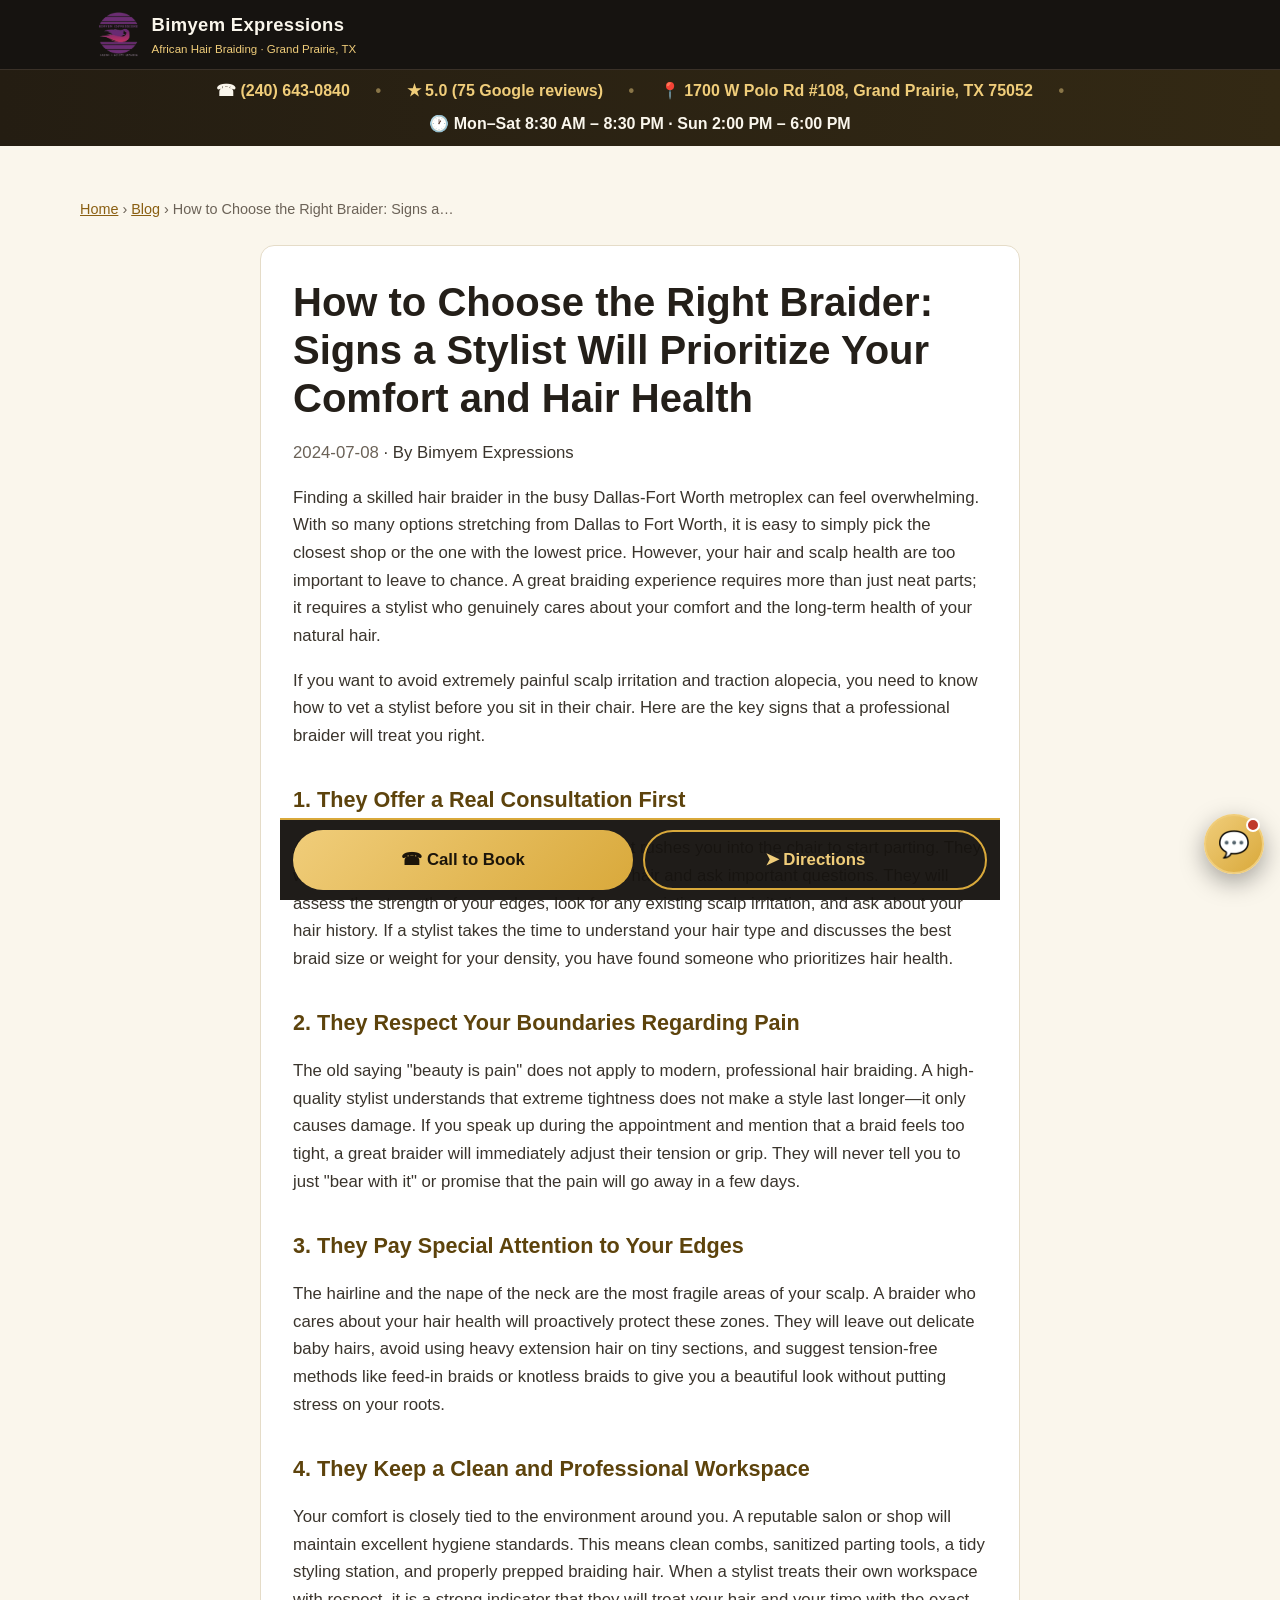
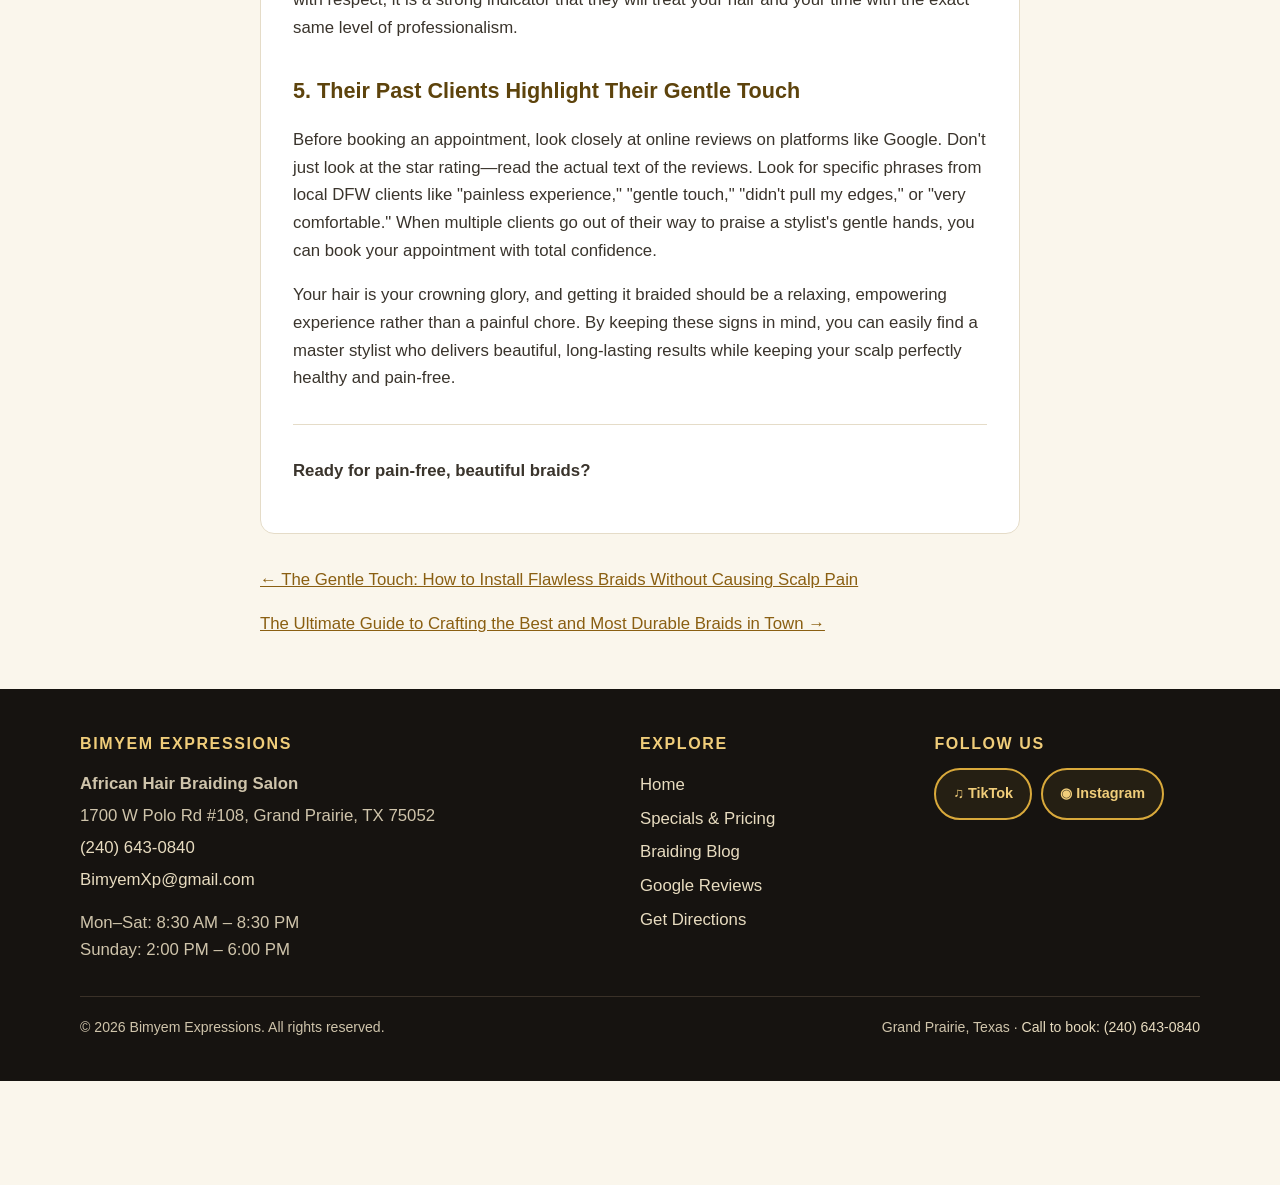
<file: blog/health.html>
<!DOCTYPE html>
<html lang="en">
<head>
<meta charset="utf-8">
<meta name="viewport" content="width=device-width, initial-scale=1">
<title>How to Choose the Right Braider: Signs a Stylist Will Prioritize Your Comfort and Hair Health | Bimyem Expressions Blog</title>
<meta name="description" content="Five signs your braider puts your comfort and hair health first — from real consultations to a gentle touch on your edges.">
<link rel="canonical" href="https://bimyemexpressions.com/blog/health.html">
<meta property="og:type" content="article">
<meta property="og:site_name" content="Bimyem Expressions">
<meta property="og:title" content="How to Choose the Right Braider: Signs a Stylist Will Prioritize Your Comfort and Hair Health | Bimyem Expressions Blog">
<meta property="og:description" content="Five signs your braider puts your comfort and hair health first — from real consultations to a gentle touch on your edges.">
<meta property="og:url" content="https://bimyemexpressions.com/blog/health.html">
<meta property="og:image" content="https://bimyemexpressions.com/assets/hero.jpg">
<meta property="og:image:alt" content="Bimyem Expressions braiding salon hero banner">
<meta name="twitter:card" content="summary_large_image">
<meta name="twitter:title" content="How to Choose the Right Braider: Signs a Stylist Will Prioritize Your Comfort and Hair Health | Bimyem Expressions Blog">
<meta name="twitter:description" content="Five signs your braider puts your comfort and hair health first — from real consultations to a gentle touch on your edges.">
<meta name="twitter:image" content="https://bimyemexpressions.com/assets/hero.jpg">
<meta name="theme-color" content="#161310">
<link rel="icon" href="/assets/logo.png" type="image/png">
<link rel="apple-touch-icon" href="/assets/apple-touch-icon.png">
<link rel="preload" as="image" href="/assets/hero.jpg" fetchpriority="high">
<link rel="stylesheet" href="/styles.css">
<link rel="stylesheet" href="/chatbot.css">

<meta property="article:published_time" content="2024-07-08">
<script type="application/ld+json">
{"@context":"https://schema.org","@type":"BlogPosting",
"headline":"How to Choose the Right Braider: Signs a Stylist Will Prioritize Your Comfort and Hair Health","description":"Five signs your braider puts your comfort and hair health first \u2014 from real consultations to a gentle touch on your edges.",
"image":"https://bimyemexpressions.com/assets/hero.jpg","datePublished":"2024-07-08","dateModified":"2024-07-08",
"author":{"@type":"Organization","name":"Bimyem Expressions","url":"https://bimyemexpressions.com/"},
"publisher":{"@type":"Organization","name":"Bimyem Expressions"},
"mainEntityOfPage":{"@type":"WebPage","@id":"https://bimyemexpressions.com/blog/health.html"}}
</script>
</head>
<body>

<a class="skip" href="#main">Skip to main content</a>
<header class="site-head">
  <div class="head-in">
    <a class="brand" href="/index.html">
      <img src="/assets/logo.png" alt="Bimyem Expressions logo" width="46" height="46">
      <span><b>Bimyem Expressions</b><small>African Hair Braiding &middot; Grand Prairie, TX</small></span>
    </a>
    <button class="nav-toggle" id="navToggle" aria-expanded="false" aria-controls="mainNav" aria-label="Open menu">&#9776;</button>
    <nav class="main-nav" id="mainNav" aria-label="Main navigation" hidden>
      <ul>
        <li><a href="/index.html">Home</a></li>
        <li><a href="/specials.html">Specials &amp; Pricing</a></li>
        <li><a href="/blog/index.html" aria-current="page">Blog</a></li>
        <li><a href="https://www.google.com/maps/place/Bimyem+Braid+Salon/@32.6593055,-97.0255966,17z/data=!4m8!3m7!1s0x864e8983ec842ff7:0x346a73c475b78383!8m2!3d32.6593055!4d-97.0255966!9m1!1b1!16s%2Fg%2F11ft1t2z4s?entry=ttu" rel="noopener">Leave a Review</a></li>
      </ul>
    </nav>
  </div>
</header>
<div class="contact-strip" role="note" aria-label="Contact information">
  <div class="strip-in">
    <span>&#9742; <a href="tel:+12406430840">(240) 643-0840</a></span><span class="dot" aria-hidden="true">&bull;</span>
    <a class="plain-link" href="https://www.google.com/maps/place/Bimyem+Braid+Salon/@32.6593055,-97.0255966,17z/data=!4m8!3m7!1s0x864e8983ec842ff7:0x346a73c475b78383!8m2!3d32.6593055!4d-97.0255966!9m1!1b1!16s%2Fg%2F11ft1t2z4s?entry=ttu" rel="noopener" aria-label="Read Google reviews"><span>&#9733; 5.0 (75 Google reviews)</span></a><span class="dot" aria-hidden="true">&bull;</span>
    <a class="plain-link" href="https://www.google.com/maps/search/?api=1&query=Bimyem+Expressions+1700+W+Polo+Rd+%23108+Grand+Prairie+TX+75052" rel="noopener" aria-label="Get directions to Bimyem Expressions"><span>&#128205; 1700 W Polo Rd #108, Grand Prairie, TX 75052</span></a><span class="dot" aria-hidden="true">&bull;</span>
    <span>&#128336; Mon–Sat 8:30 AM – 8:30 PM · Sun 2:00 PM – 6:00 PM</span>
  </div>
</div>

<main id="main">
  <section class="sec"><div class="wrap">
    <div class="breadcrumb"><a href="/index.html">Home</a> &rsaquo; <a href="/blog/index.html">Blog</a> &rsaquo; How to Choose the Right Braider: Signs a&hellip;</div>
    <article class="article">
      <h1>How to Choose the Right Braider: Signs a Stylist Will Prioritize Your Comfort and Hair Health</h1>
      <p><time datetime="2024-07-08">2024-07-08</time> &middot; By Bimyem Expressions</p>
      <p>Finding a skilled hair braider in the busy Dallas-Fort Worth metroplex can feel overwhelming. With so many options stretching from Dallas to Fort Worth, it is easy to simply pick the closest shop or the one with the lowest price. However, your hair and scalp health are too important to leave to chance. A great braiding experience requires more than just neat parts; it requires a stylist who genuinely cares about your comfort and the long-term health of your natural hair.</p>
<p>If you want to avoid extremely painful scalp irritation and traction alopecia, you need to know how to vet a stylist before you sit in their chair. Here are the key signs that a professional braider will treat you right.</p>
<h2>1. They Offer a Real Consultation First</h2>
<p>A professional, care-minded braider never just rushes you into the chair to start parting. They will take a few minutes to look at your natural hair and ask important questions. They will assess the strength of your edges, look for any existing scalp irritation, and ask about your hair history. If a stylist takes the time to understand your hair type and discusses the best braid size or weight for your density, you have found someone who prioritizes hair health.</p>
<h2>2. They Respect Your Boundaries Regarding Pain</h2>
<p>The old saying &quot;beauty is pain&quot; does not apply to modern, professional hair braiding. A high-quality stylist understands that extreme tightness does not make a style last longer—it only causes damage. If you speak up during the appointment and mention that a braid feels too tight, a great braider will immediately adjust their tension or grip. They will never tell you to just &quot;bear with it&quot; or promise that the pain will go away in a few days.</p>
<h2>3. They Pay Special Attention to Your Edges</h2>
<p>The hairline and the nape of the neck are the most fragile areas of your scalp. A braider who cares about your hair health will proactively protect these zones. They will leave out delicate baby hairs, avoid using heavy extension hair on tiny sections, and suggest tension-free methods like feed-in braids or knotless braids to give you a beautiful look without putting stress on your roots.</p>
<h2>4. They Keep a Clean and Professional Workspace</h2>
<p>Your comfort is closely tied to the environment around you. A reputable salon or shop will maintain excellent hygiene standards. This means clean combs, sanitized parting tools, a tidy styling station, and properly prepped braiding hair. When a stylist treats their own workspace with respect, it is a strong indicator that they will treat your hair and your time with the exact same level of professionalism.</p>
<h2>5. Their Past Clients Highlight Their Gentle Touch</h2>
<p>Before booking an appointment, look closely at online reviews on platforms like Google. Don&#x27;t just look at the star rating—read the actual text of the reviews. Look for specific phrases from local DFW clients like &quot;painless experience,&quot; &quot;gentle touch,&quot; &quot;didn&#x27;t pull my edges,&quot; or &quot;very comfortable.&quot; When multiple clients go out of their way to praise a stylist&#x27;s gentle hands, you can book your appointment with total confidence.</p>
<p>Your hair is your crowning glory, and getting it braided should be a relaxing, empowering experience rather than a painful chore. By keeping these signs in mind, you can easily find a master stylist who delivers beautiful, long-lasting results while keeping your scalp perfectly healthy and pain-free.</p>
      <hr style="margin:2rem 0;border:0;border-top:1px solid var(--line)">
      <p><strong>Ready for pain-free, beautiful braids?</strong><br></p>
    </article>
    <nav class="center" aria-label="More articles" style="display:flex;gap:1rem;justify-content:space-between;flex-wrap:wrap;max-width:760px;margin:2rem auto 0">
      <span><a href="/blog/scalp.html">&larr; The Gentle Touch: How to Install Flawless Braids Without Causing Scalp Pain</a></span><span><a href="/blog/durable.html">The Ultimate Guide to Crafting the Best and Most Durable Braids in Town &rarr;</a></span>
    </nav>
  </div></section>
</main>

<footer>
  <div class="foot-grid">
    <div>
      <h3>Bimyem Expressions</h3>
      <address>
        <strong>African Hair Braiding Salon</strong><br>
        <a class="plain-link" href="https://www.google.com/maps/search/?api=1&query=Bimyem+Expressions+1700+W+Polo+Rd+%23108+Grand+Prairie+TX+75052" rel="noopener" aria-label="Get directions to Bimyem Expressions">1700 W Polo Rd #108, Grand Prairie, TX 75052</a><br>
        <a href="tel:+12406430840">(240) 643-0840</a><br>
        <a href="mailto:BimyemXp@gmail.com">BimyemXp@gmail.com</a>
      </address>
      <p style="margin:.8rem 0 0">Mon&ndash;Sat: 8:30 AM &ndash; 8:30 PM<br>Sunday: 2:00 PM &ndash; 6:00 PM</p>
    </div>
    <div>
      <h3>Explore</h3>
      <p style="margin:0;line-height:2"><a href="/index.html">Home</a><br>
      <a href="/specials.html">Specials &amp; Pricing</a><br>
      <a href="/blog/index.html">Braiding Blog</a><br>
      <a href="https://www.google.com/maps/place/Bimyem+Braid+Salon/@32.6593055,-97.0255966,17z/data=!4m8!3m7!1s0x864e8983ec842ff7:0x346a73c475b78383!8m2!3d32.6593055!4d-97.0255966!9m1!1b1!16s%2Fg%2F11ft1t2z4s?entry=ttu" rel="noopener">Google Reviews</a><br>
      <a href="https://www.google.com/maps/search/?api=1&query=Bimyem+Expressions+1700+W+Polo+Rd+%23108+Grand+Prairie+TX+75052" rel="noopener">Get Directions</a></p>
    </div>
    <div>
      <h3>Follow Us</h3>
      <p class="social-row"><a class="btn btn-ghost btn-sm" href="https://tiktok.com/@bimyemxp" rel="noopener" aria-label="Follow Bimyem Expressions on TikTok">&#9835; TikTok</a>
      <a class="btn btn-ghost btn-sm" href="https://instagram.com/bimyemexpressions" rel="noopener" aria-label="Follow Bimyem Expressions on Instagram">&#9673; Instagram</a></p>
    </div>
  </div>
  <div class="foot-base">
    <span>&copy; <span id="year">2026</span> Bimyem Expressions. All rights reserved.</span>
    <span>Grand Prairie, Texas &middot; <a href="tel:+12406430840">Call to book: (240) 643-0840</a></span>
  </div>
</footer>
<div class="callbar" role="navigation" aria-label="Quick actions">
  <a class="call" href="tel:+12406430840">&#9742; Call to Book</a>
  <a class="dir" href="https://www.google.com/maps/search/?api=1&query=Bimyem+Expressions+1700+W+Polo+Rd+%23108+Grand+Prairie+TX+75052">&#10148; Directions</a>
</div>
<script src="/script.js" defer></script>
<script src="/chatbot.js" defer></script>
</body>
</html>
</file>
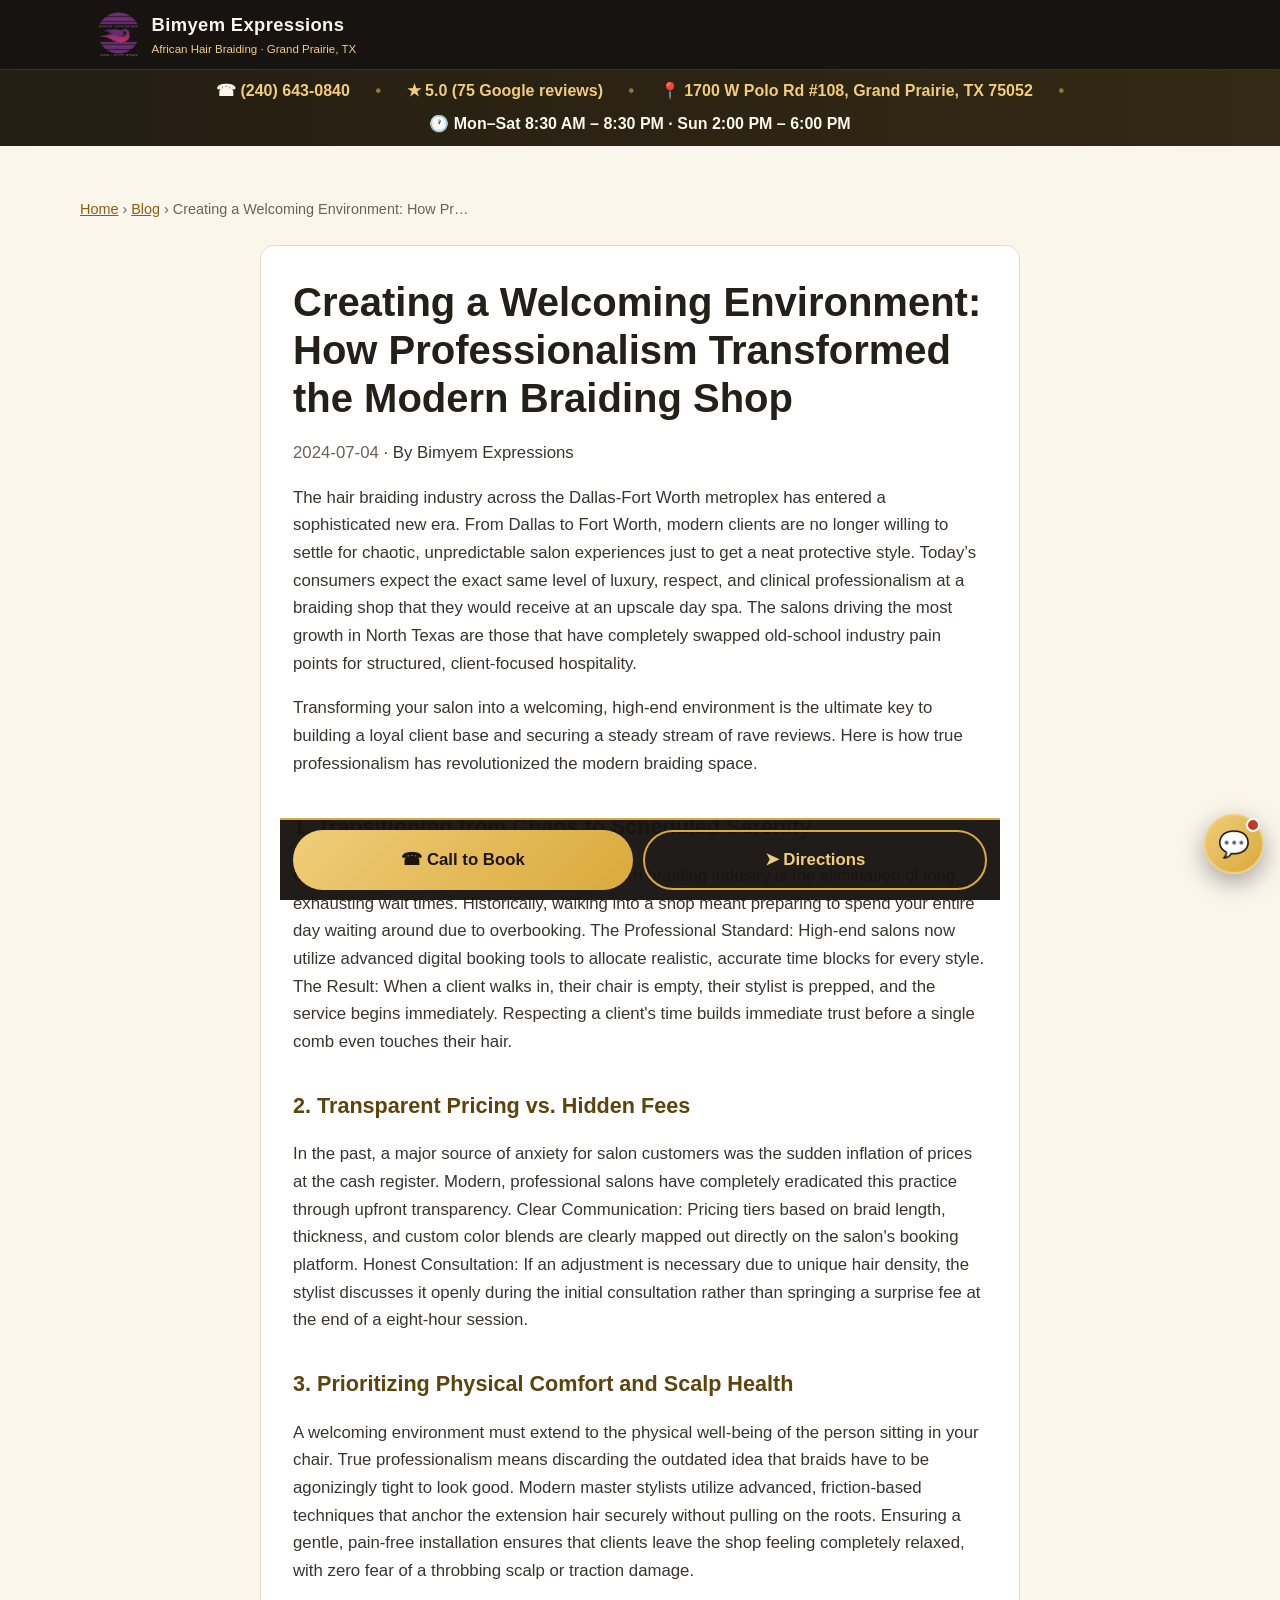
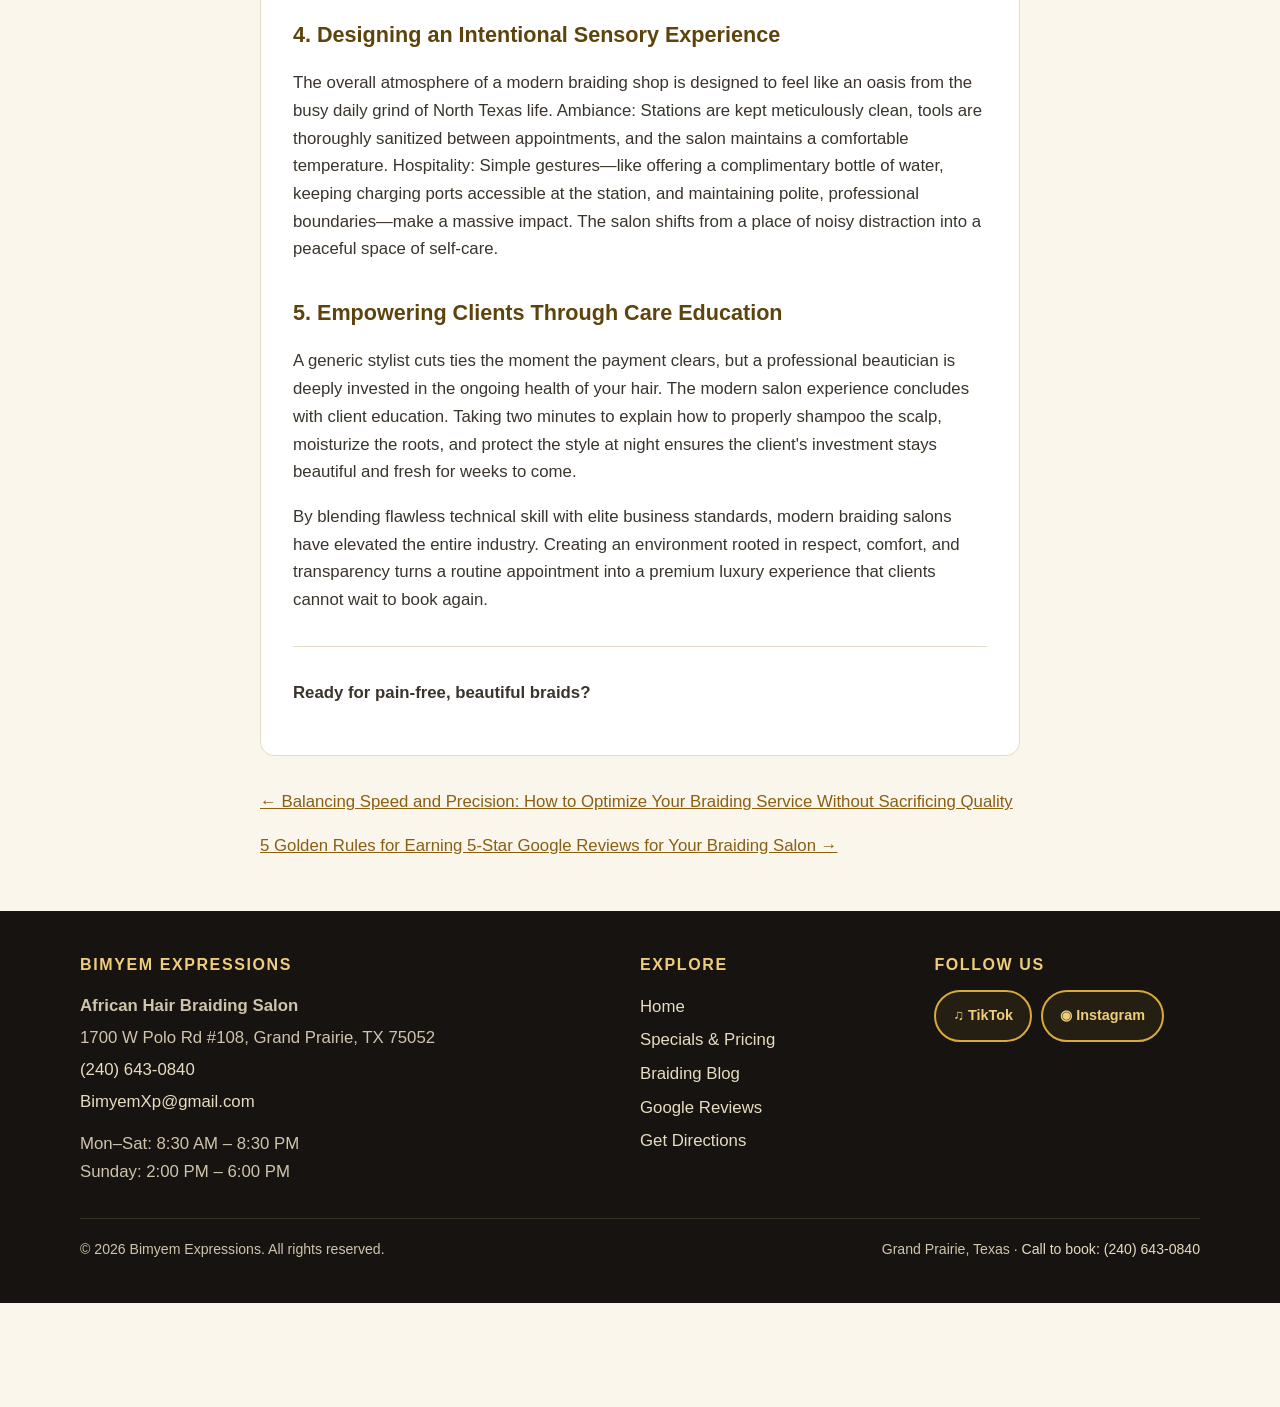
<file: blog/modern.html>
<!DOCTYPE html>
<html lang="en">
<head>
<meta charset="utf-8">
<meta name="viewport" content="width=device-width, initial-scale=1">
<title>Creating a Welcoming Environment: How Professionalism Transformed the Modern Braiding Shop | Bimyem Expressions Blog</title>
<meta name="description" content="Clean stations, calm energy, clear communication: how a professional environment changes the whole braiding experience.">
<link rel="canonical" href="https://bimyemexpressions.com/blog/modern.html">
<meta property="og:type" content="article">
<meta property="og:site_name" content="Bimyem Expressions">
<meta property="og:title" content="Creating a Welcoming Environment: How Professionalism Transformed the Modern Braiding Shop | Bimyem Expressions Blog">
<meta property="og:description" content="Clean stations, calm energy, clear communication: how a professional environment changes the whole braiding experience.">
<meta property="og:url" content="https://bimyemexpressions.com/blog/modern.html">
<meta property="og:image" content="https://bimyemexpressions.com/assets/hero.jpg">
<meta property="og:image:alt" content="Bimyem Expressions braiding salon hero banner">
<meta name="twitter:card" content="summary_large_image">
<meta name="twitter:title" content="Creating a Welcoming Environment: How Professionalism Transformed the Modern Braiding Shop | Bimyem Expressions Blog">
<meta name="twitter:description" content="Clean stations, calm energy, clear communication: how a professional environment changes the whole braiding experience.">
<meta name="twitter:image" content="https://bimyemexpressions.com/assets/hero.jpg">
<meta name="theme-color" content="#161310">
<link rel="icon" href="/assets/logo.png" type="image/png">
<link rel="apple-touch-icon" href="/assets/apple-touch-icon.png">
<link rel="preload" as="image" href="/assets/hero.jpg" fetchpriority="high">
<link rel="stylesheet" href="/styles.css">
<link rel="stylesheet" href="/chatbot.css">

<meta property="article:published_time" content="2024-07-04">
<script type="application/ld+json">
{"@context":"https://schema.org","@type":"BlogPosting",
"headline":"Creating a Welcoming Environment: How Professionalism Transformed the Modern Braiding Shop","description":"Clean stations, calm energy, clear communication: how a professional environment changes the whole braiding experience.",
"image":"https://bimyemexpressions.com/assets/hero.jpg","datePublished":"2024-07-04","dateModified":"2024-07-04",
"author":{"@type":"Organization","name":"Bimyem Expressions","url":"https://bimyemexpressions.com/"},
"publisher":{"@type":"Organization","name":"Bimyem Expressions"},
"mainEntityOfPage":{"@type":"WebPage","@id":"https://bimyemexpressions.com/blog/modern.html"}}
</script>
</head>
<body>

<a class="skip" href="#main">Skip to main content</a>
<header class="site-head">
  <div class="head-in">
    <a class="brand" href="/index.html">
      <img src="/assets/logo.png" alt="Bimyem Expressions logo" width="46" height="46">
      <span><b>Bimyem Expressions</b><small>African Hair Braiding &middot; Grand Prairie, TX</small></span>
    </a>
    <button class="nav-toggle" id="navToggle" aria-expanded="false" aria-controls="mainNav" aria-label="Open menu">&#9776;</button>
    <nav class="main-nav" id="mainNav" aria-label="Main navigation" hidden>
      <ul>
        <li><a href="/index.html">Home</a></li>
        <li><a href="/specials.html">Specials &amp; Pricing</a></li>
        <li><a href="/blog/index.html" aria-current="page">Blog</a></li>
        <li><a href="https://www.google.com/maps/place/Bimyem+Braid+Salon/@32.6593055,-97.0255966,17z/data=!4m8!3m7!1s0x864e8983ec842ff7:0x346a73c475b78383!8m2!3d32.6593055!4d-97.0255966!9m1!1b1!16s%2Fg%2F11ft1t2z4s?entry=ttu" rel="noopener">Leave a Review</a></li>
      </ul>
    </nav>
  </div>
</header>
<div class="contact-strip" role="note" aria-label="Contact information">
  <div class="strip-in">
    <span>&#9742; <a href="tel:+12406430840">(240) 643-0840</a></span><span class="dot" aria-hidden="true">&bull;</span>
    <a class="plain-link" href="https://www.google.com/maps/place/Bimyem+Braid+Salon/@32.6593055,-97.0255966,17z/data=!4m8!3m7!1s0x864e8983ec842ff7:0x346a73c475b78383!8m2!3d32.6593055!4d-97.0255966!9m1!1b1!16s%2Fg%2F11ft1t2z4s?entry=ttu" rel="noopener" aria-label="Read Google reviews"><span>&#9733; 5.0 (75 Google reviews)</span></a><span class="dot" aria-hidden="true">&bull;</span>
    <a class="plain-link" href="https://www.google.com/maps/search/?api=1&query=Bimyem+Expressions+1700+W+Polo+Rd+%23108+Grand+Prairie+TX+75052" rel="noopener" aria-label="Get directions to Bimyem Expressions"><span>&#128205; 1700 W Polo Rd #108, Grand Prairie, TX 75052</span></a><span class="dot" aria-hidden="true">&bull;</span>
    <span>&#128336; Mon–Sat 8:30 AM – 8:30 PM · Sun 2:00 PM – 6:00 PM</span>
  </div>
</div>

<main id="main">
  <section class="sec"><div class="wrap">
    <div class="breadcrumb"><a href="/index.html">Home</a> &rsaquo; <a href="/blog/index.html">Blog</a> &rsaquo; Creating a Welcoming Environment: How Pr&hellip;</div>
    <article class="article">
      <h1>Creating a Welcoming Environment: How Professionalism Transformed the Modern Braiding Shop</h1>
      <p><time datetime="2024-07-04">2024-07-04</time> &middot; By Bimyem Expressions</p>
      <p>The hair braiding industry across the Dallas-Fort Worth metroplex has entered a sophisticated new era. From Dallas to Fort Worth, modern clients are no longer willing to settle for chaotic, unpredictable salon experiences just to get a neat protective style. Today’s consumers expect the exact same level of luxury, respect, and clinical professionalism at a braiding shop that they would receive at an upscale day spa. The salons driving the most growth in North Texas are those that have completely swapped old-school industry pain points for structured, client-focused hospitality.</p>
<p>Transforming your salon into a welcoming, high-end environment is the ultimate key to building a loyal client base and securing a steady stream of rave reviews. Here is how true professionalism has revolutionized the modern braiding space.</p>
<h2>1. Transitioning from Chaos to Scheduled Serenity</h2>
<p>One of the most significant shifts in the modern braiding industry is the elimination of long, exhausting wait times. Historically, walking into a shop meant preparing to spend your entire day waiting around due to overbooking. The Professional Standard: High-end salons now utilize advanced digital booking tools to allocate realistic, accurate time blocks for every style. The Result: When a client walks in, their chair is empty, their stylist is prepped, and the service begins immediately. Respecting a client&#x27;s time builds immediate trust before a single comb even touches their hair.</p>
<h2>2. Transparent Pricing vs. Hidden Fees</h2>
<p>In the past, a major source of anxiety for salon customers was the sudden inflation of prices at the cash register. Modern, professional salons have completely eradicated this practice through upfront transparency. Clear Communication: Pricing tiers based on braid length, thickness, and custom color blends are clearly mapped out directly on the salon&#x27;s booking platform. Honest Consultation: If an adjustment is necessary due to unique hair density, the stylist discusses it openly during the initial consultation rather than springing a surprise fee at the end of a eight-hour session.</p>
<h2>3. Prioritizing Physical Comfort and Scalp Health</h2>
<p>A welcoming environment must extend to the physical well-being of the person sitting in your chair. True professionalism means discarding the outdated idea that braids have to be agonizingly tight to look good. Modern master stylists utilize advanced, friction-based techniques that anchor the extension hair securely without pulling on the roots. Ensuring a gentle, pain-free installation ensures that clients leave the shop feeling completely relaxed, with zero fear of a throbbing scalp or traction damage.</p>
<h2>4. Designing an Intentional Sensory Experience</h2>
<p>The overall atmosphere of a modern braiding shop is designed to feel like an oasis from the busy daily grind of North Texas life. Ambiance: Stations are kept meticulously clean, tools are thoroughly sanitized between appointments, and the salon maintains a comfortable temperature. Hospitality: Simple gestures—like offering a complimentary bottle of water, keeping charging ports accessible at the station, and maintaining polite, professional boundaries—make a massive impact. The salon shifts from a place of noisy distraction into a peaceful space of self-care.</p>
<h2>5. Empowering Clients Through Care Education</h2>
<p>A generic stylist cuts ties the moment the payment clears, but a professional beautician is deeply invested in the ongoing health of your hair. The modern salon experience concludes with client education. Taking two minutes to explain how to properly shampoo the scalp, moisturize the roots, and protect the style at night ensures the client&#x27;s investment stays beautiful and fresh for weeks to come.</p>
<p>By blending flawless technical skill with elite business standards, modern braiding salons have elevated the entire industry. Creating an environment rooted in respect, comfort, and transparency turns a routine appointment into a premium luxury experience that clients cannot wait to book again.</p>
      <hr style="margin:2rem 0;border:0;border-top:1px solid var(--line)">
      <p><strong>Ready for pain-free, beautiful braids?</strong><br></p>
    </article>
    <nav class="center" aria-label="More articles" style="display:flex;gap:1rem;justify-content:space-between;flex-wrap:wrap;max-width:760px;margin:2rem auto 0">
      <span><a href="/blog/speed.html">&larr; Balancing Speed and Precision: How to Optimize Your Braiding Service Without Sacrificing Quality</a></span><span><a href="/blog/reviews.html">5 Golden Rules for Earning 5-Star Google Reviews for Your Braiding Salon &rarr;</a></span>
    </nav>
  </div></section>
</main>

<footer>
  <div class="foot-grid">
    <div>
      <h3>Bimyem Expressions</h3>
      <address>
        <strong>African Hair Braiding Salon</strong><br>
        <a class="plain-link" href="https://www.google.com/maps/search/?api=1&query=Bimyem+Expressions+1700+W+Polo+Rd+%23108+Grand+Prairie+TX+75052" rel="noopener" aria-label="Get directions to Bimyem Expressions">1700 W Polo Rd #108, Grand Prairie, TX 75052</a><br>
        <a href="tel:+12406430840">(240) 643-0840</a><br>
        <a href="mailto:BimyemXp@gmail.com">BimyemXp@gmail.com</a>
      </address>
      <p style="margin:.8rem 0 0">Mon&ndash;Sat: 8:30 AM &ndash; 8:30 PM<br>Sunday: 2:00 PM &ndash; 6:00 PM</p>
    </div>
    <div>
      <h3>Explore</h3>
      <p style="margin:0;line-height:2"><a href="/index.html">Home</a><br>
      <a href="/specials.html">Specials &amp; Pricing</a><br>
      <a href="/blog/index.html">Braiding Blog</a><br>
      <a href="https://www.google.com/maps/place/Bimyem+Braid+Salon/@32.6593055,-97.0255966,17z/data=!4m8!3m7!1s0x864e8983ec842ff7:0x346a73c475b78383!8m2!3d32.6593055!4d-97.0255966!9m1!1b1!16s%2Fg%2F11ft1t2z4s?entry=ttu" rel="noopener">Google Reviews</a><br>
      <a href="https://www.google.com/maps/search/?api=1&query=Bimyem+Expressions+1700+W+Polo+Rd+%23108+Grand+Prairie+TX+75052" rel="noopener">Get Directions</a></p>
    </div>
    <div>
      <h3>Follow Us</h3>
      <p class="social-row"><a class="btn btn-ghost btn-sm" href="https://tiktok.com/@bimyemxp" rel="noopener" aria-label="Follow Bimyem Expressions on TikTok">&#9835; TikTok</a>
      <a class="btn btn-ghost btn-sm" href="https://instagram.com/bimyemexpressions" rel="noopener" aria-label="Follow Bimyem Expressions on Instagram">&#9673; Instagram</a></p>
    </div>
  </div>
  <div class="foot-base">
    <span>&copy; <span id="year">2026</span> Bimyem Expressions. All rights reserved.</span>
    <span>Grand Prairie, Texas &middot; <a href="tel:+12406430840">Call to book: (240) 643-0840</a></span>
  </div>
</footer>
<div class="callbar" role="navigation" aria-label="Quick actions">
  <a class="call" href="tel:+12406430840">&#9742; Call to Book</a>
  <a class="dir" href="https://www.google.com/maps/search/?api=1&query=Bimyem+Expressions+1700+W+Polo+Rd+%23108+Grand+Prairie+TX+75052">&#10148; Directions</a>
</div>
<script src="/script.js" defer></script>
<script src="/chatbot.js" defer></script>
</body>
</html>
</file>
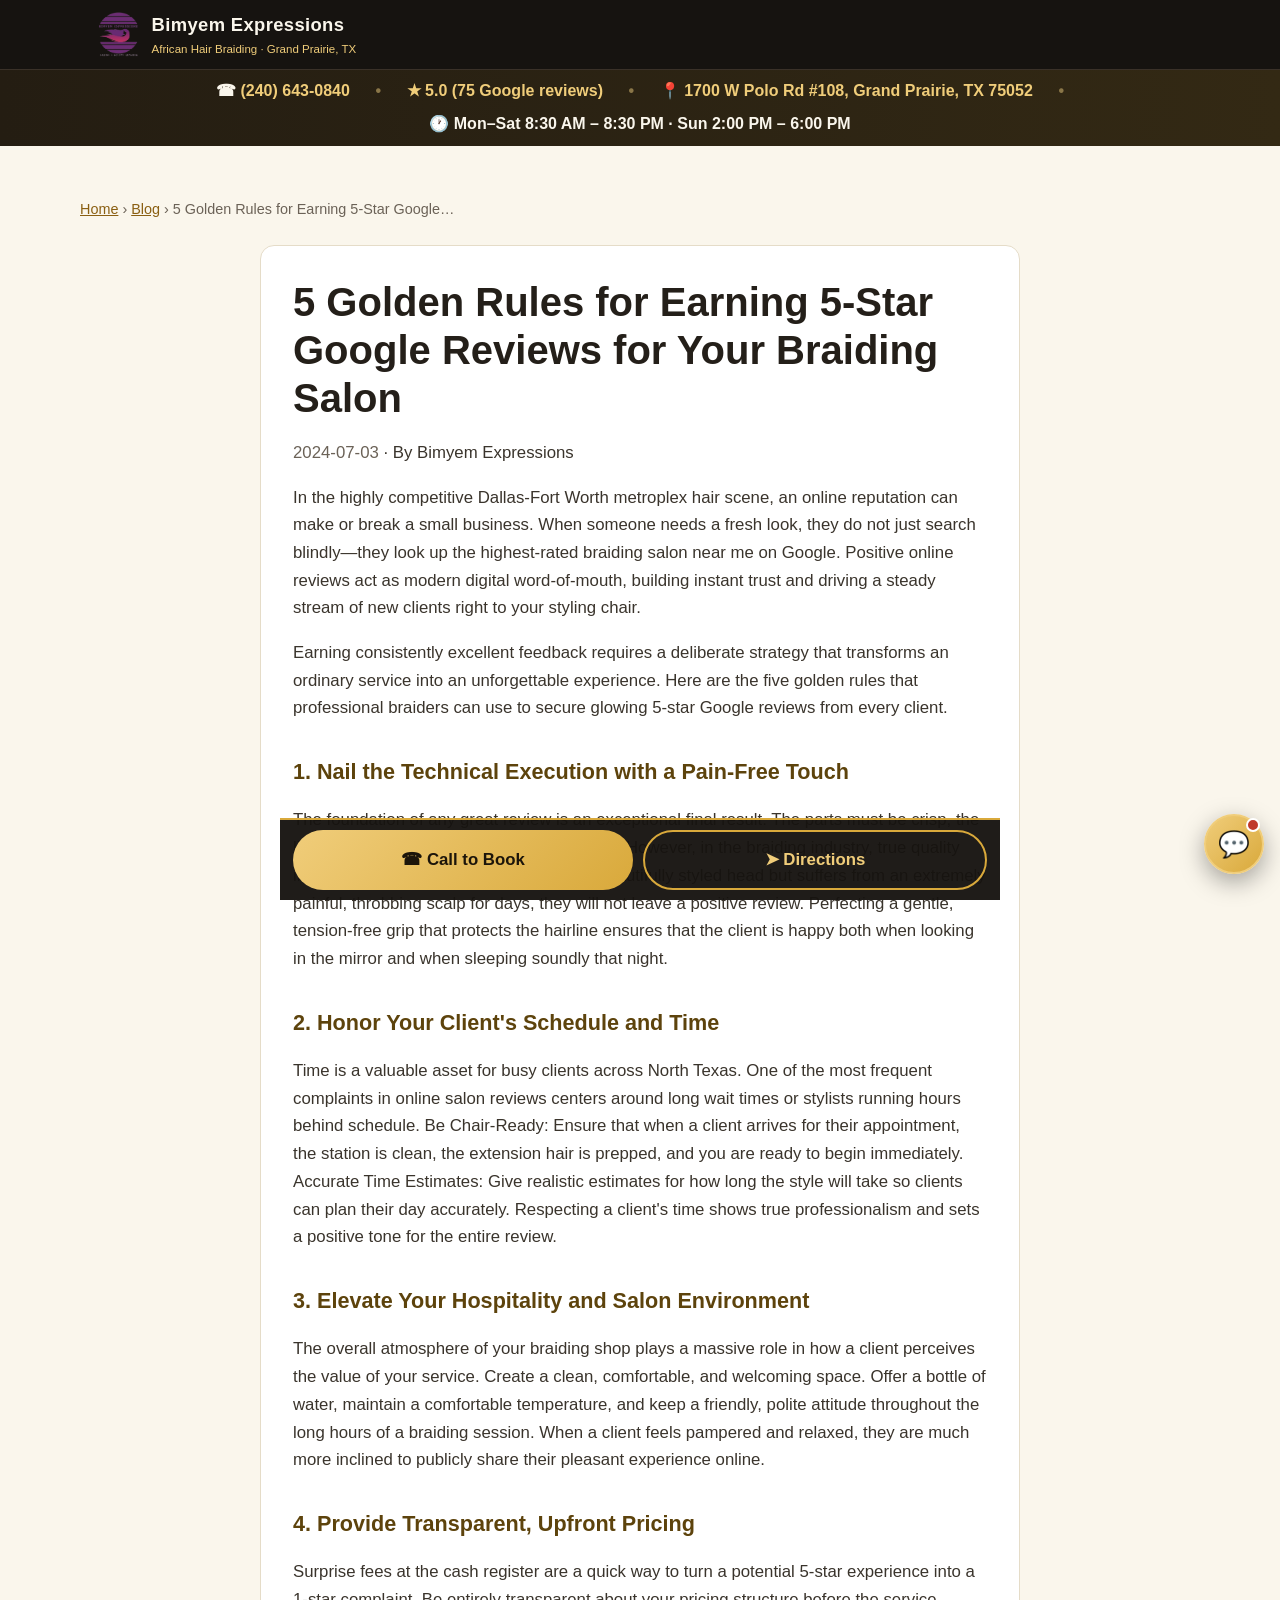
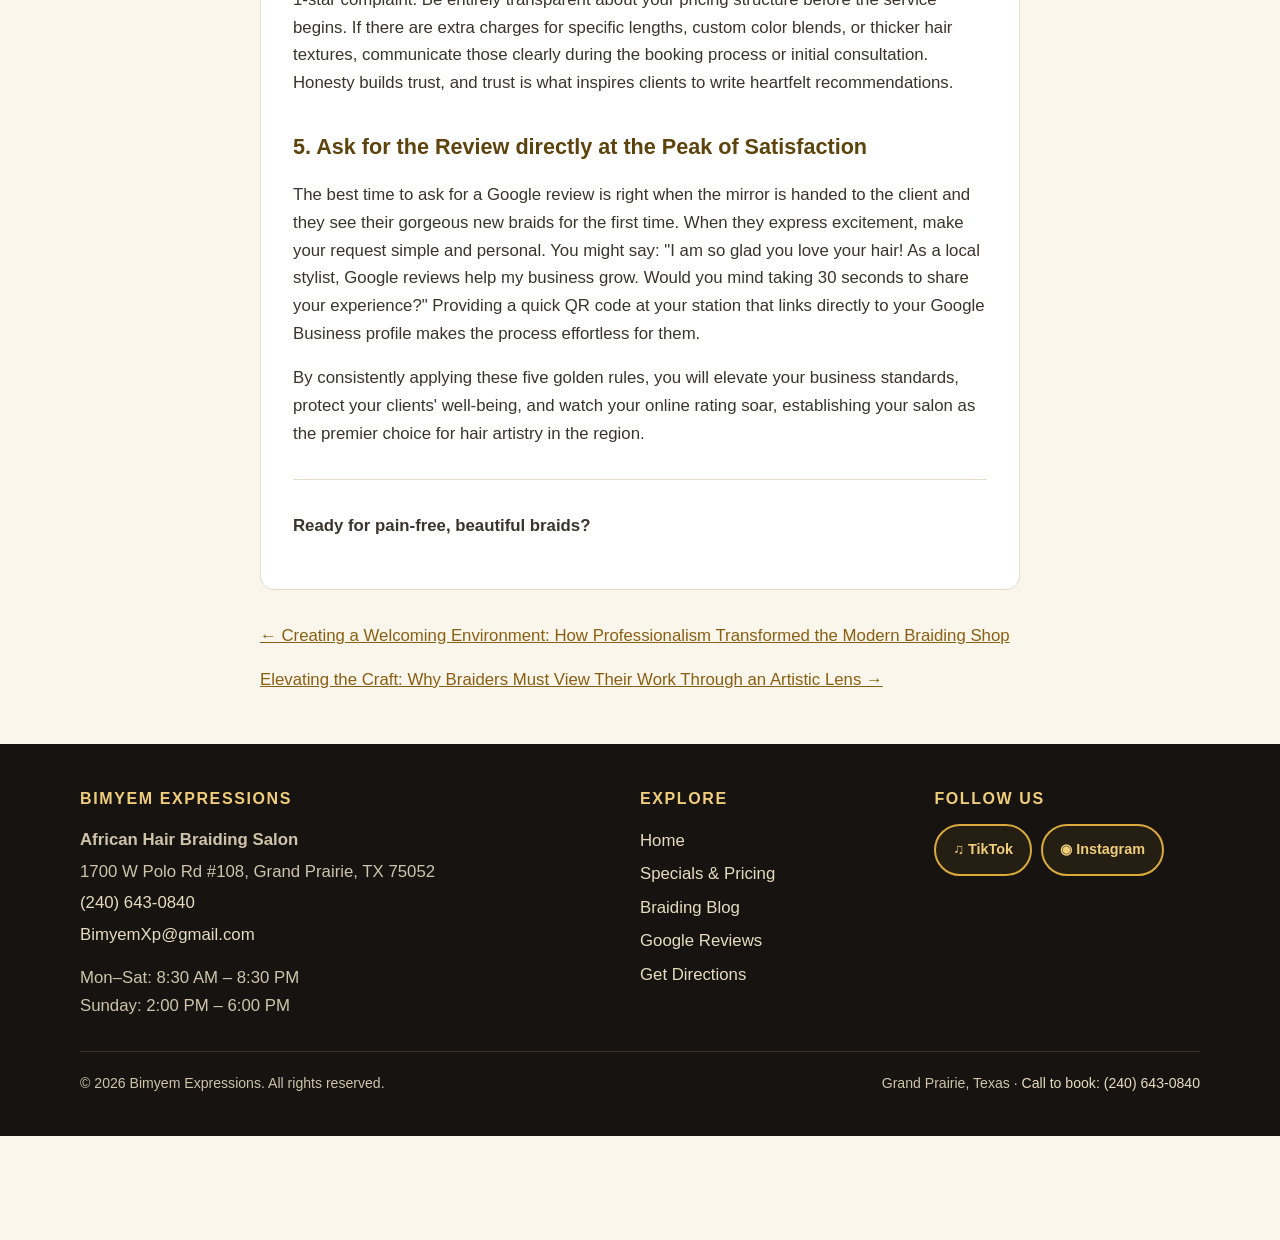
<file: blog/reviews.html>
<!DOCTYPE html>
<html lang="en">
<head>
<meta charset="utf-8">
<meta name="viewport" content="width=device-width, initial-scale=1">
<title>5 Golden Rules for Earning 5-Star Google Reviews for Your Braiding Salon | Bimyem Expressions Blog</title>
<meta name="description" content="Pain-free results, honest timing, and real care — the five rules behind a 5.0-star reputation with 75 Google reviews.">
<link rel="canonical" href="https://bimyemexpressions.com/blog/reviews.html">
<meta property="og:type" content="article">
<meta property="og:site_name" content="Bimyem Expressions">
<meta property="og:title" content="5 Golden Rules for Earning 5-Star Google Reviews for Your Braiding Salon | Bimyem Expressions Blog">
<meta property="og:description" content="Pain-free results, honest timing, and real care — the five rules behind a 5.0-star reputation with 75 Google reviews.">
<meta property="og:url" content="https://bimyemexpressions.com/blog/reviews.html">
<meta property="og:image" content="https://bimyemexpressions.com/assets/hero.jpg">
<meta property="og:image:alt" content="Bimyem Expressions braiding salon hero banner">
<meta name="twitter:card" content="summary_large_image">
<meta name="twitter:title" content="5 Golden Rules for Earning 5-Star Google Reviews for Your Braiding Salon | Bimyem Expressions Blog">
<meta name="twitter:description" content="Pain-free results, honest timing, and real care — the five rules behind a 5.0-star reputation with 75 Google reviews.">
<meta name="twitter:image" content="https://bimyemexpressions.com/assets/hero.jpg">
<meta name="theme-color" content="#161310">
<link rel="icon" href="/assets/logo.png" type="image/png">
<link rel="apple-touch-icon" href="/assets/apple-touch-icon.png">
<link rel="preload" as="image" href="/assets/hero.jpg" fetchpriority="high">
<link rel="stylesheet" href="/styles.css">
<link rel="stylesheet" href="/chatbot.css">

<meta property="article:published_time" content="2024-07-03">
<script type="application/ld+json">
{"@context":"https://schema.org","@type":"BlogPosting",
"headline":"5 Golden Rules for Earning 5-Star Google Reviews for Your Braiding Salon","description":"Pain-free results, honest timing, and real care \u2014 the five rules behind a 5.0-star reputation with 75 Google reviews.",
"image":"https://bimyemexpressions.com/assets/hero.jpg","datePublished":"2024-07-03","dateModified":"2024-07-03",
"author":{"@type":"Organization","name":"Bimyem Expressions","url":"https://bimyemexpressions.com/"},
"publisher":{"@type":"Organization","name":"Bimyem Expressions"},
"mainEntityOfPage":{"@type":"WebPage","@id":"https://bimyemexpressions.com/blog/reviews.html"}}
</script>
</head>
<body>

<a class="skip" href="#main">Skip to main content</a>
<header class="site-head">
  <div class="head-in">
    <a class="brand" href="/index.html">
      <img src="/assets/logo.png" alt="Bimyem Expressions logo" width="46" height="46">
      <span><b>Bimyem Expressions</b><small>African Hair Braiding &middot; Grand Prairie, TX</small></span>
    </a>
    <button class="nav-toggle" id="navToggle" aria-expanded="false" aria-controls="mainNav" aria-label="Open menu">&#9776;</button>
    <nav class="main-nav" id="mainNav" aria-label="Main navigation" hidden>
      <ul>
        <li><a href="/index.html">Home</a></li>
        <li><a href="/specials.html">Specials &amp; Pricing</a></li>
        <li><a href="/blog/index.html" aria-current="page">Blog</a></li>
        <li><a href="https://www.google.com/maps/place/Bimyem+Braid+Salon/@32.6593055,-97.0255966,17z/data=!4m8!3m7!1s0x864e8983ec842ff7:0x346a73c475b78383!8m2!3d32.6593055!4d-97.0255966!9m1!1b1!16s%2Fg%2F11ft1t2z4s?entry=ttu" rel="noopener">Leave a Review</a></li>
      </ul>
    </nav>
  </div>
</header>
<div class="contact-strip" role="note" aria-label="Contact information">
  <div class="strip-in">
    <span>&#9742; <a href="tel:+12406430840">(240) 643-0840</a></span><span class="dot" aria-hidden="true">&bull;</span>
    <a class="plain-link" href="https://www.google.com/maps/place/Bimyem+Braid+Salon/@32.6593055,-97.0255966,17z/data=!4m8!3m7!1s0x864e8983ec842ff7:0x346a73c475b78383!8m2!3d32.6593055!4d-97.0255966!9m1!1b1!16s%2Fg%2F11ft1t2z4s?entry=ttu" rel="noopener" aria-label="Read Google reviews"><span>&#9733; 5.0 (75 Google reviews)</span></a><span class="dot" aria-hidden="true">&bull;</span>
    <a class="plain-link" href="https://www.google.com/maps/search/?api=1&query=Bimyem+Expressions+1700+W+Polo+Rd+%23108+Grand+Prairie+TX+75052" rel="noopener" aria-label="Get directions to Bimyem Expressions"><span>&#128205; 1700 W Polo Rd #108, Grand Prairie, TX 75052</span></a><span class="dot" aria-hidden="true">&bull;</span>
    <span>&#128336; Mon–Sat 8:30 AM – 8:30 PM · Sun 2:00 PM – 6:00 PM</span>
  </div>
</div>

<main id="main">
  <section class="sec"><div class="wrap">
    <div class="breadcrumb"><a href="/index.html">Home</a> &rsaquo; <a href="/blog/index.html">Blog</a> &rsaquo; 5 Golden Rules for Earning 5-Star Google&hellip;</div>
    <article class="article">
      <h1>5 Golden Rules for Earning 5-Star Google Reviews for Your Braiding Salon</h1>
      <p><time datetime="2024-07-03">2024-07-03</time> &middot; By Bimyem Expressions</p>
      <p>In the highly competitive Dallas-Fort Worth metroplex hair scene, an online reputation can make or break a small business. When someone needs a fresh look, they do not just search blindly—they look up the highest-rated braiding salon near me on Google. Positive online reviews act as modern digital word-of-mouth, building instant trust and driving a steady stream of new clients right to your styling chair.</p>
<p>Earning consistently excellent feedback requires a deliberate strategy that transforms an ordinary service into an unforgettable experience. Here are the five golden rules that professional braiders can use to secure glowing 5-star Google reviews from every client.</p>
<h2>1. Nail the Technical Execution with a Pain-Free Touch</h2>
<p>The foundation of any great review is an exceptional final result. The parts must be crisp, the lines clean, and the braids perfectly uniform. However, in the braiding industry, true quality includes comfort. If a client leaves with a beautifully styled head but suffers from an extremely painful, throbbing scalp for days, they will not leave a positive review. Perfecting a gentle, tension-free grip that protects the hairline ensures that the client is happy both when looking in the mirror and when sleeping soundly that night.</p>
<h2>2. Honor Your Client&#x27;s Schedule and Time</h2>
<p>Time is a valuable asset for busy clients across North Texas. One of the most frequent complaints in online salon reviews centers around long wait times or stylists running hours behind schedule. Be Chair-Ready: Ensure that when a client arrives for their appointment, the station is clean, the extension hair is prepped, and you are ready to begin immediately. Accurate Time Estimates: Give realistic estimates for how long the style will take so clients can plan their day accurately. Respecting a client&#x27;s time shows true professionalism and sets a positive tone for the entire review.</p>
<h2>3. Elevate Your Hospitality and Salon Environment</h2>
<p>The overall atmosphere of your braiding shop plays a massive role in how a client perceives the value of your service. Create a clean, comfortable, and welcoming space. Offer a bottle of water, maintain a comfortable temperature, and keep a friendly, polite attitude throughout the long hours of a braiding session. When a client feels pampered and relaxed, they are much more inclined to publicly share their pleasant experience online.</p>
<h2>4. Provide Transparent, Upfront Pricing</h2>
<p>Surprise fees at the cash register are a quick way to turn a potential 5-star experience into a 1-star complaint. Be entirely transparent about your pricing structure before the service begins. If there are extra charges for specific lengths, custom color blends, or thicker hair textures, communicate those clearly during the booking process or initial consultation. Honesty builds trust, and trust is what inspires clients to write heartfelt recommendations.</p>
<h2>5. Ask for the Review directly at the Peak of Satisfaction</h2>
<p>The best time to ask for a Google review is right when the mirror is handed to the client and they see their gorgeous new braids for the first time. When they express excitement, make your request simple and personal. You might say: &quot;I am so glad you love your hair! As a local stylist, Google reviews help my business grow. Would you mind taking 30 seconds to share your experience?&quot; Providing a quick QR code at your station that links directly to your Google Business profile makes the process effortless for them.</p>
<p>By consistently applying these five golden rules, you will elevate your business standards, protect your clients&#x27; well-being, and watch your online rating soar, establishing your salon as the premier choice for hair artistry in the region.</p>
      <hr style="margin:2rem 0;border:0;border-top:1px solid var(--line)">
      <p><strong>Ready for pain-free, beautiful braids?</strong><br></p>
    </article>
    <nav class="center" aria-label="More articles" style="display:flex;gap:1rem;justify-content:space-between;flex-wrap:wrap;max-width:760px;margin:2rem auto 0">
      <span><a href="/blog/modern.html">&larr; Creating a Welcoming Environment: How Professionalism Transformed the Modern Braiding Shop</a></span><span><a href="/blog/art.html">Elevating the Craft: Why Braiders Must View Their Work Through an Artistic Lens &rarr;</a></span>
    </nav>
  </div></section>
</main>

<footer>
  <div class="foot-grid">
    <div>
      <h3>Bimyem Expressions</h3>
      <address>
        <strong>African Hair Braiding Salon</strong><br>
        <a class="plain-link" href="https://www.google.com/maps/search/?api=1&query=Bimyem+Expressions+1700+W+Polo+Rd+%23108+Grand+Prairie+TX+75052" rel="noopener" aria-label="Get directions to Bimyem Expressions">1700 W Polo Rd #108, Grand Prairie, TX 75052</a><br>
        <a href="tel:+12406430840">(240) 643-0840</a><br>
        <a href="mailto:BimyemXp@gmail.com">BimyemXp@gmail.com</a>
      </address>
      <p style="margin:.8rem 0 0">Mon&ndash;Sat: 8:30 AM &ndash; 8:30 PM<br>Sunday: 2:00 PM &ndash; 6:00 PM</p>
    </div>
    <div>
      <h3>Explore</h3>
      <p style="margin:0;line-height:2"><a href="/index.html">Home</a><br>
      <a href="/specials.html">Specials &amp; Pricing</a><br>
      <a href="/blog/index.html">Braiding Blog</a><br>
      <a href="https://www.google.com/maps/place/Bimyem+Braid+Salon/@32.6593055,-97.0255966,17z/data=!4m8!3m7!1s0x864e8983ec842ff7:0x346a73c475b78383!8m2!3d32.6593055!4d-97.0255966!9m1!1b1!16s%2Fg%2F11ft1t2z4s?entry=ttu" rel="noopener">Google Reviews</a><br>
      <a href="https://www.google.com/maps/search/?api=1&query=Bimyem+Expressions+1700+W+Polo+Rd+%23108+Grand+Prairie+TX+75052" rel="noopener">Get Directions</a></p>
    </div>
    <div>
      <h3>Follow Us</h3>
      <p class="social-row"><a class="btn btn-ghost btn-sm" href="https://tiktok.com/@bimyemxp" rel="noopener" aria-label="Follow Bimyem Expressions on TikTok">&#9835; TikTok</a>
      <a class="btn btn-ghost btn-sm" href="https://instagram.com/bimyemexpressions" rel="noopener" aria-label="Follow Bimyem Expressions on Instagram">&#9673; Instagram</a></p>
    </div>
  </div>
  <div class="foot-base">
    <span>&copy; <span id="year">2026</span> Bimyem Expressions. All rights reserved.</span>
    <span>Grand Prairie, Texas &middot; <a href="tel:+12406430840">Call to book: (240) 643-0840</a></span>
  </div>
</footer>
<div class="callbar" role="navigation" aria-label="Quick actions">
  <a class="call" href="tel:+12406430840">&#9742; Call to Book</a>
  <a class="dir" href="https://www.google.com/maps/search/?api=1&query=Bimyem+Expressions+1700+W+Polo+Rd+%23108+Grand+Prairie+TX+75052">&#10148; Directions</a>
</div>
<script src="/script.js" defer></script>
<script src="/chatbot.js" defer></script>
</body>
</html>
</file>
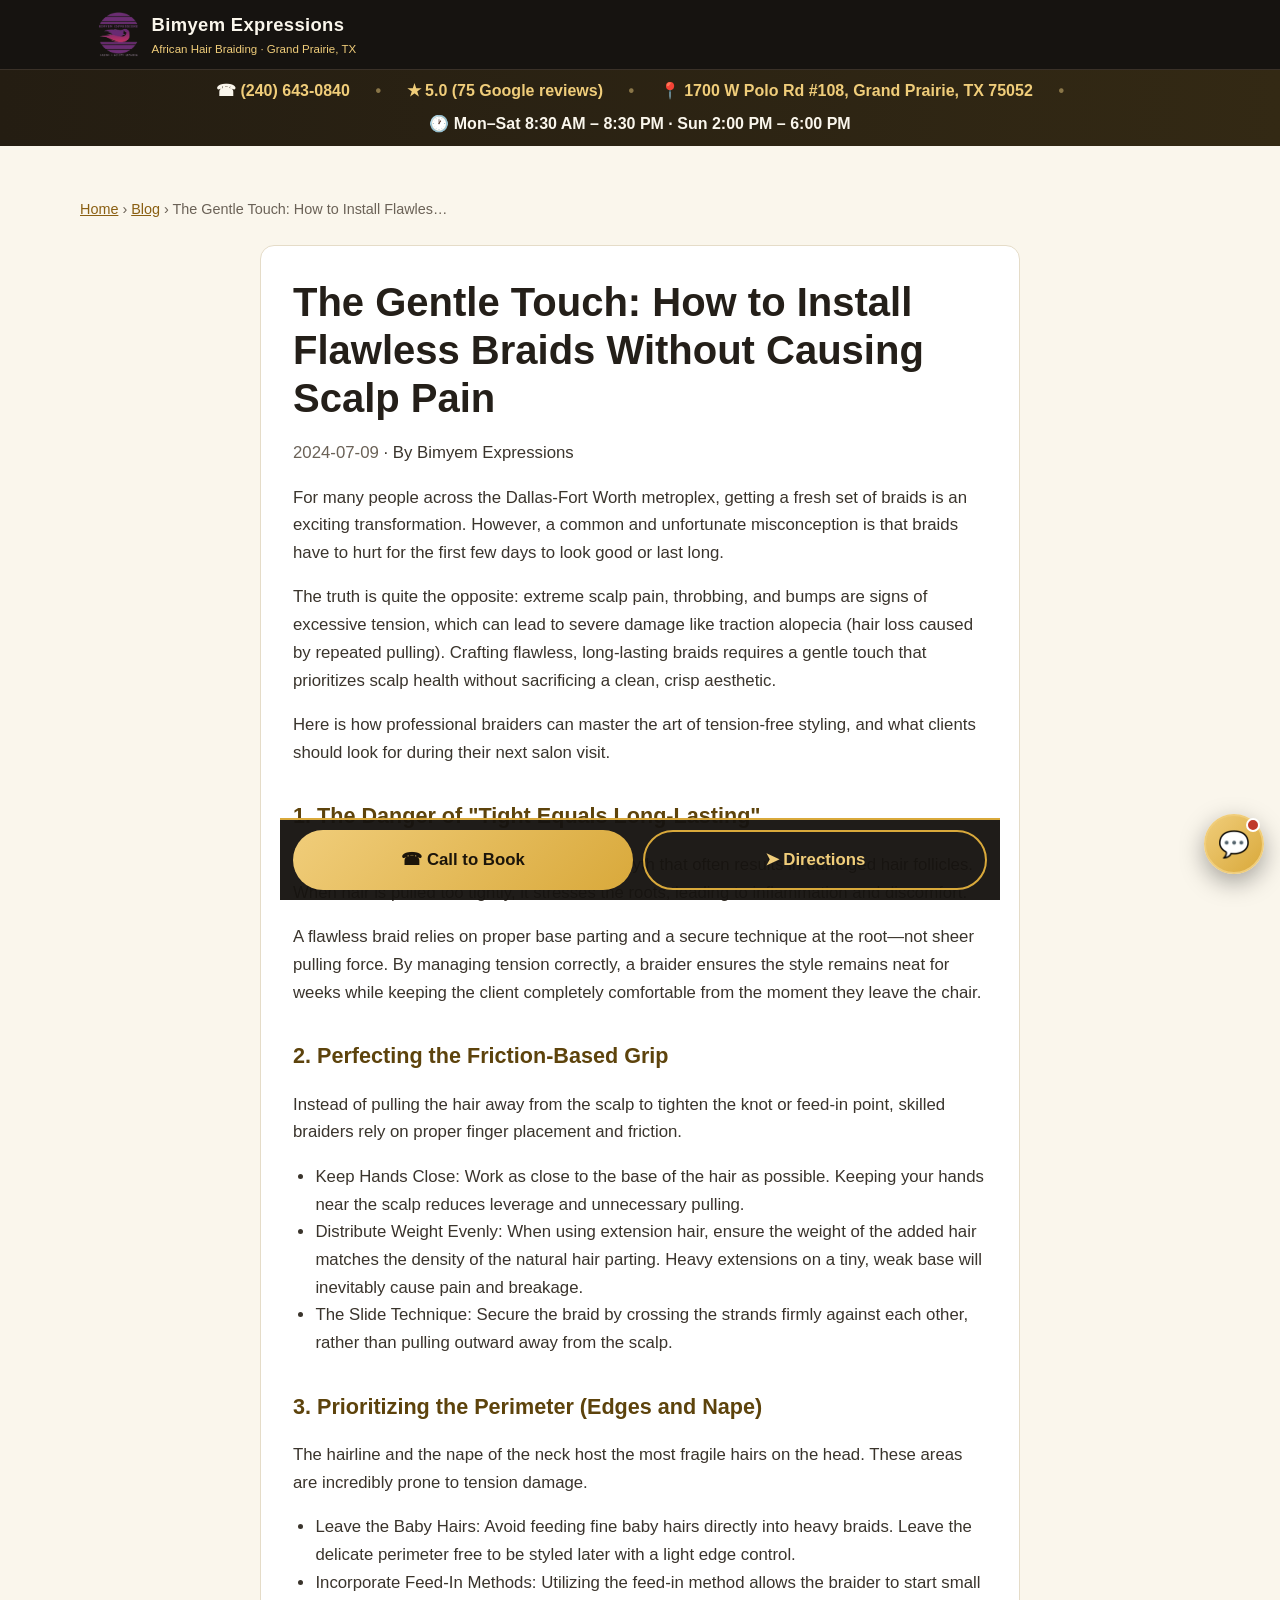
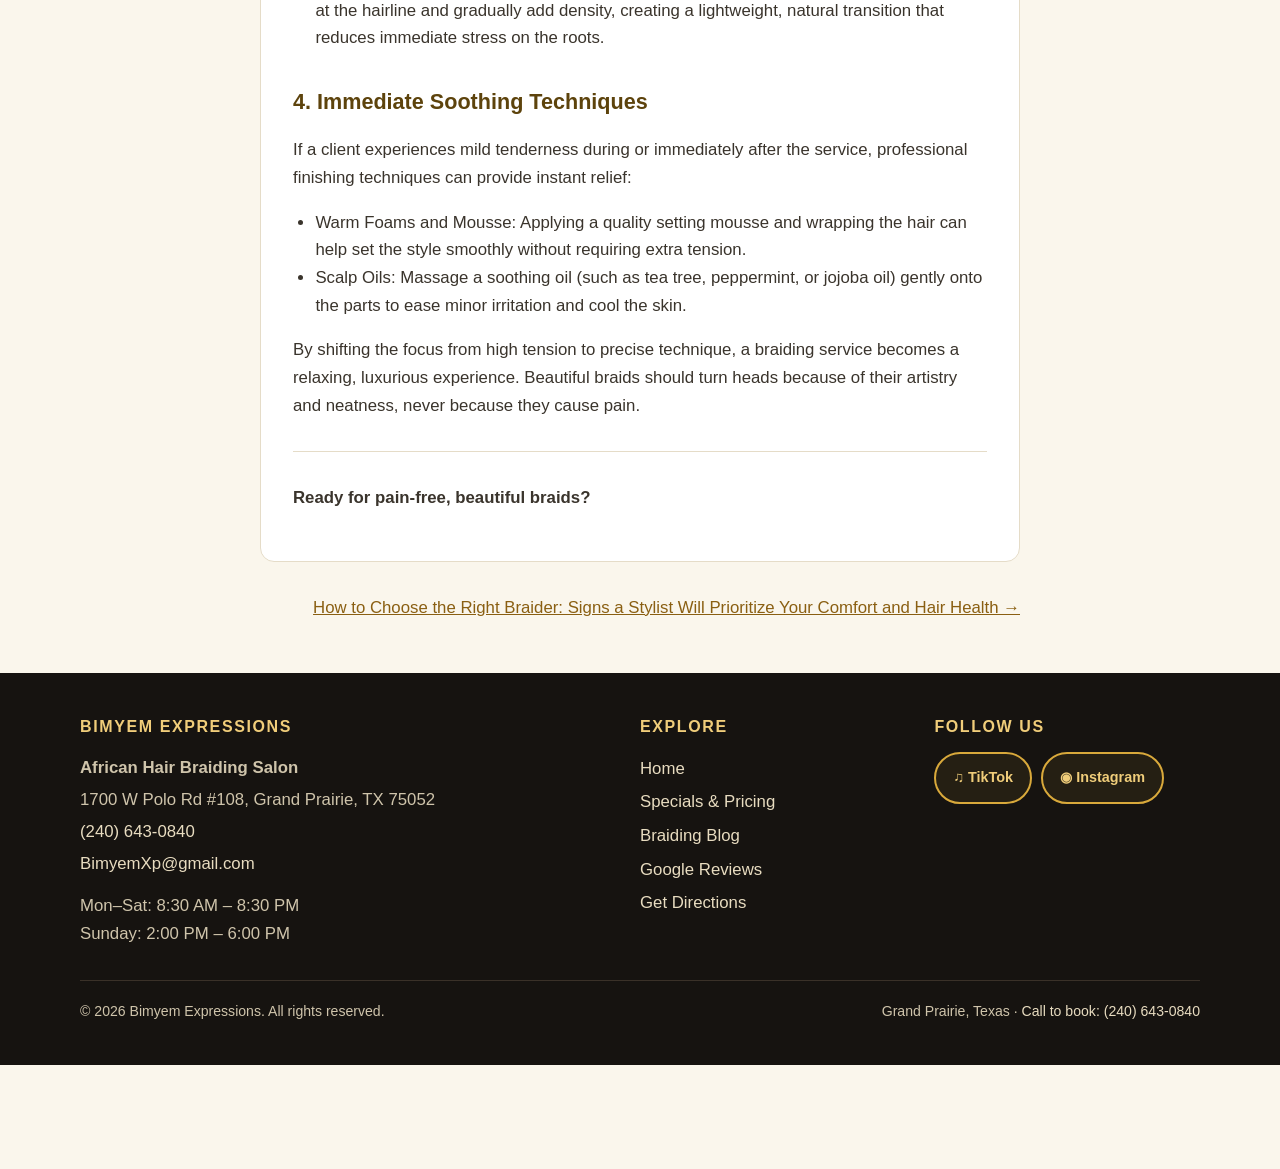
<file: blog/scalp.html>
<!DOCTYPE html>
<html lang="en">
<head>
<meta charset="utf-8">
<meta name="viewport" content="width=device-width, initial-scale=1">
<title>The Gentle Touch: How to Install Flawless Braids Without Causing Scalp Pain | Bimyem Expressions Blog</title>
<meta name="description" content="Extreme scalp pain after braids is not normal. Learn the tension-free techniques professional braiders use for flawless styles without the excess pain.">
<link rel="canonical" href="https://bimyemexpressions.com/blog/scalp.html">
<meta property="og:type" content="article">
<meta property="og:site_name" content="Bimyem Expressions">
<meta property="og:title" content="The Gentle Touch: How to Install Flawless Braids Without Causing Scalp Pain | Bimyem Expressions Blog">
<meta property="og:description" content="Extreme scalp pain after braids is not normal. Learn the tension-free techniques professional braiders use for flawless styles without the excess pain.">
<meta property="og:url" content="https://bimyemexpressions.com/blog/scalp.html">
<meta property="og:image" content="https://bimyemexpressions.com/assets/hero.jpg">
<meta property="og:image:alt" content="Bimyem Expressions braiding salon hero banner">
<meta name="twitter:card" content="summary_large_image">
<meta name="twitter:title" content="The Gentle Touch: How to Install Flawless Braids Without Causing Scalp Pain | Bimyem Expressions Blog">
<meta name="twitter:description" content="Extreme scalp pain after braids is not normal. Learn the tension-free techniques professional braiders use for flawless styles without the excess pain.">
<meta name="twitter:image" content="https://bimyemexpressions.com/assets/hero.jpg">
<meta name="theme-color" content="#161310">
<link rel="icon" href="/assets/logo.png" type="image/png">
<link rel="apple-touch-icon" href="/assets/apple-touch-icon.png">
<link rel="preload" as="image" href="/assets/hero.jpg" fetchpriority="high">
<link rel="stylesheet" href="/styles.css">
<link rel="stylesheet" href="/chatbot.css">

<meta property="article:published_time" content="2024-07-09">
<script type="application/ld+json">
{"@context":"https://schema.org","@type":"BlogPosting",
"headline":"The Gentle Touch: How to Install Flawless Braids Without Causing Scalp Pain","description":"Extreme scalp pain after braids is not normal. Learn the tension-free techniques professional braiders use for flawless styles without the excess pain.",
"image":"https://bimyemexpressions.com/assets/hero.jpg","datePublished":"2024-07-09","dateModified":"2024-07-09",
"author":{"@type":"Organization","name":"Bimyem Expressions","url":"https://bimyemexpressions.com/"},
"publisher":{"@type":"Organization","name":"Bimyem Expressions"},
"mainEntityOfPage":{"@type":"WebPage","@id":"https://bimyemexpressions.com/blog/scalp.html"}}
</script>
</head>
<body>

<a class="skip" href="#main">Skip to main content</a>
<header class="site-head">
  <div class="head-in">
    <a class="brand" href="/index.html">
      <img src="/assets/logo.png" alt="Bimyem Expressions logo" width="46" height="46">
      <span><b>Bimyem Expressions</b><small>African Hair Braiding &middot; Grand Prairie, TX</small></span>
    </a>
    <button class="nav-toggle" id="navToggle" aria-expanded="false" aria-controls="mainNav" aria-label="Open menu">&#9776;</button>
    <nav class="main-nav" id="mainNav" aria-label="Main navigation" hidden>
      <ul>
        <li><a href="/index.html">Home</a></li>
        <li><a href="/specials.html">Specials &amp; Pricing</a></li>
        <li><a href="/blog/index.html" aria-current="page">Blog</a></li>
        <li><a href="https://www.google.com/maps/place/Bimyem+Braid+Salon/@32.6593055,-97.0255966,17z/data=!4m8!3m7!1s0x864e8983ec842ff7:0x346a73c475b78383!8m2!3d32.6593055!4d-97.0255966!9m1!1b1!16s%2Fg%2F11ft1t2z4s?entry=ttu" rel="noopener">Leave a Review</a></li>
      </ul>
    </nav>
  </div>
</header>
<div class="contact-strip" role="note" aria-label="Contact information">
  <div class="strip-in">
    <span>&#9742; <a href="tel:+12406430840">(240) 643-0840</a></span><span class="dot" aria-hidden="true">&bull;</span>
    <a class="plain-link" href="https://www.google.com/maps/place/Bimyem+Braid+Salon/@32.6593055,-97.0255966,17z/data=!4m8!3m7!1s0x864e8983ec842ff7:0x346a73c475b78383!8m2!3d32.6593055!4d-97.0255966!9m1!1b1!16s%2Fg%2F11ft1t2z4s?entry=ttu" rel="noopener" aria-label="Read Google reviews"><span>&#9733; 5.0 (75 Google reviews)</span></a><span class="dot" aria-hidden="true">&bull;</span>
    <a class="plain-link" href="https://www.google.com/maps/search/?api=1&query=Bimyem+Expressions+1700+W+Polo+Rd+%23108+Grand+Prairie+TX+75052" rel="noopener" aria-label="Get directions to Bimyem Expressions"><span>&#128205; 1700 W Polo Rd #108, Grand Prairie, TX 75052</span></a><span class="dot" aria-hidden="true">&bull;</span>
    <span>&#128336; Mon–Sat 8:30 AM – 8:30 PM · Sun 2:00 PM – 6:00 PM</span>
  </div>
</div>

<main id="main">
  <section class="sec"><div class="wrap">
    <div class="breadcrumb"><a href="/index.html">Home</a> &rsaquo; <a href="/blog/index.html">Blog</a> &rsaquo; The Gentle Touch: How to Install Flawles&hellip;</div>
    <article class="article">
      <h1>The Gentle Touch: How to Install Flawless Braids Without Causing Scalp Pain</h1>
      <p><time datetime="2024-07-09">2024-07-09</time> &middot; By Bimyem Expressions</p>
      <p>For many people across the Dallas-Fort Worth metroplex, getting a fresh set of braids is an exciting transformation. However, a common and unfortunate misconception is that braids have to hurt for the first few days to look good or last long.</p>
<p>The truth is quite the opposite: extreme scalp pain, throbbing, and bumps are signs of excessive tension, which can lead to severe damage like traction alopecia (hair loss caused by repeated pulling). Crafting flawless, long-lasting braids requires a gentle touch that prioritizes scalp health without sacrificing a clean, crisp aesthetic.</p>
<p>Here is how professional braiders can master the art of tension-free styling, and what clients should look for during their next salon visit.</p>
<h2>1. The Danger of &quot;Tight Equals Long-Lasting&quot;</h2>
<p>The belief that tighter braids last longer is a myth that often results in damaged hair follicles. When hair is pulled too tightly, it stresses the roots, leading to inflammation and discomfort.</p>
<p>A flawless braid relies on proper base parting and a secure technique at the root—not sheer pulling force. By managing tension correctly, a braider ensures the style remains neat for weeks while keeping the client completely comfortable from the moment they leave the chair.</p>
<h2>2. Perfecting the Friction-Based Grip</h2>
<p>Instead of pulling the hair away from the scalp to tighten the knot or feed-in point, skilled braiders rely on proper finger placement and friction.</p>
<ul>
<li>Keep Hands Close: Work as close to the base of the hair as possible. Keeping your hands near the scalp reduces leverage and unnecessary pulling.</li>
<li>Distribute Weight Evenly: When using extension hair, ensure the weight of the added hair matches the density of the natural hair parting. Heavy extensions on a tiny, weak base will inevitably cause pain and breakage.</li>
<li>The Slide Technique: Secure the braid by crossing the strands firmly against each other, rather than pulling outward away from the scalp.</li>
</ul>
<h2>3. Prioritizing the Perimeter (Edges and Nape)</h2>
<p>The hairline and the nape of the neck host the most fragile hairs on the head. These areas are incredibly prone to tension damage.</p>
<ul>
<li>Leave the Baby Hairs: Avoid feeding fine baby hairs directly into heavy braids. Leave the delicate perimeter free to be styled later with a light edge control.</li>
<li>Incorporate Feed-In Methods: Utilizing the feed-in method allows the braider to start small at the hairline and gradually add density, creating a lightweight, natural transition that reduces immediate stress on the roots.</li>
</ul>
<h2>4. Immediate Soothing Techniques</h2>
<p>If a client experiences mild tenderness during or immediately after the service, professional finishing techniques can provide instant relief:</p>
<ul>
<li>Warm Foams and Mousse: Applying a quality setting mousse and wrapping the hair can help set the style smoothly without requiring extra tension.</li>
<li>Scalp Oils: Massage a soothing oil (such as tea tree, peppermint, or jojoba oil) gently onto the parts to ease minor irritation and cool the skin.</li>
</ul>
<p>By shifting the focus from high tension to precise technique, a braiding service becomes a relaxing, luxurious experience. Beautiful braids should turn heads because of their artistry and neatness, never because they cause pain.</p>
      <hr style="margin:2rem 0;border:0;border-top:1px solid var(--line)">
      <p><strong>Ready for pain-free, beautiful braids?</strong><br></p>
    </article>
    <nav class="center" aria-label="More articles" style="display:flex;gap:1rem;justify-content:space-between;flex-wrap:wrap;max-width:760px;margin:2rem auto 0">
      <span></span><span><a href="/blog/health.html">How to Choose the Right Braider: Signs a Stylist Will Prioritize Your Comfort and Hair Health &rarr;</a></span>
    </nav>
  </div></section>
</main>

<footer>
  <div class="foot-grid">
    <div>
      <h3>Bimyem Expressions</h3>
      <address>
        <strong>African Hair Braiding Salon</strong><br>
        <a class="plain-link" href="https://www.google.com/maps/search/?api=1&query=Bimyem+Expressions+1700+W+Polo+Rd+%23108+Grand+Prairie+TX+75052" rel="noopener" aria-label="Get directions to Bimyem Expressions">1700 W Polo Rd #108, Grand Prairie, TX 75052</a><br>
        <a href="tel:+12406430840">(240) 643-0840</a><br>
        <a href="mailto:BimyemXp@gmail.com">BimyemXp@gmail.com</a>
      </address>
      <p style="margin:.8rem 0 0">Mon&ndash;Sat: 8:30 AM &ndash; 8:30 PM<br>Sunday: 2:00 PM &ndash; 6:00 PM</p>
    </div>
    <div>
      <h3>Explore</h3>
      <p style="margin:0;line-height:2"><a href="/index.html">Home</a><br>
      <a href="/specials.html">Specials &amp; Pricing</a><br>
      <a href="/blog/index.html">Braiding Blog</a><br>
      <a href="https://www.google.com/maps/place/Bimyem+Braid+Salon/@32.6593055,-97.0255966,17z/data=!4m8!3m7!1s0x864e8983ec842ff7:0x346a73c475b78383!8m2!3d32.6593055!4d-97.0255966!9m1!1b1!16s%2Fg%2F11ft1t2z4s?entry=ttu" rel="noopener">Google Reviews</a><br>
      <a href="https://www.google.com/maps/search/?api=1&query=Bimyem+Expressions+1700+W+Polo+Rd+%23108+Grand+Prairie+TX+75052" rel="noopener">Get Directions</a></p>
    </div>
    <div>
      <h3>Follow Us</h3>
      <p class="social-row"><a class="btn btn-ghost btn-sm" href="https://tiktok.com/@bimyemxp" rel="noopener" aria-label="Follow Bimyem Expressions on TikTok">&#9835; TikTok</a>
      <a class="btn btn-ghost btn-sm" href="https://instagram.com/bimyemexpressions" rel="noopener" aria-label="Follow Bimyem Expressions on Instagram">&#9673; Instagram</a></p>
    </div>
  </div>
  <div class="foot-base">
    <span>&copy; <span id="year">2026</span> Bimyem Expressions. All rights reserved.</span>
    <span>Grand Prairie, Texas &middot; <a href="tel:+12406430840">Call to book: (240) 643-0840</a></span>
  </div>
</footer>
<div class="callbar" role="navigation" aria-label="Quick actions">
  <a class="call" href="tel:+12406430840">&#9742; Call to Book</a>
  <a class="dir" href="https://www.google.com/maps/search/?api=1&query=Bimyem+Expressions+1700+W+Polo+Rd+%23108+Grand+Prairie+TX+75052">&#10148; Directions</a>
</div>
<script src="/script.js" defer></script>
<script src="/chatbot.js" defer></script>
</body>
</html>
</file>
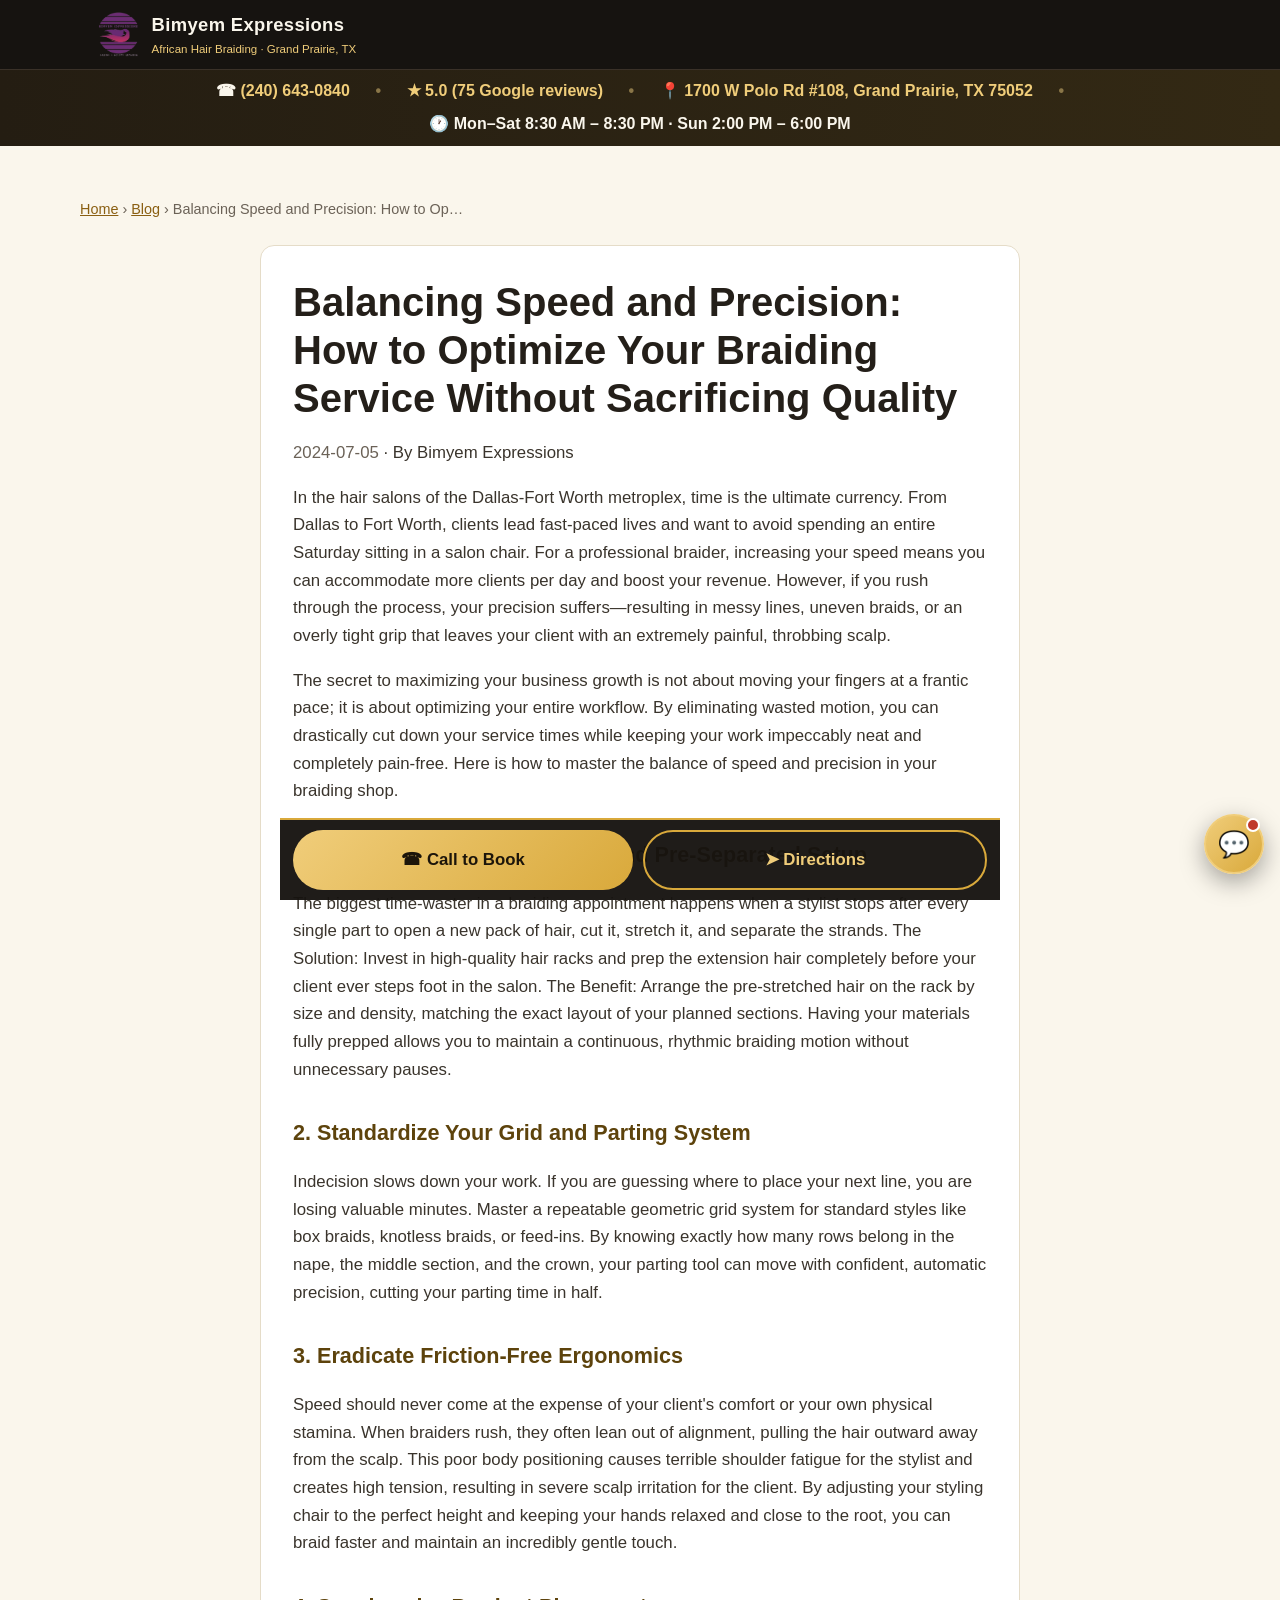
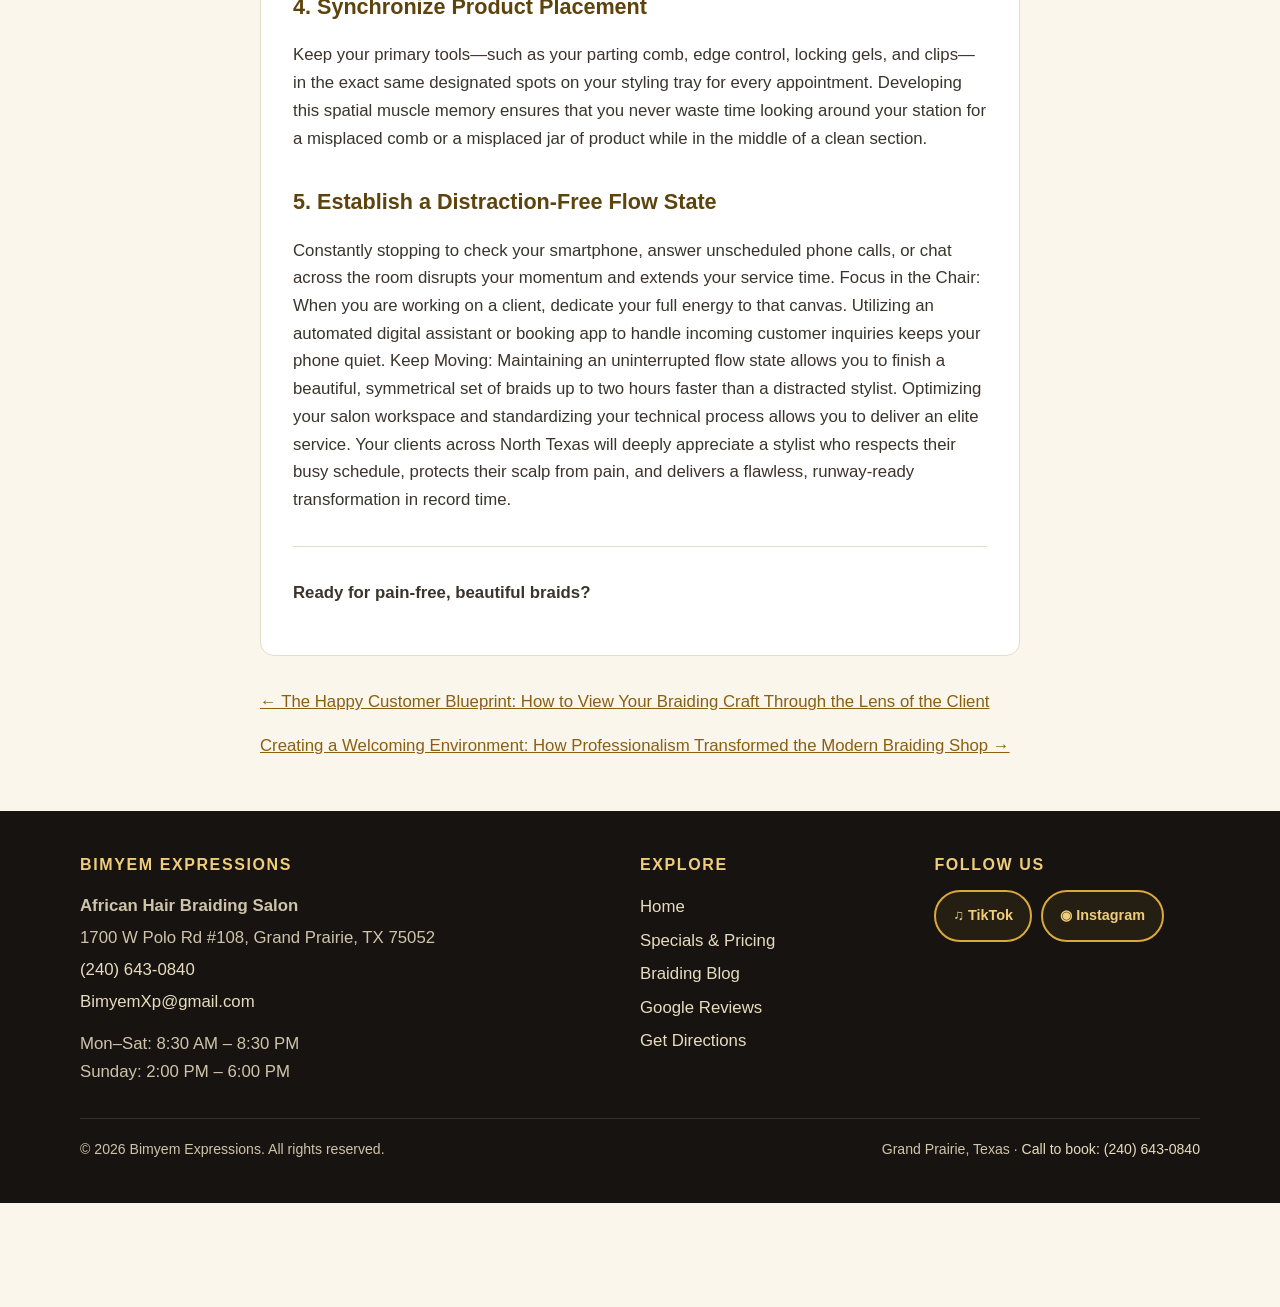
<file: blog/speed.html>
<!DOCTYPE html>
<html lang="en">
<head>
<meta charset="utf-8">
<meta name="viewport" content="width=device-width, initial-scale=1">
<title>Balancing Speed and Precision: How to Optimize Your Braiding Service Without Sacrificing Quality | Bimyem Expressions Blog</title>
<meta name="description" content="Nobody wants to sit in a chair all day — but rushing ruins braids. How pros deliver speed and precision at the same time.">
<link rel="canonical" href="https://bimyemexpressions.com/blog/speed.html">
<meta property="og:type" content="article">
<meta property="og:site_name" content="Bimyem Expressions">
<meta property="og:title" content="Balancing Speed and Precision: How to Optimize Your Braiding Service Without Sacrificing Quality | Bimyem Expressions Blog">
<meta property="og:description" content="Nobody wants to sit in a chair all day — but rushing ruins braids. How pros deliver speed and precision at the same time.">
<meta property="og:url" content="https://bimyemexpressions.com/blog/speed.html">
<meta property="og:image" content="https://bimyemexpressions.com/assets/hero.jpg">
<meta property="og:image:alt" content="Bimyem Expressions braiding salon hero banner">
<meta name="twitter:card" content="summary_large_image">
<meta name="twitter:title" content="Balancing Speed and Precision: How to Optimize Your Braiding Service Without Sacrificing Quality | Bimyem Expressions Blog">
<meta name="twitter:description" content="Nobody wants to sit in a chair all day — but rushing ruins braids. How pros deliver speed and precision at the same time.">
<meta name="twitter:image" content="https://bimyemexpressions.com/assets/hero.jpg">
<meta name="theme-color" content="#161310">
<link rel="icon" href="/assets/logo.png" type="image/png">
<link rel="apple-touch-icon" href="/assets/apple-touch-icon.png">
<link rel="preload" as="image" href="/assets/hero.jpg" fetchpriority="high">
<link rel="stylesheet" href="/styles.css">
<link rel="stylesheet" href="/chatbot.css">

<meta property="article:published_time" content="2024-07-05">
<script type="application/ld+json">
{"@context":"https://schema.org","@type":"BlogPosting",
"headline":"Balancing Speed and Precision: How to Optimize Your Braiding Service Without Sacrificing Quality","description":"Nobody wants to sit in a chair all day \u2014 but rushing ruins braids. How pros deliver speed and precision at the same time.",
"image":"https://bimyemexpressions.com/assets/hero.jpg","datePublished":"2024-07-05","dateModified":"2024-07-05",
"author":{"@type":"Organization","name":"Bimyem Expressions","url":"https://bimyemexpressions.com/"},
"publisher":{"@type":"Organization","name":"Bimyem Expressions"},
"mainEntityOfPage":{"@type":"WebPage","@id":"https://bimyemexpressions.com/blog/speed.html"}}
</script>
</head>
<body>

<a class="skip" href="#main">Skip to main content</a>
<header class="site-head">
  <div class="head-in">
    <a class="brand" href="/index.html">
      <img src="/assets/logo.png" alt="Bimyem Expressions logo" width="46" height="46">
      <span><b>Bimyem Expressions</b><small>African Hair Braiding &middot; Grand Prairie, TX</small></span>
    </a>
    <button class="nav-toggle" id="navToggle" aria-expanded="false" aria-controls="mainNav" aria-label="Open menu">&#9776;</button>
    <nav class="main-nav" id="mainNav" aria-label="Main navigation" hidden>
      <ul>
        <li><a href="/index.html">Home</a></li>
        <li><a href="/specials.html">Specials &amp; Pricing</a></li>
        <li><a href="/blog/index.html" aria-current="page">Blog</a></li>
        <li><a href="https://www.google.com/maps/place/Bimyem+Braid+Salon/@32.6593055,-97.0255966,17z/data=!4m8!3m7!1s0x864e8983ec842ff7:0x346a73c475b78383!8m2!3d32.6593055!4d-97.0255966!9m1!1b1!16s%2Fg%2F11ft1t2z4s?entry=ttu" rel="noopener">Leave a Review</a></li>
      </ul>
    </nav>
  </div>
</header>
<div class="contact-strip" role="note" aria-label="Contact information">
  <div class="strip-in">
    <span>&#9742; <a href="tel:+12406430840">(240) 643-0840</a></span><span class="dot" aria-hidden="true">&bull;</span>
    <a class="plain-link" href="https://www.google.com/maps/place/Bimyem+Braid+Salon/@32.6593055,-97.0255966,17z/data=!4m8!3m7!1s0x864e8983ec842ff7:0x346a73c475b78383!8m2!3d32.6593055!4d-97.0255966!9m1!1b1!16s%2Fg%2F11ft1t2z4s?entry=ttu" rel="noopener" aria-label="Read Google reviews"><span>&#9733; 5.0 (75 Google reviews)</span></a><span class="dot" aria-hidden="true">&bull;</span>
    <a class="plain-link" href="https://www.google.com/maps/search/?api=1&query=Bimyem+Expressions+1700+W+Polo+Rd+%23108+Grand+Prairie+TX+75052" rel="noopener" aria-label="Get directions to Bimyem Expressions"><span>&#128205; 1700 W Polo Rd #108, Grand Prairie, TX 75052</span></a><span class="dot" aria-hidden="true">&bull;</span>
    <span>&#128336; Mon–Sat 8:30 AM – 8:30 PM · Sun 2:00 PM – 6:00 PM</span>
  </div>
</div>

<main id="main">
  <section class="sec"><div class="wrap">
    <div class="breadcrumb"><a href="/index.html">Home</a> &rsaquo; <a href="/blog/index.html">Blog</a> &rsaquo; Balancing Speed and Precision: How to Op&hellip;</div>
    <article class="article">
      <h1>Balancing Speed and Precision: How to Optimize Your Braiding Service Without Sacrificing Quality</h1>
      <p><time datetime="2024-07-05">2024-07-05</time> &middot; By Bimyem Expressions</p>
      <p>In the hair salons of the Dallas-Fort Worth metroplex, time is the ultimate currency. From Dallas to Fort Worth, clients lead fast-paced lives and want to avoid spending an entire Saturday sitting in a salon chair. For a professional braider, increasing your speed means you can accommodate more clients per day and boost your revenue. However, if you rush through the process, your precision suffers—resulting in messy lines, uneven braids, or an overly tight grip that leaves your client with an extremely painful, throbbing scalp.</p>
<p>The secret to maximizing your business growth is not about moving your fingers at a frantic pace; it is about optimizing your entire workflow. By eliminating wasted motion, you can drastically cut down your service times while keeping your work impeccably neat and completely pain-free. Here is how to master the balance of speed and precision in your braiding shop.</p>
<h2>1. The Art of the Pre-Stretched and Pre-Separated Setup</h2>
<p>The biggest time-waster in a braiding appointment happens when a stylist stops after every single part to open a new pack of hair, cut it, stretch it, and separate the strands. The Solution: Invest in high-quality hair racks and prep the extension hair completely before your client ever steps foot in the salon. The Benefit: Arrange the pre-stretched hair on the rack by size and density, matching the exact layout of your planned sections. Having your materials fully prepped allows you to maintain a continuous, rhythmic braiding motion without unnecessary pauses.</p>
<h2>2. Standardize Your Grid and Parting System</h2>
<p>Indecision slows down your work. If you are guessing where to place your next line, you are losing valuable minutes. Master a repeatable geometric grid system for standard styles like box braids, knotless braids, or feed-ins. By knowing exactly how many rows belong in the nape, the middle section, and the crown, your parting tool can move with confident, automatic precision, cutting your parting time in half.</p>
<h2>3. Eradicate Friction-Free Ergonomics</h2>
<p>Speed should never come at the expense of your client&#x27;s comfort or your own physical stamina. When braiders rush, they often lean out of alignment, pulling the hair outward away from the scalp. This poor body positioning causes terrible shoulder fatigue for the stylist and creates high tension, resulting in severe scalp irritation for the client. By adjusting your styling chair to the perfect height and keeping your hands relaxed and close to the root, you can braid faster and maintain an incredibly gentle touch.</p>
<h2>4. Synchronize Product Placement</h2>
<p>Keep your primary tools—such as your parting comb, edge control, locking gels, and clips—in the exact same designated spots on your styling tray for every appointment. Developing this spatial muscle memory ensures that you never waste time looking around your station for a misplaced comb or a misplaced jar of product while in the middle of a clean section.</p>
<h2>5. Establish a Distraction-Free Flow State</h2>
<p>Constantly stopping to check your smartphone, answer unscheduled phone calls, or chat across the room disrupts your momentum and extends your service time. Focus in the Chair: When you are working on a client, dedicate your full energy to that canvas. Utilizing an automated digital assistant or booking app to handle incoming customer inquiries keeps your phone quiet. Keep Moving: Maintaining an uninterrupted flow state allows you to finish a beautiful, symmetrical set of braids up to two hours faster than a distracted stylist. Optimizing your salon workspace and standardizing your technical process allows you to deliver an elite service. Your clients across North Texas will deeply appreciate a stylist who respects their busy schedule, protects their scalp from pain, and delivers a flawless, runway-ready transformation in record time.</p>
      <hr style="margin:2rem 0;border:0;border-top:1px solid var(--line)">
      <p><strong>Ready for pain-free, beautiful braids?</strong><br></p>
    </article>
    <nav class="center" aria-label="More articles" style="display:flex;gap:1rem;justify-content:space-between;flex-wrap:wrap;max-width:760px;margin:2rem auto 0">
      <span><a href="/blog/happy.html">&larr; The Happy Customer Blueprint: How to View Your Braiding Craft Through the Lens of the Client</a></span><span><a href="/blog/modern.html">Creating a Welcoming Environment: How Professionalism Transformed the Modern Braiding Shop &rarr;</a></span>
    </nav>
  </div></section>
</main>

<footer>
  <div class="foot-grid">
    <div>
      <h3>Bimyem Expressions</h3>
      <address>
        <strong>African Hair Braiding Salon</strong><br>
        <a class="plain-link" href="https://www.google.com/maps/search/?api=1&query=Bimyem+Expressions+1700+W+Polo+Rd+%23108+Grand+Prairie+TX+75052" rel="noopener" aria-label="Get directions to Bimyem Expressions">1700 W Polo Rd #108, Grand Prairie, TX 75052</a><br>
        <a href="tel:+12406430840">(240) 643-0840</a><br>
        <a href="mailto:BimyemXp@gmail.com">BimyemXp@gmail.com</a>
      </address>
      <p style="margin:.8rem 0 0">Mon&ndash;Sat: 8:30 AM &ndash; 8:30 PM<br>Sunday: 2:00 PM &ndash; 6:00 PM</p>
    </div>
    <div>
      <h3>Explore</h3>
      <p style="margin:0;line-height:2"><a href="/index.html">Home</a><br>
      <a href="/specials.html">Specials &amp; Pricing</a><br>
      <a href="/blog/index.html">Braiding Blog</a><br>
      <a href="https://www.google.com/maps/place/Bimyem+Braid+Salon/@32.6593055,-97.0255966,17z/data=!4m8!3m7!1s0x864e8983ec842ff7:0x346a73c475b78383!8m2!3d32.6593055!4d-97.0255966!9m1!1b1!16s%2Fg%2F11ft1t2z4s?entry=ttu" rel="noopener">Google Reviews</a><br>
      <a href="https://www.google.com/maps/search/?api=1&query=Bimyem+Expressions+1700+W+Polo+Rd+%23108+Grand+Prairie+TX+75052" rel="noopener">Get Directions</a></p>
    </div>
    <div>
      <h3>Follow Us</h3>
      <p class="social-row"><a class="btn btn-ghost btn-sm" href="https://tiktok.com/@bimyemxp" rel="noopener" aria-label="Follow Bimyem Expressions on TikTok">&#9835; TikTok</a>
      <a class="btn btn-ghost btn-sm" href="https://instagram.com/bimyemexpressions" rel="noopener" aria-label="Follow Bimyem Expressions on Instagram">&#9673; Instagram</a></p>
    </div>
  </div>
  <div class="foot-base">
    <span>&copy; <span id="year">2026</span> Bimyem Expressions. All rights reserved.</span>
    <span>Grand Prairie, Texas &middot; <a href="tel:+12406430840">Call to book: (240) 643-0840</a></span>
  </div>
</footer>
<div class="callbar" role="navigation" aria-label="Quick actions">
  <a class="call" href="tel:+12406430840">&#9742; Call to Book</a>
  <a class="dir" href="https://www.google.com/maps/search/?api=1&query=Bimyem+Expressions+1700+W+Polo+Rd+%23108+Grand+Prairie+TX+75052">&#10148; Directions</a>
</div>
<script src="/script.js" defer></script>
<script src="/chatbot.js" defer></script>
</body>
</html>
</file>
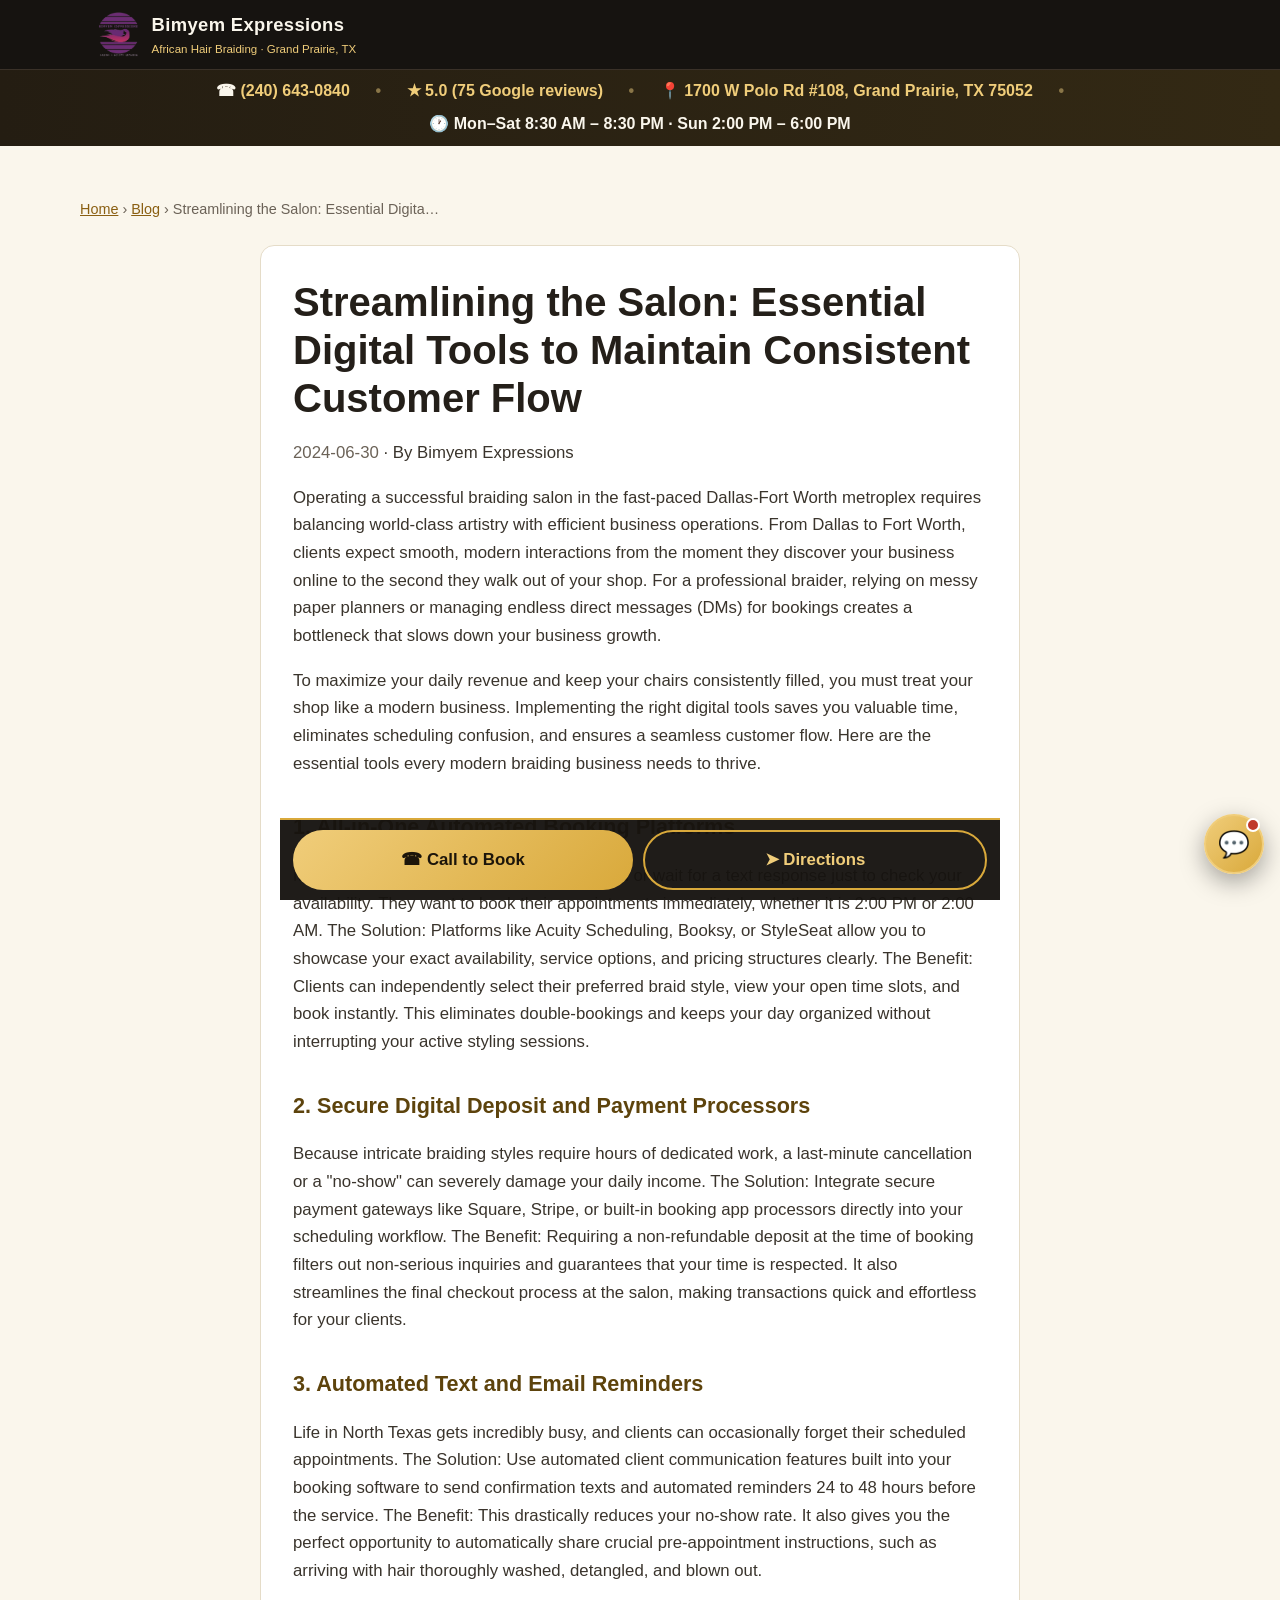
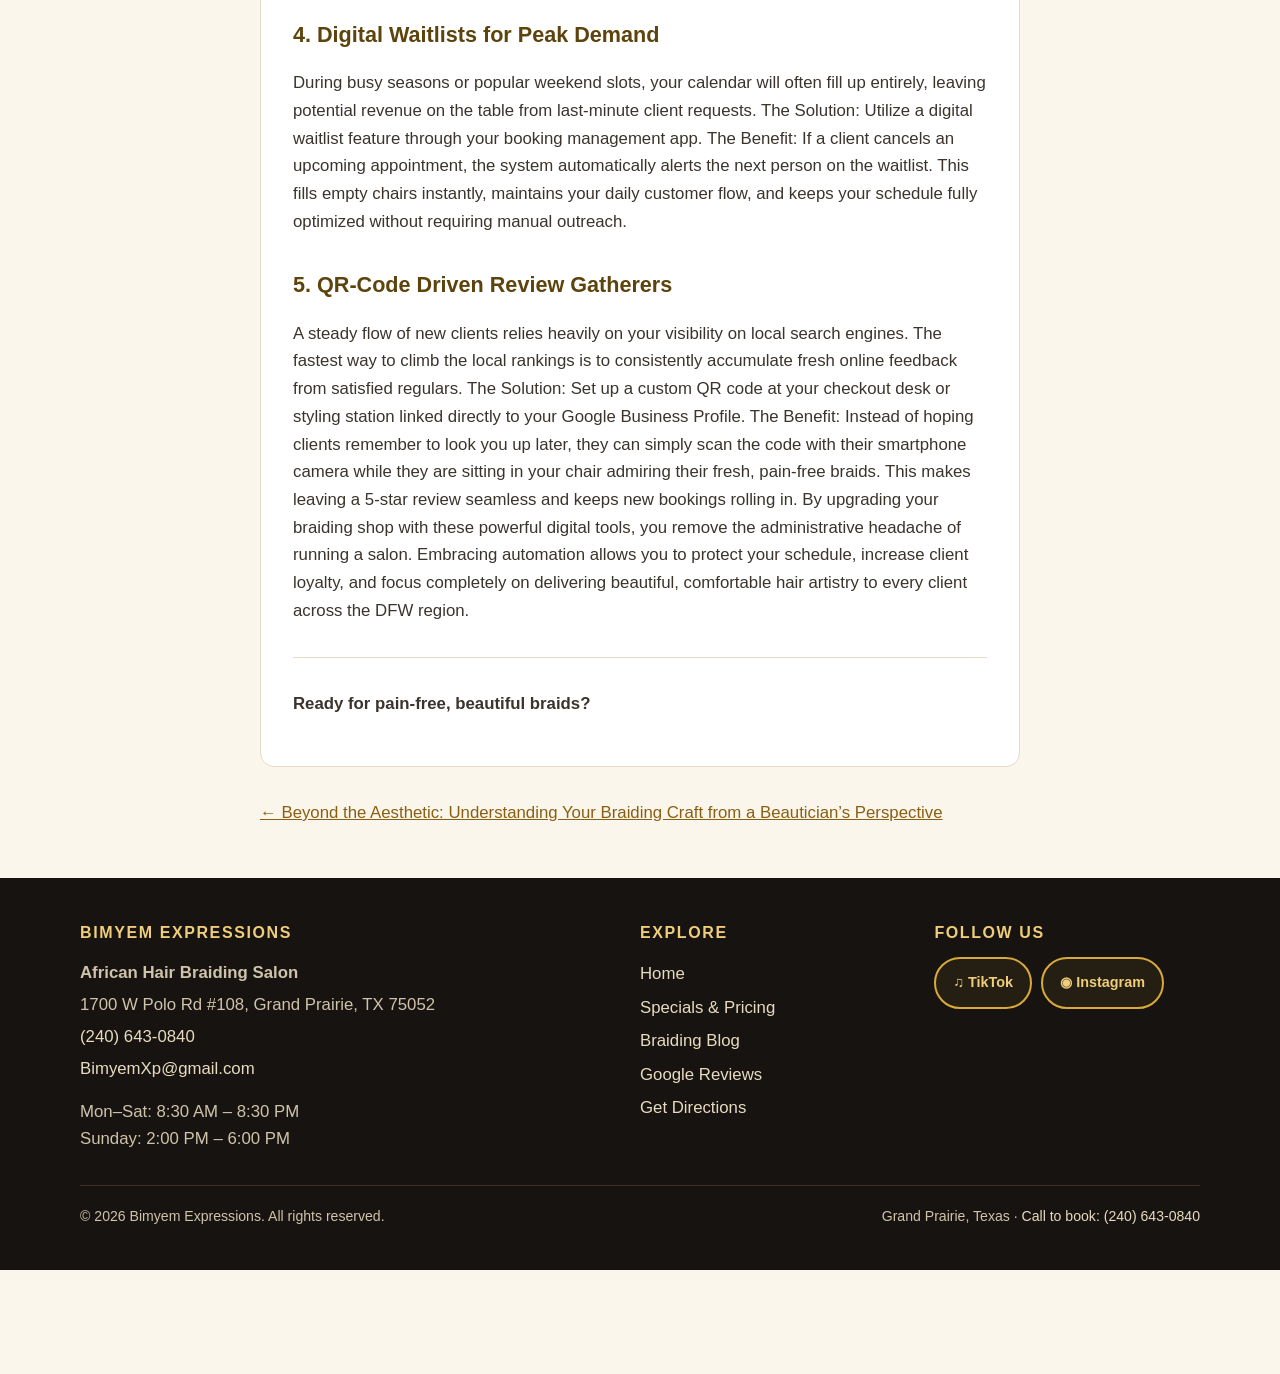
<file: blog/tools.html>
<!DOCTYPE html>
<html lang="en">
<head>
<meta charset="utf-8">
<meta name="viewport" content="width=device-width, initial-scale=1">
<title>Streamlining the Salon: Essential Digital Tools to Maintain Consistent Customer Flow | Bimyem Expressions Blog</title>
<meta name="description" content="Booking platforms, digital deposits, and smart scheduling — the tools that keep a busy braiding salon running smoothly.">
<link rel="canonical" href="https://bimyemexpressions.com/blog/tools.html">
<meta property="og:type" content="article">
<meta property="og:site_name" content="Bimyem Expressions">
<meta property="og:title" content="Streamlining the Salon: Essential Digital Tools to Maintain Consistent Customer Flow | Bimyem Expressions Blog">
<meta property="og:description" content="Booking platforms, digital deposits, and smart scheduling — the tools that keep a busy braiding salon running smoothly.">
<meta property="og:url" content="https://bimyemexpressions.com/blog/tools.html">
<meta property="og:image" content="https://bimyemexpressions.com/assets/hero.jpg">
<meta property="og:image:alt" content="Bimyem Expressions braiding salon hero banner">
<meta name="twitter:card" content="summary_large_image">
<meta name="twitter:title" content="Streamlining the Salon: Essential Digital Tools to Maintain Consistent Customer Flow | Bimyem Expressions Blog">
<meta name="twitter:description" content="Booking platforms, digital deposits, and smart scheduling — the tools that keep a busy braiding salon running smoothly.">
<meta name="twitter:image" content="https://bimyemexpressions.com/assets/hero.jpg">
<meta name="theme-color" content="#161310">
<link rel="icon" href="/assets/logo.png" type="image/png">
<link rel="apple-touch-icon" href="/assets/apple-touch-icon.png">
<link rel="preload" as="image" href="/assets/hero.jpg" fetchpriority="high">
<link rel="stylesheet" href="/styles.css">
<link rel="stylesheet" href="/chatbot.css">

<meta property="article:published_time" content="2024-06-30">
<script type="application/ld+json">
{"@context":"https://schema.org","@type":"BlogPosting",
"headline":"Streamlining the Salon: Essential Digital Tools to Maintain Consistent Customer Flow","description":"Booking platforms, digital deposits, and smart scheduling \u2014 the tools that keep a busy braiding salon running smoothly.",
"image":"https://bimyemexpressions.com/assets/hero.jpg","datePublished":"2024-06-30","dateModified":"2024-06-30",
"author":{"@type":"Organization","name":"Bimyem Expressions","url":"https://bimyemexpressions.com/"},
"publisher":{"@type":"Organization","name":"Bimyem Expressions"},
"mainEntityOfPage":{"@type":"WebPage","@id":"https://bimyemexpressions.com/blog/tools.html"}}
</script>
</head>
<body>

<a class="skip" href="#main">Skip to main content</a>
<header class="site-head">
  <div class="head-in">
    <a class="brand" href="/index.html">
      <img src="/assets/logo.png" alt="Bimyem Expressions logo" width="46" height="46">
      <span><b>Bimyem Expressions</b><small>African Hair Braiding &middot; Grand Prairie, TX</small></span>
    </a>
    <button class="nav-toggle" id="navToggle" aria-expanded="false" aria-controls="mainNav" aria-label="Open menu">&#9776;</button>
    <nav class="main-nav" id="mainNav" aria-label="Main navigation" hidden>
      <ul>
        <li><a href="/index.html">Home</a></li>
        <li><a href="/specials.html">Specials &amp; Pricing</a></li>
        <li><a href="/blog/index.html" aria-current="page">Blog</a></li>
        <li><a href="https://www.google.com/maps/place/Bimyem+Braid+Salon/@32.6593055,-97.0255966,17z/data=!4m8!3m7!1s0x864e8983ec842ff7:0x346a73c475b78383!8m2!3d32.6593055!4d-97.0255966!9m1!1b1!16s%2Fg%2F11ft1t2z4s?entry=ttu" rel="noopener">Leave a Review</a></li>
      </ul>
    </nav>
  </div>
</header>
<div class="contact-strip" role="note" aria-label="Contact information">
  <div class="strip-in">
    <span>&#9742; <a href="tel:+12406430840">(240) 643-0840</a></span><span class="dot" aria-hidden="true">&bull;</span>
    <a class="plain-link" href="https://www.google.com/maps/place/Bimyem+Braid+Salon/@32.6593055,-97.0255966,17z/data=!4m8!3m7!1s0x864e8983ec842ff7:0x346a73c475b78383!8m2!3d32.6593055!4d-97.0255966!9m1!1b1!16s%2Fg%2F11ft1t2z4s?entry=ttu" rel="noopener" aria-label="Read Google reviews"><span>&#9733; 5.0 (75 Google reviews)</span></a><span class="dot" aria-hidden="true">&bull;</span>
    <a class="plain-link" href="https://www.google.com/maps/search/?api=1&query=Bimyem+Expressions+1700+W+Polo+Rd+%23108+Grand+Prairie+TX+75052" rel="noopener" aria-label="Get directions to Bimyem Expressions"><span>&#128205; 1700 W Polo Rd #108, Grand Prairie, TX 75052</span></a><span class="dot" aria-hidden="true">&bull;</span>
    <span>&#128336; Mon–Sat 8:30 AM – 8:30 PM · Sun 2:00 PM – 6:00 PM</span>
  </div>
</div>

<main id="main">
  <section class="sec"><div class="wrap">
    <div class="breadcrumb"><a href="/index.html">Home</a> &rsaquo; <a href="/blog/index.html">Blog</a> &rsaquo; Streamlining the Salon: Essential Digita&hellip;</div>
    <article class="article">
      <h1>Streamlining the Salon: Essential Digital Tools to Maintain Consistent Customer Flow</h1>
      <p><time datetime="2024-06-30">2024-06-30</time> &middot; By Bimyem Expressions</p>
      <p>Operating a successful braiding salon in the fast-paced Dallas-Fort Worth metroplex requires balancing world-class artistry with efficient business operations. From Dallas to Fort Worth, clients expect smooth, modern interactions from the moment they discover your business online to the second they walk out of your shop. For a professional braider, relying on messy paper planners or managing endless direct messages (DMs) for bookings creates a bottleneck that slows down your business growth.</p>
<p>To maximize your daily revenue and keep your chairs consistently filled, you must treat your shop like a modern business. Implementing the right digital tools saves you valuable time, eliminates scheduling confusion, and ensures a seamless customer flow. Here are the essential tools every modern braiding business needs to thrive.</p>
<h2>1. All-in-One Automated Booking Platforms</h2>
<p>Modern hair clients rarely want to call a salon or wait for a text response just to check your availability. They want to book their appointments immediately, whether it is 2:00 PM or 2:00 AM. The Solution: Platforms like Acuity Scheduling, Booksy, or StyleSeat allow you to showcase your exact availability, service options, and pricing structures clearly. The Benefit: Clients can independently select their preferred braid style, view your open time slots, and book instantly. This eliminates double-bookings and keeps your day organized without interrupting your active styling sessions.</p>
<h2>2. Secure Digital Deposit and Payment Processors</h2>
<p>Because intricate braiding styles require hours of dedicated work, a last-minute cancellation or a &quot;no-show&quot; can severely damage your daily income. The Solution: Integrate secure payment gateways like Square, Stripe, or built-in booking app processors directly into your scheduling workflow. The Benefit: Requiring a non-refundable deposit at the time of booking filters out non-serious inquiries and guarantees that your time is respected. It also streamlines the final checkout process at the salon, making transactions quick and effortless for your clients.</p>
<h2>3. Automated Text and Email Reminders</h2>
<p>Life in North Texas gets incredibly busy, and clients can occasionally forget their scheduled appointments. The Solution: Use automated client communication features built into your booking software to send confirmation texts and automated reminders 24 to 48 hours before the service. The Benefit: This drastically reduces your no-show rate. It also gives you the perfect opportunity to automatically share crucial pre-appointment instructions, such as arriving with hair thoroughly washed, detangled, and blown out.</p>
<h2>4. Digital Waitlists for Peak Demand</h2>
<p>During busy seasons or popular weekend slots, your calendar will often fill up entirely, leaving potential revenue on the table from last-minute client requests. The Solution: Utilize a digital waitlist feature through your booking management app. The Benefit: If a client cancels an upcoming appointment, the system automatically alerts the next person on the waitlist. This fills empty chairs instantly, maintains your daily customer flow, and keeps your schedule fully optimized without requiring manual outreach.</p>
<h2>5. QR-Code Driven Review Gatherers</h2>
<p>A steady flow of new clients relies heavily on your visibility on local search engines. The fastest way to climb the local rankings is to consistently accumulate fresh online feedback from satisfied regulars. The Solution: Set up a custom QR code at your checkout desk or styling station linked directly to your Google Business Profile. The Benefit: Instead of hoping clients remember to look you up later, they can simply scan the code with their smartphone camera while they are sitting in your chair admiring their fresh, pain-free braids. This makes leaving a 5-star review seamless and keeps new bookings rolling in. By upgrading your braiding shop with these powerful digital tools, you remove the administrative headache of running a salon. Embracing automation allows you to protect your schedule, increase client loyalty, and focus completely on delivering beautiful, comfortable hair artistry to every client across the DFW region.</p>
      <hr style="margin:2rem 0;border:0;border-top:1px solid var(--line)">
      <p><strong>Ready for pain-free, beautiful braids?</strong><br></p>
    </article>
    <nav class="center" aria-label="More articles" style="display:flex;gap:1rem;justify-content:space-between;flex-wrap:wrap;max-width:760px;margin:2rem auto 0">
      <span><a href="/blog/beauty.html">&larr; Beyond the Aesthetic: Understanding Your Braiding Craft from a Beautician’s Perspective</a></span><span></span>
    </nav>
  </div></section>
</main>

<footer>
  <div class="foot-grid">
    <div>
      <h3>Bimyem Expressions</h3>
      <address>
        <strong>African Hair Braiding Salon</strong><br>
        <a class="plain-link" href="https://www.google.com/maps/search/?api=1&query=Bimyem+Expressions+1700+W+Polo+Rd+%23108+Grand+Prairie+TX+75052" rel="noopener" aria-label="Get directions to Bimyem Expressions">1700 W Polo Rd #108, Grand Prairie, TX 75052</a><br>
        <a href="tel:+12406430840">(240) 643-0840</a><br>
        <a href="mailto:BimyemXp@gmail.com">BimyemXp@gmail.com</a>
      </address>
      <p style="margin:.8rem 0 0">Mon&ndash;Sat: 8:30 AM &ndash; 8:30 PM<br>Sunday: 2:00 PM &ndash; 6:00 PM</p>
    </div>
    <div>
      <h3>Explore</h3>
      <p style="margin:0;line-height:2"><a href="/index.html">Home</a><br>
      <a href="/specials.html">Specials &amp; Pricing</a><br>
      <a href="/blog/index.html">Braiding Blog</a><br>
      <a href="https://www.google.com/maps/place/Bimyem+Braid+Salon/@32.6593055,-97.0255966,17z/data=!4m8!3m7!1s0x864e8983ec842ff7:0x346a73c475b78383!8m2!3d32.6593055!4d-97.0255966!9m1!1b1!16s%2Fg%2F11ft1t2z4s?entry=ttu" rel="noopener">Google Reviews</a><br>
      <a href="https://www.google.com/maps/search/?api=1&query=Bimyem+Expressions+1700+W+Polo+Rd+%23108+Grand+Prairie+TX+75052" rel="noopener">Get Directions</a></p>
    </div>
    <div>
      <h3>Follow Us</h3>
      <p class="social-row"><a class="btn btn-ghost btn-sm" href="https://tiktok.com/@bimyemxp" rel="noopener" aria-label="Follow Bimyem Expressions on TikTok">&#9835; TikTok</a>
      <a class="btn btn-ghost btn-sm" href="https://instagram.com/bimyemexpressions" rel="noopener" aria-label="Follow Bimyem Expressions on Instagram">&#9673; Instagram</a></p>
    </div>
  </div>
  <div class="foot-base">
    <span>&copy; <span id="year">2026</span> Bimyem Expressions. All rights reserved.</span>
    <span>Grand Prairie, Texas &middot; <a href="tel:+12406430840">Call to book: (240) 643-0840</a></span>
  </div>
</footer>
<div class="callbar" role="navigation" aria-label="Quick actions">
  <a class="call" href="tel:+12406430840">&#9742; Call to Book</a>
  <a class="dir" href="https://www.google.com/maps/search/?api=1&query=Bimyem+Expressions+1700+W+Polo+Rd+%23108+Grand+Prairie+TX+75052">&#10148; Directions</a>
</div>
<script src="/script.js" defer></script>
<script src="/chatbot.js" defer></script>
</body>
</html>
</file>
<file: styles.css>
/* Bimyem Expressions — charcoal + gold, mobile-first */
:root{
  --char:#161310; --char2:#211c17; --gold:#d9a93b; --gold-lt:#f0cd7a;
  --cream:#faf6ec; --ink:#241f19; --mut:#6b6257; --line:#e5dcc8;
  --rad:14px; --max:1120px;
}
*{box-sizing:border-box}
html{scroll-behavior:smooth}
@media (prefers-reduced-motion:reduce){html{scroll-behavior:auto}*{animation:none!important;transition:none!important}}
body{margin:0;font-family:-apple-system,BlinkMacSystemFont,"Segoe UI",Roboto,Helvetica,Arial,sans-serif;
  color:var(--ink);background:var(--cream);line-height:1.65;font-size:1.05rem}
img{max-width:100%;height:auto;display:block}
a{color:#8a5f12}
a:hover{color:#6d4a0d}
:focus-visible{outline:3px solid var(--gold);outline-offset:3px;border-radius:4px}

/* Skip link */
.skip{position:absolute;left:-9999px;top:0;background:var(--gold);color:#161310;font-weight:700;padding:.8rem 1.2rem;z-index:200;border-radius:0 0 8px 0}
.sr-only{position:absolute;width:1px;height:1px;padding:0;margin:-1px;overflow:hidden;clip:rect(0 0 0 0);white-space:nowrap;border:0}
.skip:focus{left:0}

/* Header */
.site-head{background:var(--char);color:var(--cream);position:sticky;top:0;z-index:100;border-bottom:1px solid #3a3128}
.head-in{max-width:var(--max);margin:0 auto;padding:.6rem 1rem;display:flex;align-items:center;gap:.8rem}
.brand{display:flex;align-items:center;gap:.6rem;text-decoration:none;color:var(--cream);margin-right:auto}
.brand img{width:46px;height:46px;object-fit:contain}
.brand b{font-size:1.15rem;letter-spacing:.02em}
.brand small{display:block;font-size:.72rem;color:var(--gold-lt);font-weight:400}
.nav-toggle{display:none;background:none;border:2px solid var(--gold);color:var(--gold-lt);border-radius:8px;
  padding:.55rem .8rem;font-size:1rem;min-width:44px;min-height:44px;cursor:pointer}
.main-nav ul{list-style:none;margin:0;padding:0;display:flex;gap:.25rem;align-items:center}
.main-nav a{color:var(--cream);text-decoration:none;padding:.7rem .9rem;border-radius:8px;font-weight:600;min-height:44px;display:inline-flex;align-items:center}
.main-nav a:hover{background:#2c251d;color:var(--gold-lt)}
.btn{display:inline-flex;align-items:center;justify-content:center;gap:.5rem;text-decoration:none;font-weight:700;
  border-radius:999px;padding:.95rem 1.7rem;min-height:52px;font-size:1.05rem;border:2px solid transparent;cursor:pointer}
.btn-gold{background:linear-gradient(135deg,var(--gold-lt),var(--gold));color:#1c150a;box-shadow:0 6px 20px rgba(217,169,59,.35)}
.btn-gold:hover{background:var(--gold-lt);color:#1c150a}
.btn-ghost{border-color:var(--gold);color:var(--gold-lt);background:rgba(217,169,59,.08)}
.btn-ghost:hover{background:rgba(217,169,59,.18);color:#fff}
.btn-dark{background:var(--char);color:var(--gold-lt)}
.btn-dark:hover{background:#2c251d;color:#fff}

/* Contact strip */
.contact-strip{background:linear-gradient(90deg,#241d12,#332914);color:var(--cream);font-weight:700}
.strip-in{max-width:var(--max);margin:0 auto;padding:.55rem 1rem;display:flex;flex-wrap:wrap;gap:.4rem 1.6rem;justify-content:center;align-items:center;font-size:1rem}
.strip-in a{color:var(--gold-lt);text-decoration:none;font-weight:800}
.strip-in a:hover{text-decoration:underline;color:#fff}
.strip-in .dot{color:#8a7648}

/* Hero */
.hero{position:relative;background:var(--char);color:#fff;overflow:hidden}
.hero img.banner{display:block;width:100%;height:auto;max-height:72vh;object-fit:cover;object-position:center 30%}
.hero-in{position:relative;z-index:1;max-width:var(--max);margin:0 auto;padding:2.5rem 1rem 3.5rem}
.glass{background:rgba(20,15,8,.55);backdrop-filter:blur(14px);-webkit-backdrop-filter:blur(14px);
  border:1px solid rgba(240,205,122,.35);border-radius:20px;padding:2rem;max-width:640px;
  box-shadow:0 24px 60px rgba(0,0,0,.5)}
.glass .kicker{color:var(--gold-lt);text-transform:uppercase;letter-spacing:.18em;font-size:.8rem;font-weight:800;margin:0 0 .6rem}
.glass h1{font-size:clamp(1.65rem,4.4vw,2.7rem);line-height:1.15;margin:0 0 .8rem;color:#fff}
.glass h1 .hl{color:var(--gold-lt)}
.glass p.lede{font-size:clamp(1.02rem,2.4vw,1.2rem);color:#f3ead6;margin:0 0 1.4rem}
.hero-cta{display:flex;flex-direction:column;gap:.8rem}
.addr{color:inherit;text-decoration:none;cursor:pointer}
.hero-meta{margin-top:1.2rem;font-size:.95rem;color:#f4ecd8;text-shadow:0 2px 10px rgba(0,0,0,.65)}
.hero-meta strong{color:var(--gold-lt)}

/* Sections */
.sec{padding:3.2rem 1rem}
.wrap{max-width:var(--max);margin:0 auto}
.sec-head{text-align:center;max-width:680px;margin:0 auto 2rem}
.sec-head h2{font-size:clamp(1.6rem,4vw,2.3rem);margin:0 0 .5rem;color:var(--ink)}
.sec-head h2 .hl{color:#8a5f12}
.sec-head p{color:var(--mut);margin:0}
.sec-dark{background:var(--char);color:var(--cream)}
.sec-dark .sec-head h2{color:#fff}
.sec-dark .sec-head p{color:#cfc4ab}

/* Services grid */
.grid{display:grid;gap:1rem;grid-template-columns:1fr}
@media(min-width:640px){.grid{grid-template-columns:repeat(2,1fr)}}
@media(min-width:960px){.grid{grid-template-columns:repeat(3,1fr)}}
.card{background:#fff;border:1px solid var(--line);border-radius:var(--rad);padding:1.4rem;box-shadow:0 4px 14px rgba(60,45,20,.06)}
.card h3{margin:0 0 .4rem;font-size:1.15rem;color:var(--ink)}
.card h3::before{content:"\2726 ";color:var(--gold)}
.card p{margin:0;color:var(--mut);font-size:.98rem}

/* Pricing table */
.price-card{background:#fff;border:2px solid var(--gold);border-radius:var(--rad);overflow:hidden;max-width:720px;margin:0 auto;box-shadow:0 10px 30px rgba(150,110,20,.12)}
table{width:100%;border-collapse:collapse}
caption{padding:1rem;font-weight:800;font-size:1.2rem;background:linear-gradient(135deg,var(--gold-lt),var(--gold));color:#241a08}
th,td{padding:1rem 1.2rem;text-align:left;border-bottom:1px solid var(--line)}
th{background:#f7f1e2}
td.price{font-weight:800;color:#8a5f12;font-size:1.2rem;white-space:nowrap}
tr:last-child td{border-bottom:0}
.badge{display:inline-block;background:#1c150a;color:var(--gold-lt);font-size:.75rem;font-weight:700;border-radius:999px;padding:.15rem .7rem;margin-left:.5rem;vertical-align:middle}
.note{text-align:center;color:var(--mut);margin-top:1rem;font-size:.95rem}

/* Why us */
.why{display:grid;gap:1rem;grid-template-columns:1fr}
@media(min-width:760px){.why{grid-template-columns:repeat(3,1fr)}}
.why .card{background:var(--char2);border-color:#4a3d28;color:var(--cream)}
.why .card h3{color:var(--gold-lt)}
.why .card p{color:#cfc4ab}
.stars{color:var(--gold);font-size:1.4rem;letter-spacing:.1em}

/* Reviews CTA */
.rev-cta{text-align:center;background:linear-gradient(135deg,#f7ecd2,#f3e3bd);border:1px solid var(--gold);border-radius:20px;padding:2.4rem 1.5rem;max-width:760px;margin:0 auto}
.rev-cta .big{font-size:2.6rem;font-weight:800;color:#241a08;margin:.4rem 0}

/* Hours/location */
.hloc{display:grid;gap:1.5rem;grid-template-columns:1fr}
@media(min-width:760px){.hloc{grid-template-columns:1fr 1fr}}
.hloc .card address{font-style:normal}
.hours{list-style:none;margin:0;padding:0}
.hours li{display:flex;justify-content:space-between;padding:.55rem 0;border-bottom:1px dashed var(--line)}
.hours li:last-child{border:0}
.hours strong{font-weight:700}

/* Blog cards */
.post-card{background:#fff;border:1px solid var(--line);border-radius:var(--rad);padding:1.4rem;display:flex;flex-direction:column;gap:.5rem}
.post-card h3{margin:0;font-size:1.1rem}
.post-card h3 a{color:var(--ink);text-decoration:none}
.post-card h3 a:hover{color:#8a5f12;text-decoration:underline}
.post-card time{color:var(--mut);font-size:.85rem}
.post-card p{margin:0;color:var(--mut);font-size:.96rem;flex:1}
.readmore{font-weight:700;color:#8a5f12;text-decoration:none}
.center{text-align:center;margin-top:2rem}

/* Article */
.article{max-width:760px;margin:0 auto;background:#fff;border:1px solid var(--line);border-radius:var(--rad);padding:2rem}
.article h1{font-size:clamp(1.7rem,4.5vw,2.5rem);line-height:1.2;margin:0 0 .5rem}
.article time{color:var(--mut)}
.article h2{font-size:1.35rem;margin:2rem 0 .6rem;color:#5d430c}
.article p,.article li{color:#3a342c}
.article ul{padding-left:1.4rem}
.breadcrumb{font-size:.9rem;color:var(--mut);margin-bottom:1.5rem}
.breadcrumb a{color:#8a5f12}

/* Gallery */
.gallery{display:grid;gap:1rem;grid-template-columns:repeat(2,1fr)}
@media(min-width:760px){.gallery{grid-template-columns:repeat(2,1fr);max-width:760px;margin:0 auto}}
.gallery figure{margin:0;border-radius:var(--rad);overflow:hidden;border:1px solid var(--line)}
.gallery img{width:100%;height:280px;object-fit:cover}

/* Footer */
footer{background:var(--char);color:#cfc4ab;padding:2.6rem 1rem 6.5rem}
@media(min-width:760px){footer{padding-bottom:2.6rem}}
.foot-grid{max-width:var(--max);margin:0 auto;display:grid;gap:1.8rem;grid-template-columns:1fr}
@media(min-width:760px){.foot-grid{grid-template-columns:2fr 1fr 1fr}}
footer h3{color:var(--gold-lt);font-size:1rem;text-transform:uppercase;letter-spacing:.1em;margin:0 0 .7rem}
footer a{color:#e8dcc0;text-decoration:none}
footer a:hover{color:var(--gold-lt);text-decoration:underline}
footer address{font-style:normal;line-height:1.9}
.foot-base{max-width:var(--max);margin:2rem auto 0;padding-top:1.2rem;border-top:1px solid #3a3128;font-size:.88rem;display:flex;flex-wrap:wrap;gap:.5rem;justify-content:space-between}

/* Sticky mobile call bar */
.callbar{position:fixed;left:50%;transform:translateX(-50%);bottom:0;z-index:120;display:flex;background:rgba(22,19,16,.96);border-top:2px solid var(--gold);padding:.6rem .8rem calc(.6rem + env(safe-area-inset-bottom));gap:.6rem;width:100%;max-width:720px}
body{padding-bottom:6.5rem}
.callbar a{flex:1;text-decoration:none;font-weight:800;text-align:center;border-radius:999px;padding:.9rem .5rem;min-height:52px;display:flex;align-items:center;justify-content:center;font-size:1.05rem}
.callbar .call{background:linear-gradient(135deg,var(--gold-lt),var(--gold));color:#1c150a}
.callbar .dir{border:2px solid var(--gold);color:var(--gold-lt)}
/* Mobile nav */
@media(max-width:759px){
  .nav-toggle{display:inline-flex}
  .main-nav{position:absolute;top:100%;left:0;right:0;background:var(--char);border-bottom:1px solid #3a3128}
  .main-nav ul{flex-direction:column;align-items:stretch;padding:.6rem}
  .main-nav[hidden]{display:none}
  .main-nav a{width:100%}
}

.plain-link{color:inherit;text-decoration:none}
.plain-link:visited{color:inherit}
.plain-link:hover,.plain-link:focus-visible{color:inherit;text-decoration:none}

.social-row{display:flex;gap:.6rem;flex-wrap:wrap;margin:.35rem 0 0}
.btn-sm{padding:.55rem 1.05rem;font-size:.9rem;border-radius:999px}

/* FAQ (visible questions power the FAQPage schema) */
.faq{max-width:760px;margin:0 auto;display:grid;gap:.7rem}
.faq details{background:#fff;border:1px solid var(--line);border-radius:var(--rad);padding:1rem 1.2rem}
.faq summary{cursor:pointer;font-weight:700;color:var(--ink);font-size:1.02rem;min-height:44px;display:flex;align-items:center}
.faq summary::marker{color:#d9a93b}
.faq .faq-a{margin:.6rem 0 0;color:#6b6257}
.faq .faq-a a{color:#8a5f12;font-weight:700}
</file>
<file: chatbot.css>
/* Bimyem Expressions — chat widget. Light cards always set explicit dark text (night-mode safe). */
.bx-fab{position:fixed;right:1rem;bottom:5.9rem;z-index:200;width:60px;height:60px;border-radius:50%;
  border:2px solid #f0cd7a;background:linear-gradient(135deg,#f0cd7a,#d9a93b);color:#1c150a;
  font-size:1.6rem;cursor:pointer;display:flex;align-items:center;justify-content:center;
  box-shadow:0 8px 24px rgba(0,0,0,.35);transition:transform .18s ease}
.bx-fab:hover{transform:scale(1.07)}
.bx-fab .bx-dot{position:absolute;top:2px;right:2px;width:14px;height:14px;border-radius:50%;
  background:#c0392b;border:2px solid #fff}
.bx-fab .bx-dot[hidden]{display:none}
@media(min-width:760px){.bx-fab{bottom:1.6rem}}

.bx-panel{position:fixed;right:.8rem;bottom:10.4rem;z-index:201;width:min(92vw,378px);
  max-height:min(70vh,560px);display:flex;flex-direction:column;overflow:hidden;
  background:#faf6ec;border:1px solid #e5dcc8;border-radius:18px;
  box-shadow:0 24px 60px rgba(0,0,0,.4);opacity:1;transform:translateY(0);
  transition:opacity .22s ease,transform .22s ease}
.bx-panel[hidden]{display:none}
@media(min-width:760px){.bx-panel{bottom:6.2rem}}

.bx-head{background:#161310;color:#faf6ec;padding:.85rem 1rem;display:flex;align-items:center;gap:.7rem}
.bx-head .bx-ava{width:40px;height:40px;border-radius:50%;background:linear-gradient(135deg,#f0cd7a,#d9a93b);
  color:#1c150a;font-weight:800;display:flex;align-items:center;justify-content:center;font-size:1.1rem;flex:none}
.bx-head strong{display:block;font-size:1rem;line-height:1.2}
.bx-head small{display:block;color:#f0cd7a;font-size:.75rem}
.bx-close{margin-left:auto;background:none;border:0;color:#faf6ec;font-size:1.6rem;line-height:1;
  cursor:pointer;padding:.4rem;min-width:44px;min-height:44px}
.bx-close:hover{color:#f0cd7a}

.bx-msgs{flex:1;overflow-y:auto;padding:1rem;display:flex;flex-direction:column;gap:.6rem;
  background:#faf6ec;min-height:180px}
.bx-msg{max-width:85%;padding:.65rem .9rem;border-radius:14px;font-size:.94rem;line-height:1.5;
  animation:bxIn .2s ease}
@keyframes bxIn{from{opacity:0;transform:translateY(6px)}to{opacity:1;transform:none}}
.bx-bot{background:#ffffff;color:#141414;border:1px solid #e5dcc8;border-bottom-left-radius:4px;align-self:flex-start}
.bx-bot a{color:#8a5f12;font-weight:700}
.bx-user{background:linear-gradient(135deg,#f0cd7a,#d9a93b);color:#1c150a;border-bottom-right-radius:4px;align-self:flex-end}
.bx-typing{align-self:flex-start;background:#ffffff;color:#141414;border:1px solid #e5dcc8;
  border-radius:14px;border-bottom-left-radius:4px;padding:.65rem .9rem;font-size:.94rem}
.bx-typing i{display:inline-block;width:7px;height:7px;margin-right:4px;border-radius:50%;background:#8a5f12;
  animation:bxBlink 1s infinite}
.bx-typing i:nth-child(2){animation-delay:.2s}.bx-typing i:nth-child(3){animation-delay:.4s;margin-right:0}
@keyframes bxBlink{0%,100%{opacity:.25}50%{opacity:1}}

.bx-cta{display:inline-block;margin-top:.5rem;background:linear-gradient(135deg,#f0cd7a,#d9a93b);
  color:#1c150a!important;font-weight:800;text-decoration:none;border-radius:999px;padding:.6rem 1.2rem;font-size:.92rem}
.bx-cta:hover{color:#1c150a}

.bx-quick{display:flex;flex-wrap:wrap;gap:.45rem;padding:.6rem .8rem;background:#faf6ec;border-top:1px solid #e5dcc8}
.bx-quick button{background:#fff;color:#141414;border:1.5px solid #d9a93b;border-radius:999px;
  padding:.45rem .85rem;font-size:.85rem;font-weight:700;cursor:pointer}
.bx-quick button:hover{background:#d9a93b;color:#1c150a}

.bx-form{display:flex;gap:.5rem;padding:.7rem .8rem;background:#faf6ec;border-top:1px solid #e5dcc8}
.bx-form input{flex:1;border:1.5px solid #e5dcc8;border-radius:999px;padding:.65rem 1rem;font-size:.95rem;
  background:#ffffff;color:#141414}
.bx-form input:focus{outline:2px solid #d9a93b;border-color:#d9a93b}
.bx-form button{flex:none;width:46px;height:46px;border-radius:50%;border:0;cursor:pointer;
  background:linear-gradient(135deg,#f0cd7a,#d9a93b);color:#1c150a;font-size:1.15rem}
@media (prefers-reduced-motion:reduce){.bx-fab,.bx-panel,.bx-msg{transition:none;animation:none}}
</file>
